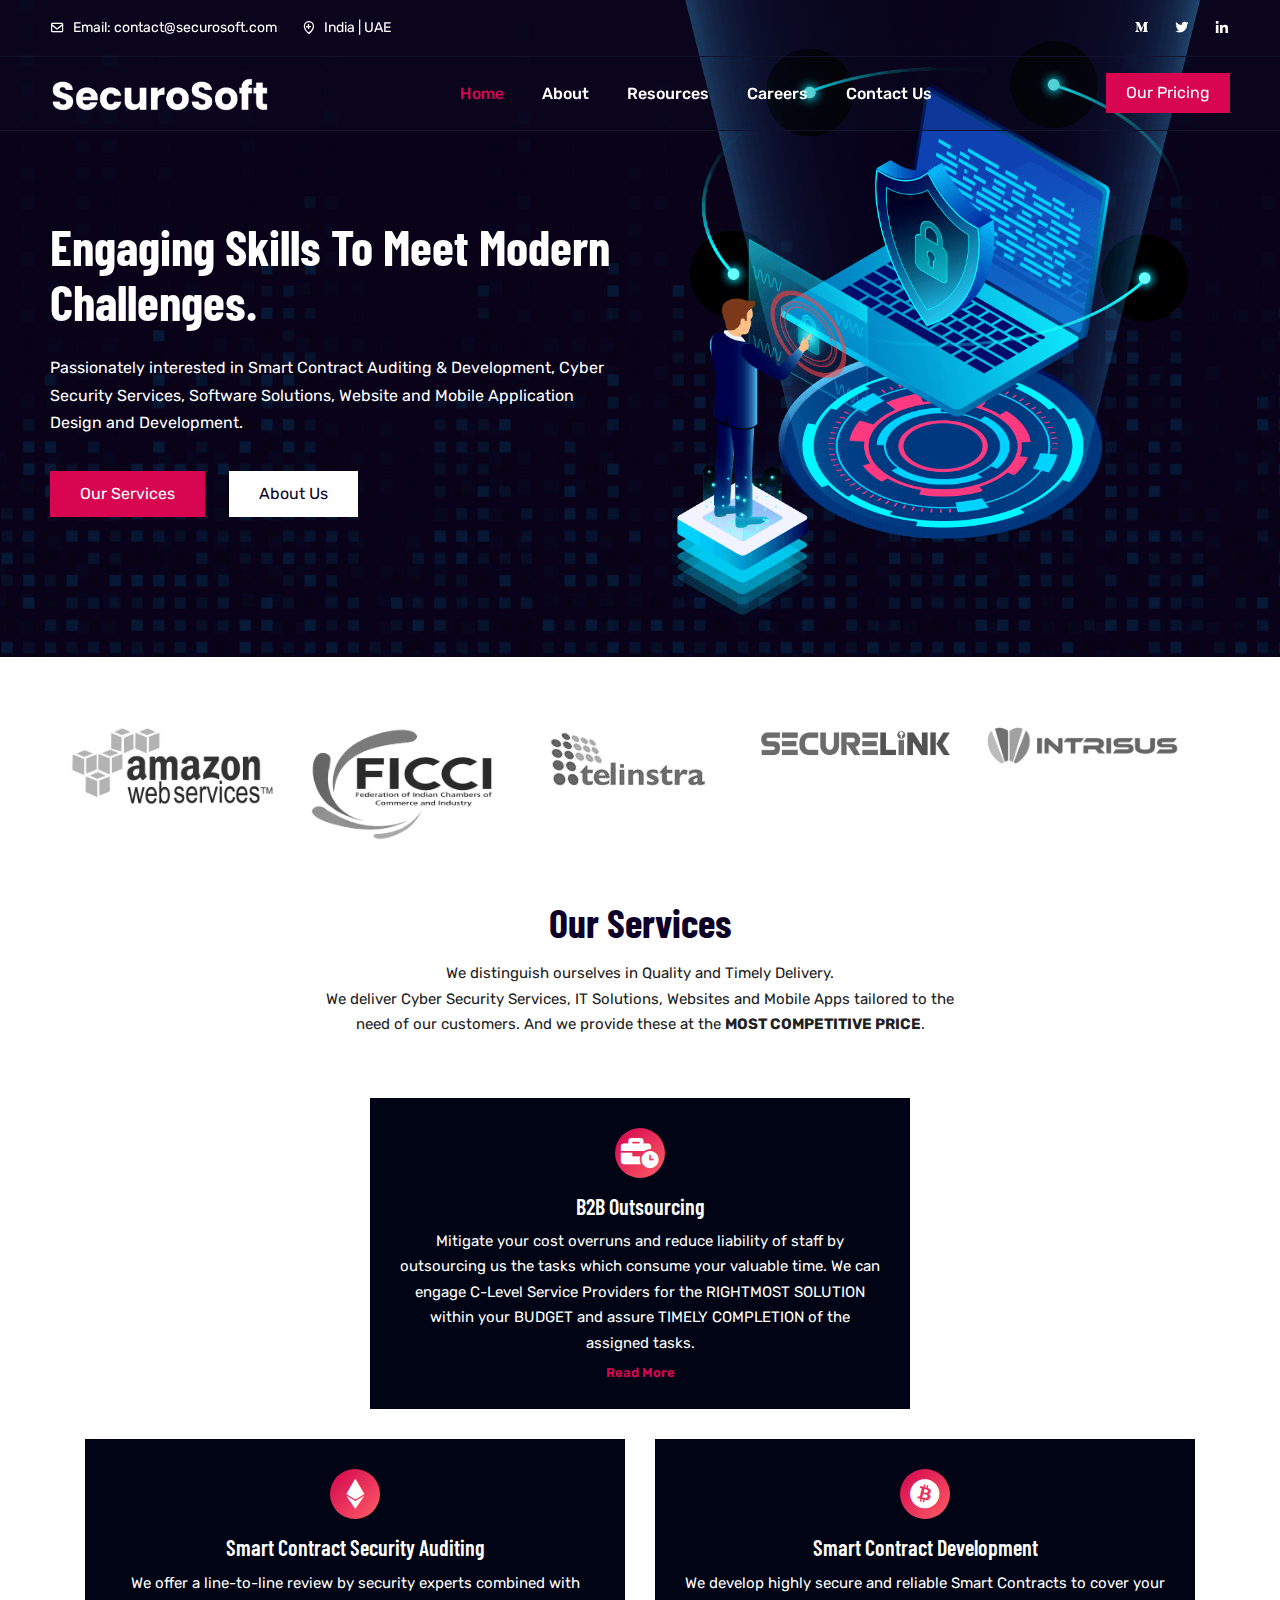
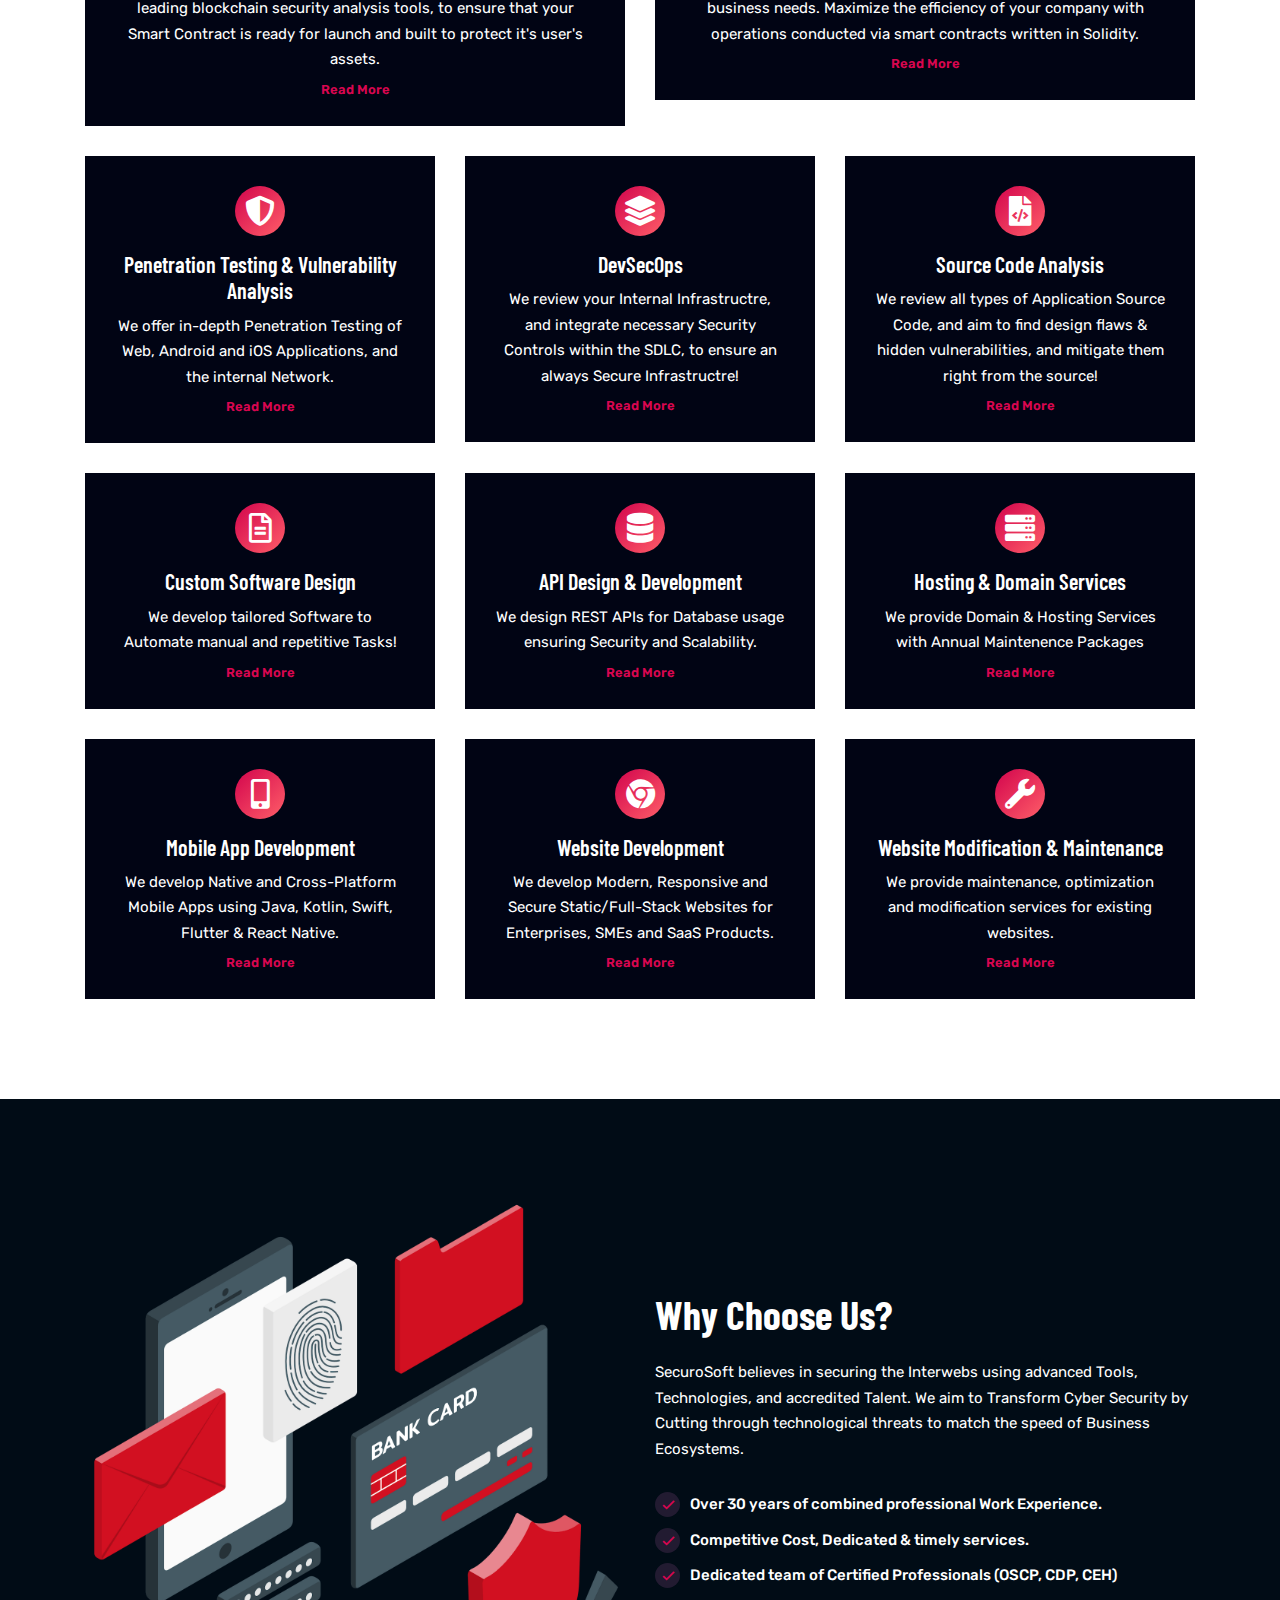
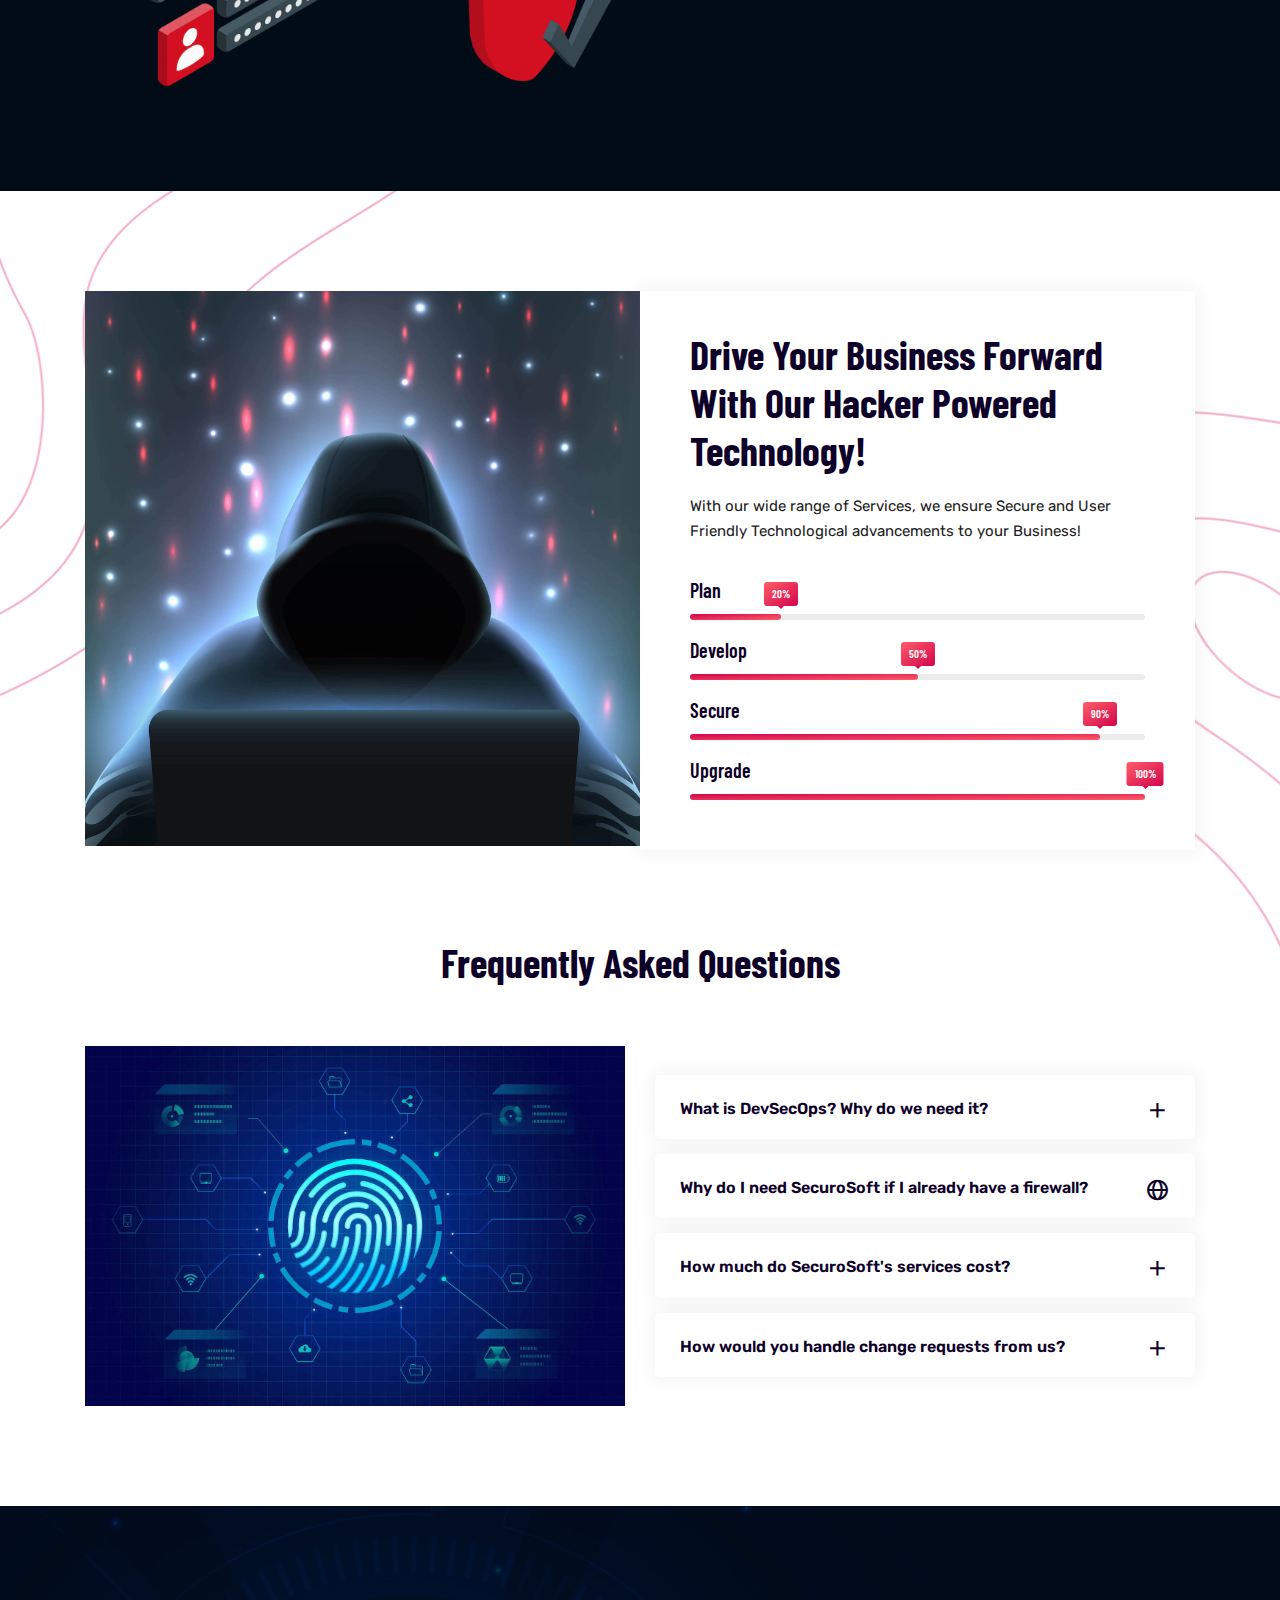
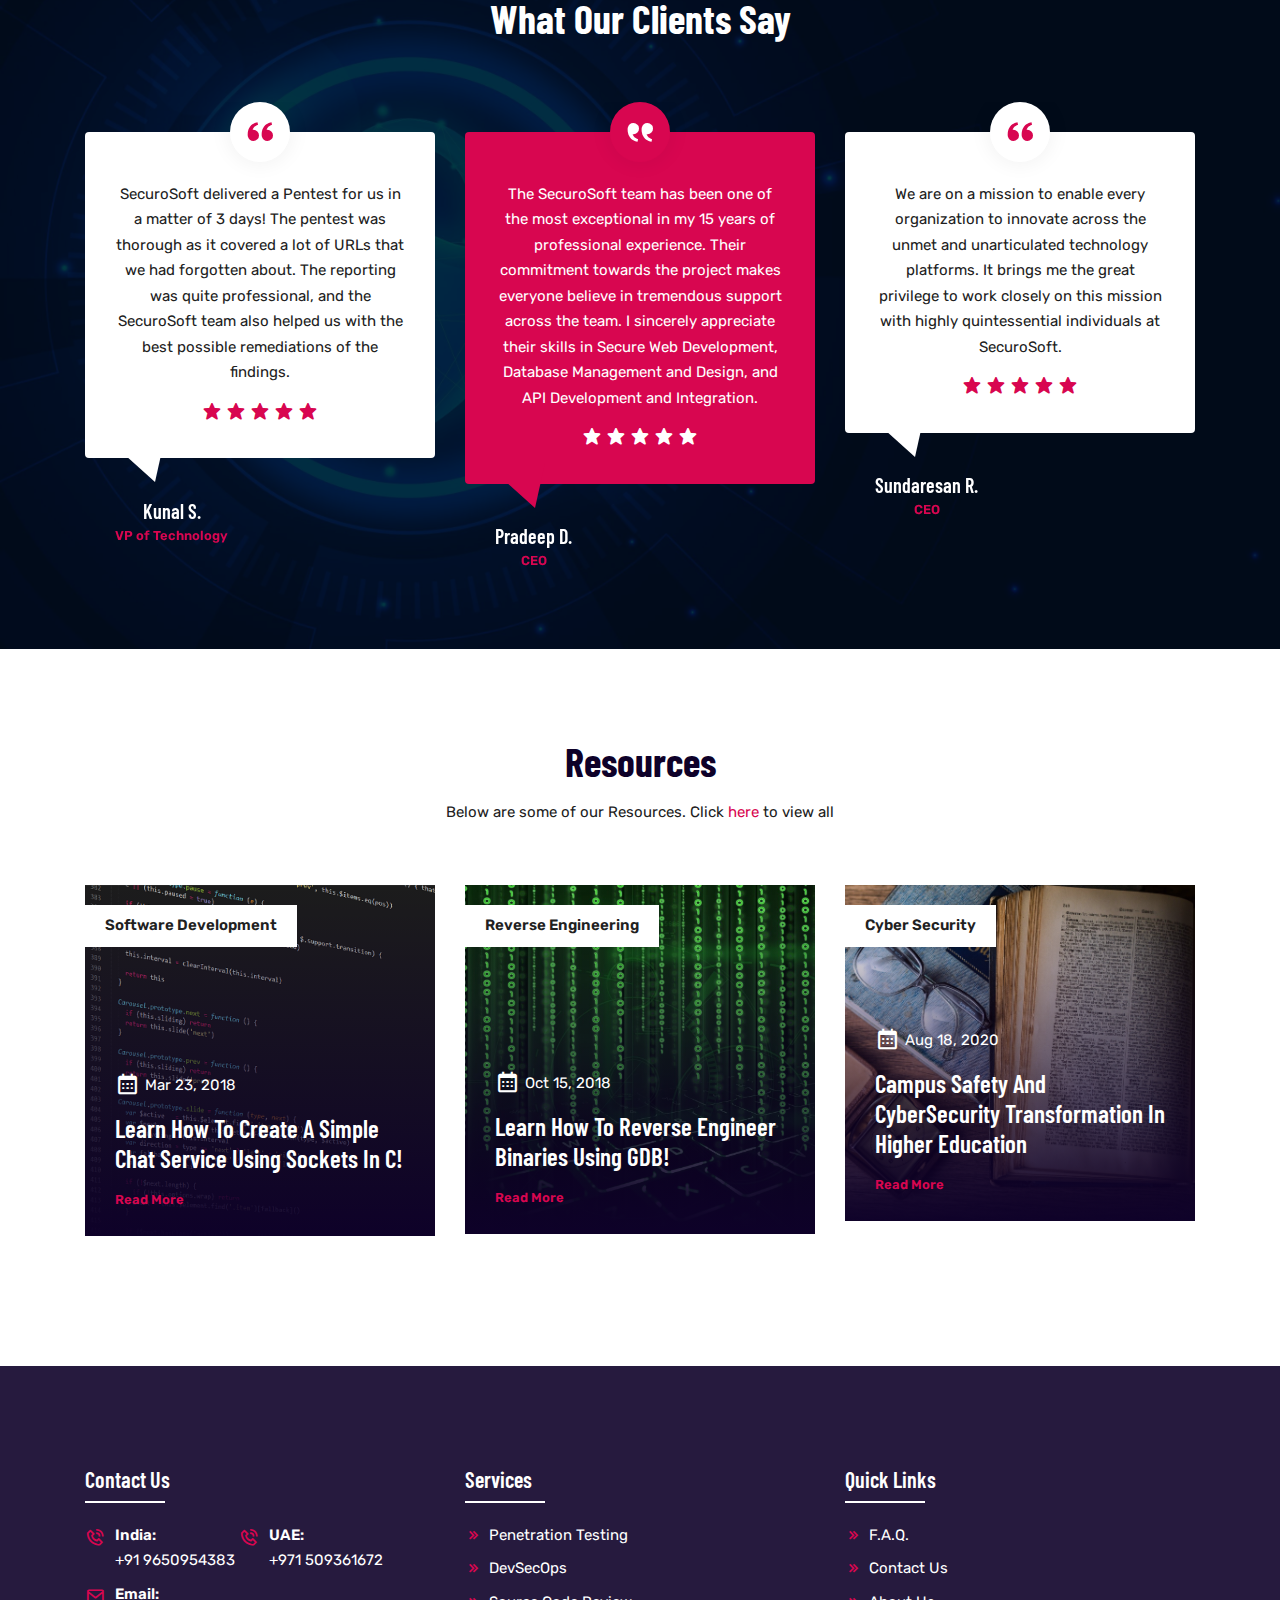
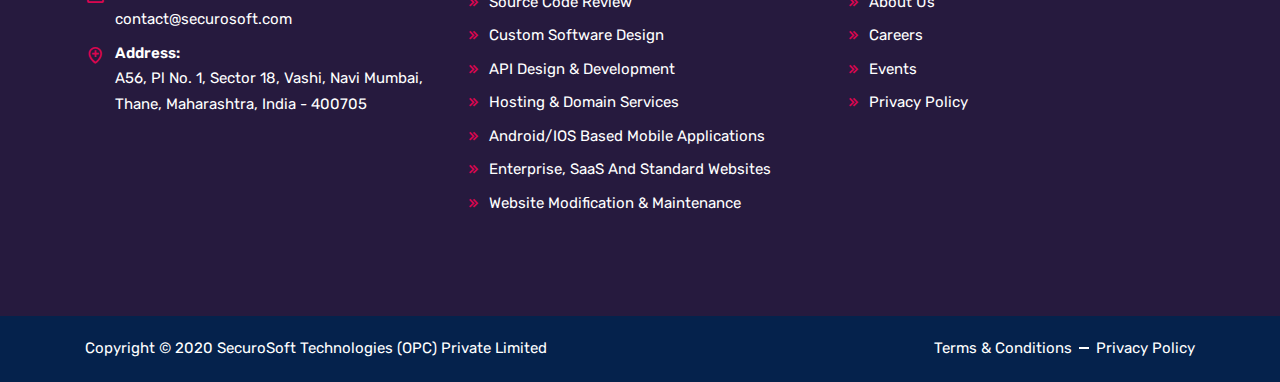
<file: index.html>
<!DOCTYPE html>
<html lang="zxx"><head><meta http-equiv="Content-Type" content="text/html; charset=UTF-8">
	
	<meta name="viewport" content="width=device-width, initial-scale=1, shrink-to-fit=no">
	<title>SecuroSoft | Driven by Technology</title>

	<meta name="description" content="SecuroSoft is a team of experts passionately interested in handling outsourced Cyber Security Services, Software Solutions, Website Development and Mobile Application Development. Find out more about our Services Now!">
	<link rel="canonical" href="https://www.securosoft.com/" />
	<meta name="robots" content="index, follow">
	<meta name="author" content="SecuroSoft Technologies (OPC) Private Limited" />
	<meta name="keywords" content="Securosoft, Penetration Testing, DevSecOps, Vulnerability Analysis, Cyber Security, Software Development, Website Development, Android App Development, Custom Software Development, Website Maintenance, iOS App Development, .com Domain, .in Domain, Web Hosting, Email Hosting" />

	<link rel="stylesheet" href="assets/css/bootstrap.min.css">
	<link rel="stylesheet" href="assets/css/owl.theme.default.min.css">
	<link rel="stylesheet" href="assets/css/owl.carousel.min.css">
	<link rel="stylesheet" href="assets/css/magnific-popup.css">
	<link rel="stylesheet" href="assets/css/animate.css">
	<link href='https://unpkg.com/boxicons@2.0.5/css/boxicons.min.css' rel='stylesheet'>
	<link rel="stylesheet" href="assets/css/flaticon.css">
	<link rel="stylesheet" href="assets/css/meanmenu.css">
	<link rel="stylesheet" href="assets/css/nice-select.css">
	<link rel="stylesheet" href="assets/css/odometer.css">
	<link rel="stylesheet" href="assets/css/style.css">
	<link rel="stylesheet" href="assets/css/responsive.css">
	<link rel="stylesheet" href="assets/fontawesome/css/all.min.css">
	<link rel="icon" type="image/png" href="#">

	<script async src="https://www.googletagmanager.com/gtag/js?id=G-DPZDKYG6HV"></script>
	<script>
		window.dataLayer = window.dataLayer || [];
		function gtag(){dataLayer.push(arguments);}
		gtag('js', new Date());

		gtag('config', 'G-DPZDKYG6HV');
	</script>
    <style type="text/css" id="#jarallax-clip-0">
    	#jarallax-container-0 {
		   clip: rect(0 1903px 447px 0);
		   clip: rect(0, 1903px, 447px, 0);
		}
	</style></head>

	<body class="loaded vsc-initialized">
		<!-- Start Heder Area --> 
		<header class="header-area fixed-top">
    <div class="top-header-area">
        <div class="container-fluid">
            <div class="row align-items-center">
                <div class="col-lg-6 col-sm-8">
                    <ul class="header-content-left">
                        <li>
                            <a href="mailto:contact@securosoft.com">
                                <i class="bx bx-envelope"></i>
                                Email: contact@securosoft.com
                            </a>
                        </li>

                        <li>
                            <i class="bx bx-location-plus"></i>
                            India | UAE
                        </li>
                    </ul>
                </div>

                <div class="col-lg-6 col-sm-4">
                    <ul class="header-content-right">
                        <li>
                            <a href="https://medium.com/@securosoft" target="_blank">
                                <i class="bx bxl-medium"></i>
                            </a>
                        </li>
                        <li>
                            <a href="#" target="_blank">
                                <i class="bx bxl-twitter"></i>
                            </a>
                        </li>
                        
                        <li>
                            <a href="https://www.linkedin.com/company/securosoft" target="_blank">
                                <i class="bx bxl-linkedin"></i>
                            </a>
                        </li>
                    </ul>
                </div>
            </div>
        </div>
    </div>

    <!-- Start Navbar Area -->
    <div class="nav-area">
        <div class="navbar-area">
            <!-- Menu For Mobile Device -->
            <div class="mobile-nav">
                <a href="/index.html" class="logo">
                    <img src="/assets/img/logos/logo-white.png" alt="Logo">
                </a>
            </div>

            <!-- Menu For Desktop Device -->
            <div class="main-nav">
                <nav class="navbar navbar-expand-md">
                    <div class="container-fluid">
                        <a class="navbar-brand" href="/index.html">
                            <img src="/assets/img/logos/logo-white.png" width="220px" alt="Logo">
                        </a>
                        
                        <div class="collapse navbar-collapse mean-menu" style="display: block;">
                            <ul class="navbar-nav m-auto">
                                <li class="nav-item">
                                    <a href="/index.html" class="nav-link custom-nav-link active">
                                        Home
                                    </a>
                                </li>

                                <li class="nav-item">
                                    <a href="/about.html" class="nav-link custom-nav-link">About</a>
                                </li>

                                <li class="nav-item">
                                    <a href="https://medium.com/@securosoft" class="nav-link custom-nav-link">Resources</a>
                                </li>

                                <li class="nav-item">
                                    <a href="/careers.html" class="nav-link custom-nav-link">Careers</a>
                                </li>

                                <li class="nav-item">
                                    <a href="/contact.html" class="nav-link custom-nav-link">Contact Us</a>
                                </li>
                            </ul>
                            
                            <!-- Start Other Option -->
                            <div class="others-option">
                                <div class="get-quote">
                                    <a href="/pricing.html" class="default-btn">
                                        Our Pricing
                                    </a>
                                </div>
                            </div>
                            <!-- End Other Option -->
                        </div>
                    </div>
                </nav>
            </div>
        </div>
    </div>
    <!-- End Navbar Area -->
</header>
		<!-- End Heder Area -->

		<!-- Start Banner Area -->
		<!-- <section class="banner-area banner-area-two" id="particles-js"> -->
		<section class="banner-area banner-area-two">
			<div class="d-table">
				<div class="d-table-cell">
					<div class="container-fluid">
						<div class="row align-items-center">
							<div class="col-lg-6">
								<div class="banner-text">
									<!-- <span class="wow fadeInDown" data-wow-delay="1s" style="visibility: visible; animation-delay: 1s; animation-name: fadeInDown;">All Research up to Blockchain Interoperability is completed</span> -->
									<h1 class="wow fadeInLeft" data-wow-delay="0.5s" style="visibility: visible; animation-delay: 0.5s; animation-name: fadeInLeft;">Engaging skills to meet modern challenges.</h1>
									<p class="wow fadeInRight" data-wow-delay="0.5s" style="visibility: visible; animation-delay: 0.5s; animation-name: fadeInRight;">Passionately interested in Smart Contract Auditing & Development, Cyber Security Services, Software Solutions, Website and Mobile Application Design and Development.
									</p>
		
									<div class="banner-btn wow fadeInUp" data-wow-delay="0.5s" style="visibility: visible; animation-delay: 0.5s; animation-name: fadeInUp;">
										<a class="default-btn" href="#">
											Our Services
										</a>
										<a class="default-btn active" href="/about.html">
											About Us
										</a>
									</div>
								</div>
							</div>
							
							<div class="col-lg-6">
								<div class="banner-site-img four wow fadeInDown" data-wow-delay=".6s" style="visibility: visible; animation-delay: 0.6s; animation-name: fadeInDown;">
									<img src="assets/img/banner-site-img.png" alt="Image">
								</div>
							</div>
						</div>
					</div>
				</div>
			</div>
		</section>
		<!-- End Banner Area -->

		<!-- Start Partner Area -->
		<div class="partner-area pt-70 pb-70">
			<div class="container">
				<div class="row">
					<div class="partner-wrap owl-carousel owl-theme">
						
						<div class="partner-item">
							<img src="assets/img/logos/companies/aws.jpg" class="partner-image" alt="Image">
						</div>

						<div class="partner-item">
							<img src="assets/img/logos/companies/ficci.png" class="partner-image" style="width: 90%;" alt="Image">
						</div>

						<div class="partner-item">
							<img src="assets/img/logos/companies/telinstra.png" class="partner-image" alt="Image">
						</div>

						<div class="partner-item">
							<img src="assets/img/logos/companies/securelink.png" class="partner-image" alt="Image">
						</div>

						
						<div class="partner-item">
							<img src="assets/img/logos/companies/intrisus.png" class="partner-image" alt="Image">
						</div>
						
						<div class="partner-item">
							<img src="assets/img/logos/companies/feedtoken.png" class="partner-image" style="width: 80%;" alt="Image">
						</div>

						<div class="partner-item">
							<img src="assets/img/logos/companies/spearmail.png" class="partner-image" alt="Image">
						</div>
						
						<div class="partner-item">
							<img src="assets/img/logos/companies/synack.png" class="partner-image" alt="Image">
						</div>

						<!-- <div class="partner-item">
							<img src="assets/img/logos/companies/bugsbounty.png" class="partner-image" alt="Image">
						</div> -->

						<div class="partner-item">
							<img src="assets/img/logos/companies/trillingo.png" class="partner-image" alt="Image">
						</div>
					</div>
				</div>
			</div>
		</div>
		<!-- End Partner Area -->

		<!-- Start Performance Area -->
		<section class="performance-area bg-none pb-70" id="services">
			<div class="container">
				<div class="section-title">
					<h2>Our Services</h2>
					<p>We distinguish ourselves in Quality and Timely Delivery.<br>
					We deliver Cyber Security Services, IT Solutions, Websites and Mobile Apps tailored to the need of our customers. And we provide these at the <b>MOST COMPETITIVE PRICE</b>.</p>
				</div>

				<div class="row">
					<div class="col-lg-6 col-sm-6 offset-lg-3" id="cybersec-services">
						<div class="single-security">
							<i class="fas fa-business-time"></i>
							<h3>B2B Outsourcing</h3>
							<p>Mitigate your cost overruns and reduce liability of staff by outsourcing us the tasks which consume your valuable time. We can engage C-Level Service Providers for the RIGHTMOST SOLUTION within your BUDGET and assure TIMELY COMPLETION of the assigned tasks.</p>
								
							<a href="#" class="read-more">
								Read More
							</a>
							<img src="assets/img/service-asset.png" alt="Image">
						</div>
					</div>
				</div>

				<div class="row">
					<div class="col-lg-6 col-sm-6" id="crypto-services">
						<div class="single-security">
							<i class="fab fa-ethereum"></i>
							<h3>Smart Contract Security Auditing</h3>
							<p>We offer a line-to-line review by security experts combined with leading blockchain security analysis tools, to ensure that your Smart Contract is ready for launch and built to protect it's user's assets.</p>
	
							<a href="#" class="read-more">
								Read More
							</a>
							<img src="assets/img/service-asset.png" alt="Image">
						</div>
					</div>

					<div class="col-lg-6 col-sm-6" id="crypto-services">
						<div class="single-security">
							<i class="fab fa-bitcoin"></i>
							<h3>Smart Contract Development</h3>
							<p>We develop highly secure and reliable Smart Contracts to cover your business needs. Maximize the efficiency of your company with operations conducted via smart contracts written in Solidity.</p>
	
							<a href="#" class="read-more">
								Read More
							</a>
							<img src="assets/img/service-asset.png" alt="Image">
						</div>
					</div>
				</div>

				<div class="row">
					<div class="col-lg-4 col-sm-6" id="cybersec-services">
						<div class="single-security">
							<i class="fas fa-shield-alt"></i>
							<h3>Penetration Testing & Vulnerability Analysis</h3>
							<p>We offer in-depth Penetration Testing of Web, Android and iOS Applications, and the internal Network.</p>
	
							<a href="#" class="read-more">
								Read More
							</a>
							<img src="assets/img/service-asset.png" alt="Image">
						</div>
					</div>

					<div class="col-lg-4 col-sm-6">
						<div class="single-security">
							<i class="fas fa-layer-group"></i>
							<h3>DevSecOps</h3>
							<p>We review your Internal Infrastructre, and integrate necessary Security Controls within the SDLC, to ensure an always Secure Infrastructre!</p>
	
							<a href="#" class="read-more">
								Read More
							</a>
							<img src="assets/img/service-asset.png" alt="Image">
						</div>
					</div>

					<div class="col-lg-4 col-sm-6">
						<div class="single-security">
							<i class="fas fa-file-code"></i>
							<h3>Source Code Analysis</h3>
							<p>We review all types of Application Source Code, and aim to find design flaws &amp; hidden vulnerabilities, and mitigate them right from the source!</p>
	
							<a href="#" class="read-more">
								Read More
							</a>
							<img src="assets/img/service-asset.png" alt="Image">
						</div>
					</div>
					
					<div class="col-lg-4 col-sm-6" id="software-services">
						<div class="single-security">
							<i class="far fa-file-alt"></i>
							<h3>Custom Software Design</h3>
							<p>We develop tailored Software to Automate manual and repetitive Tasks!</p>
	
							<a href="#" class="read-more">
								Read More
							</a>
							<img src="assets/img/service-asset.png" alt="Image">
						</div>
					</div>

					<div class="col-lg-4 col-sm-6">
						<div class="single-security">
							<i class="fas fa-database"></i>
							<h3>API Design & Development</h3>
							<p>We design REST APIs for Database usage ensuring Security and Scalability.</p>
	
							<a href="#" class="read-more">
								Read More
							</a>
							<img src="assets/img/service-asset.png" alt="Image">
						</div>
					</div>

					<div class="col-lg-4 col-sm-6">
						<div class="single-security">
							<i class="fas fa-server"></i>
							<h3>Hosting & Domain Services</h3>
							<p>We provide Domain &amp; Hosting Services with Annual Maintenence Packages</p>
	
							<a href="#" class="read-more">
								Read More
							</a>
							<img src="assets/img/service-asset.png" alt="Image">
						</div>
					</div>

					<div class="col-lg-4 col-sm-6" id="application-services">
						<div class="single-security">
							<i class="fas fa-mobile-alt"></i>
							<h3>Mobile App Development</h3>
							<p>We develop Native and Cross-Platform Mobile Apps using Java, Kotlin, Swift, Flutter & React Native.</p>
	
							<a href="#" class="read-more">
								Read More
							</a>
							<img src="assets/img/service-asset.png" alt="Image">
						</div>
					</div>

					<div class="col-lg-4 col-sm-6">
						<div class="single-security">
							<i class="fab fa-chrome"></i>
							<h3>Website Development</h3>
							<p>We develop Modern, Responsive and Secure Static/Full-Stack Websites for Enterprises, SMEs and SaaS Products.</p>
	
							<a href="#" class="read-more">
								Read More
							</a>
							<img src="assets/img/service-asset.png" alt="Image">
						</div>
					</div>

					<div class="col-lg-4 col-sm-6">
						<div class="single-security">
							<i class="fas fa-wrench"></i>
							<h3>Website Modification & Maintenance</h3>
							<p>We provide maintenance, optimization and modification services for existing websites.</p>
	
							<a href="#" class="read-more">
								Read More
							</a>
							<img src="assets/img/service-asset.png" alt="Image">
						</div>
					</div>
				</div>
			</div>
		</section>
		<!-- End Performance Area -->

		<!-- Start Choose Us Area -->
		<section class="choose-area-four ptb-100">
			<div class="container">
				<div class="row align-items-center">
					<div class="col-lg-6">
						<div class="choose-img">
							<img  src="assets/img/choose-img.png" alt="Image">
						</div>
					</div>

					<div class="col-lg-6">
						<div class="choose-wrap p-0">
							<h2>Why Choose Us?</h2>
							<p>SecuroSoft believes in securing the Interwebs using advanced Tools, Technologies, and accredited Talent. We aim to Transform Cyber Security by Cutting through technological threats to match the speed of Business Ecosystems.</p>
		
							<ul class="mt-30">
								<li>
									<i class="bx bx-check"></i>
									Over 30 years of combined professional Work Experience.
								</li>
								<li>
									<i class="bx bx-check"></i>
									Competitive Cost, Dedicated & timely services.
								</li>
								<li>
									<i class="bx bx-check"></i>
									Dedicated team of Certified Professionals (OSCP, CDP, CEH)
								</li>
							</ul>
						</div>
					</div>
				</div>
			</div>
		</section>
		<!-- End Choose Us Area -->

		<!-- Start Transform Area -->
		<section class="transform-area pt-100 pb-100">
			<div class="container">
				<div class="row">
					<div class="col-lg-6 pr-0">
						<div class="transform-img">
							<img src="assets/img/drive-business-img.jpg" alt="Image">
						</div>
					</div>
					<div class="col-lg-6 pl-0">
						<div class="transform-content">
							<h2>Drive your Business forward with our Hacker Powered Technology!</h2>
							<p>With our wide range of Services, we ensure Secure and User Friendly Technological advancements to your Business!</p>

							<div class="skill-bar" data-percentage="20%">
								<h4 class="progress-title-holder">
									<span class="progress-title">Plan</span>
									<span class="progress-number-wrapper">
										<span class="progress-number-mark" style="left: 20%;">
											<span class="percent">20%</span>
											<span class="down-arrow"></span>
										</span>
									</span>
								</h4>

								<div class="progress-content-outter">
									<div class="progress-content" style="width: 20%;"></div>
								</div>
							</div>

							<div class="skill-bar" data-percentage="50%">
								<h4 class="progress-title-holder clearfix">
									<span class="progress-title">Develop</span>
									<span class="progress-number-wrapper">
										<span class="progress-number-mark" style="left: 50%;">
											<span class="percent">50%</span>
											<span class="down-arrow"></span>
										</span>
									</span>
								</h4>

								<div class="progress-content-outter">
									<div class="progress-content" style="width: 50%;"></div>
								</div>
							</div>

							<div class="skill-bar" data-percentage="90%">
								<h4 class="progress-title-holder">
									<span class="progress-title">Secure</span>
									<span class="progress-number-wrapper">
										<span class="progress-number-mark" style="left: 90%;">
											<span class="percent">90%</span>
											<span class="down-arrow"></span>
										</span>
									</span>
								</h4>

								<div class="progress-content-outter">
									<div class="progress-content" style="width: 90%;"></div>
								</div>
							</div>

							<div class="skill-bar mb-0" data-percentage="100%">
								<h4 class="progress-title-holder clearfix">
									<span class="progress-title">Upgrade</span>
									<span class="progress-number-wrapper">
										<span class="progress-number-mark" style="left: 100%;">
											<span class="percent">100%</span>
											<span class="down-arrow"></span>
										</span>
									</span>
								</h4>

								<div class="progress-content-outter">
									<div class="progress-content" style="width: 100%;"></div>
								</div>
							</div>
						</div>
					</div>
				</div>
			</div>
			<div class="shape-1">
				<img src="assets/img/shape-1.png" alt="Image">
			</div>
			<div class="shape-2">
				<img src="assets/img/shape-2.png" alt="Image">
			</div>
		</section>
		<!-- End Transform Area -->

		<!-- Start Solutions Area -->
		<!-- <section class="project-area ptb-100">
			<div class="container-fluid">
				<div class="section-title">
					<h2>Recent Project Case</h2>
					<p>Lorem, ipsum dolor sit amet consectetur adipisicing elit. Doloribus quam neque quibusdam corrupti aspernatur corporis alias nisi dolorum expedita veritatis voluptates minima.</p>
				</div>

				<div class="row">
					<div class="solutions-wrap owl-carousel owl-theme owl-loaded owl-drag">
						
					
						
					
						
					<div class="owl-stage-outer owl-height" style="height: 430px;"><div class="owl-stage" style="transition: all 1.5s ease 0s; width: 5799px; transform: translate3d(-1288px, 0px, 0px);"><div class="owl-item cloned" style="width: 614.333px; margin-right: 30px;"><div class="single-solutions solutions-time-bg-7">
							<div class="solutions-content">
								<h3>Hacking Parotection Software</h3>
								<p>Lorem ipsum dolor, sit amet consectetur adipisicing elit. Officia, obcaecati praesentium. Labore sint recusandae perspiciatis laudantium, deleniti non</p>
								<a href="#" class="read-more">
									Read More
								</a>
							</div>
						</div></div><div class="owl-item cloned" style="width: 614.333px; margin-right: 30px;"><div class="single-solutions solutions-time-bg-8">
							<div class="solutions-content">
								<h3>Security Awarness Training</h3>
								<p>Lorem ipsum dolor, sit amet consectetur adipisicing elit. Officia, obcaecati praesentium. Labore sint recusandae perspiciatis laudantium, deleniti non</p>
								<a href="#" class="read-more">
									Read More
								</a>
							</div>
						</div></div><div class="owl-item cloned active" style="width: 614.333px; margin-right: 30px;"><div class="single-solutions solutions-time-bg-9">
							<div class="solutions-content">
								<h3>Cyber Security Manged IT</h3>
								<p>Lorem ipsum dolor, sit amet consectetur adipisicing elit. Officia, obcaecati praesentium. Labore sint recusandae perspiciatis laudantium, deleniti non</p>
								<a href="#" class="read-more">
									Read More
								</a>
							</div>
						</div></div><div class="owl-item active center" style="width: 614.333px; margin-right: 30px;"><div class="single-solutions solutions-time-bg-7">
							<div class="solutions-content">
								<h3>Hacking Parotection Software</h3>
								<p>Lorem ipsum dolor, sit amet consectetur adipisicing elit. Officia, obcaecati praesentium. Labore sint recusandae perspiciatis laudantium, deleniti non</p>
								<a href="#" class="read-more">
									Read More
								</a>
							</div>
						</div></div><div class="owl-item active" style="width: 614.333px; margin-right: 30px;"><div class="single-solutions solutions-time-bg-8">
							<div class="solutions-content">
								<h3>Security Awarness Training</h3>
								<p>Lorem ipsum dolor, sit amet consectetur adipisicing elit. Officia, obcaecati praesentium. Labore sint recusandae perspiciatis laudantium, deleniti non</p>
								<a href="#" class="read-more">
									Read More
								</a>
							</div>
						</div></div><div class="owl-item" style="width: 614.333px; margin-right: 30px;"><div class="single-solutions solutions-time-bg-9">
							<div class="solutions-content">
								<h3>Cyber Security Manged IT</h3>
								<p>Lorem ipsum dolor, sit amet consectetur adipisicing elit. Officia, obcaecati praesentium. Labore sint recusandae perspiciatis laudantium, deleniti non</p>
								<a href="#" class="read-more">
									Read More
								</a>
							</div>
						</div></div><div class="owl-item cloned" style="width: 614.333px; margin-right: 30px;"><div class="single-solutions solutions-time-bg-7">
							<div class="solutions-content">
								<h3>Hacking Parotection Software</h3>
								<p>Lorem ipsum dolor, sit amet consectetur adipisicing elit. Officia, obcaecati praesentium. Labore sint recusandae perspiciatis laudantium, deleniti non</p>
								<a href="#" class="read-more">
									Read More
								</a>
							</div>
						</div></div><div class="owl-item cloned" style="width: 614.333px; margin-right: 30px;"><div class="single-solutions solutions-time-bg-8">
							<div class="solutions-content">
								<h3>Security Awarness Training</h3>
								<p>Lorem ipsum dolor, sit amet consectetur adipisicing elit. Officia, obcaecati praesentium. Labore sint recusandae perspiciatis laudantium, deleniti non</p>
								<a href="#" class="read-more">
									Read More
								</a>
							</div>
						</div></div><div class="owl-item cloned" style="width: 614.333px; margin-right: 30px;"><div class="single-solutions solutions-time-bg-9">
							<div class="solutions-content">
								<h3>Cyber Security Manged IT</h3>
								<p>Lorem ipsum dolor, sit amet consectetur adipisicing elit. Officia, obcaecati praesentium. Labore sint recusandae perspiciatis laudantium, deleniti non</p>
								<a href="#" class="read-more">
									Read More
								</a>
							</div>
						</div></div></div></div><div class="owl-nav disabled"><button type="button" role="presentation" class="owl-prev"><span aria-label="Previous">‹</span></button><button type="button" role="presentation" class="owl-next"><span aria-label="Next">›</span></button></div><div class="owl-dots disabled"></div></div>
				</div>
			</div>
		</section> -->
		<!-- End Solutions Area -->

		<!-- Start Graph Area -->
		<!-- <section class="grph-area bg-color ptb-100">
			<div class="container">
				<div class="row align-items-center">
					<div class="col-lg-6">
						<div class="grph-img">
							<img src="assets/img/graph-img.png" alt="Image">
						</div>
					</div>

					<div class="col-lg-6">
						<div class="graph-content">
							<h2>Cyber security Satistics Graph</h2>
							<p>Lorem ipsum dolor sit amet, consectetur adipiscing elit, sed do eiusmod tempor incididunt ut labore et dolore magna aliqua. Quis ipsumv</p>

							<p>Lorem ipsum dolor sit amet, consectetur adipiscing elit, sed do eiusmod tempor incididunt ut labore et dolore magna aliqua. Quis ipsum suspendisse ultrices gravida. Risus commodo viverra maecenas accumsan lacus vel. </p>

							<h3>15 Ways To protect Your Bussiness From A Cyber Attack</h3>
							<a href="#" class="default-btn">
								Download
							</a>
						</div>
					</div>
				</div>
			</div>
		</section> -->
		<!-- End Graph Area -->

		<!-- Start FAQ Area -->
		<section class="faq-area pt-50 pb-100" id="faq">
			<div class="container">
				<div class="section-title">
					<h2>Frequently Asked  Questions</h2>
					<!-- <p></p> -->
				</div>

				<div class="row align-items-center">
					<div class="col-lg-6">
						<div class="faq-img-four">
							<img src="assets/img/faq-img.jpg" alt="Image">
						</div>
					</div>

					<div class="col-lg-6">
						<div class="faq-accordion">
							<ul class="accordion">
								<li class="accordion-item">
									<a class="accordion-title" href="javascript:void(0)">
										<i class="bx bx-plus"></i>
										What is DevSecOps? Why do we need it?
									</a>
	
									<div class="accordion-content">
										<p>DevSecOps is the process of integrating security practices within the Development/DevOps process. DevSecOps involves creating a ‘Security as Code’ culture with ongoing, flexible collaboration between Operation Engineers and Security Teams.
											<br><br>
											<i><b>DevSecOps - The need?</i></b>
											<ul>
												<li>- 48% of developers don't have enough focus on security.</li>
												<li>- 38% of respondents reported a web app breach or suspected breach within the past 12 months.</li>
												<li>- Ensure Security in frequent updates, and reduce the dependancy on frequent Penetration Tests.</li>
												<li>- Educate Developers to code with a Security mindset.</li>
											</ul>
										</p>
									</div>
								</li>

								<li class="accordion-item">
									<a class="accordion-title active" href="javascript:void(0)">
										<i class="bx bx-plus"></i>
										Why do I need SecuroSoft if I already have a firewall?
									</a>
	
									<div class="accordion-content">
										<p>Security is about having multiple-layers and a firewall provides a critical layer, but it is only one of many areas that you need to consider. SecuroSoft can show you the gaps you may have in your security, where your security baseline is today and create a comprehensive security program to get your business at the optimal level of security and cost. A firewall is a great start, now let’s take security further to enable your business.</p>
									</div>
								</li>

								<li class="accordion-item">
									<a class="accordion-title" href="javascript:void(0)">
										<i class="bx bx-plus"></i>
										How much do SecuroSoft's services cost?
									</a>
	
									<div class="accordion-content">
										<p>Less than you think, and less than doing things yourself. We have created a way to deliver enterprise-class cyber security, and software solutions for a small business price. This includes everything from our Maintenance Offerings to our consulting services. We can create a monthly program that brings an entire team at your disposal for much less than it would cost to hire even one resource full-time, saving you time, effort and money.</p>
									</div>
								</li>

								<li class="accordion-item">
									<a class="accordion-title" href="javascript:void(0)">
										<i class="bx bx-plus"></i>
										How would you handle change requests from us?
									</a>
	
									<div class="accordion-content">
										<p>We are very flexible with updated requirements. We ask for customer approval on the changes, and then perform an impact analysis for the estimated change in time-frame of project delivery!</p>
									</div>
								</li>
							</ul>
						</div>
					</div>
				</div>
			</div>
		</section>
		<!-- End FAQ Area -->

		<!-- Start Client Area -->
		<section class="client-area pt-100 pb-50" style="background-color: #000;">
			<div class="container">
				<div class="section-title white-title">
					<h2>What our Clients Say</h2>
					<!-- <p>Lorem, ipsum dolor sit amet consectetur adipisicing elit. Doloribus quam neque quibusdam corrupti aspernatur corporis alias nisi dolorum expedita veritatis voluptates minima.</p> -->
				</div>
				<div class="client-wrap owl-carousel owl-theme owl-loaded owl-drag">
					<div class="owl-stage-outer owl-height" style="height: 392px;">
						<div class="owl-stage" style="transition: all 1.5s ease 0s; width: 3800px; transform: translate3d(-1900px, 0px, 0px);">
							<div class="owl-item cloned" style="width: 350px; margin-right: 30px;">
								<div class="single-client"> <i class="quotes bx bxs-quote-alt-left"></i>
									<p>The SecuroSoft team has been one of the most exceptional in my 15 years of professional experience. Their commitment towards the project makes everyone believe in tremendous support across the team. I sincerely appreciate their skills in Secure Web Development, Database Management and Design, and API Development and Integration.</p>
									<ul>
										<li> <i class="bx bxs-star"></i> </li>
										<li> <i class="bx bxs-star"></i> </li>
										<li> <i class="bx bxs-star"></i> </li>
										<li> <i class="bx bxs-star"></i> </li>
										<li> <i class="bx bxs-star"></i> </li>
									</ul>
									<div class="client-img"> 
										<h3>Pradeep D.</h3> <span>CEO</span> </div>
								</div>
							</div>
							<div class="owl-item cloned" style="width: 350px; margin-right: 30px;">
								<div class="single-client"> <i class="quotes bx bxs-quote-alt-left"></i>
									<p>We are on a mission to enable every organization to innovate across the unmet and unarticulated technology platforms. It brings me the great privilege to work closely on this mission with highly quintessential individuals at SecuroSoft.</p>
									<ul>
										<li> <i class="bx bxs-star"></i> </li>
										<li> <i class="bx bxs-star"></i> </li>
										<li> <i class="bx bxs-star"></i> </li>
										<li> <i class="bx bxs-star"></i> </li>
										<li> <i class="bx bxs-star"></i> </li>
									</ul>
									<div class="client-img"> 
										<h3>Sundaresan R.</h3> <span>CEO</span> </div>
								</div>
							</div>
							<div class="owl-item cloned" style="width: 350px; margin-right: 30px;">
								<div class="single-client"> <i class="quotes bx bxs-quote-alt-left"></i>
									<p>SecuroSoft had developed an Automation Software utilizing various tools and technologies to improve our Sales, by bringing our items to prices lower than our competitors. The smooth communication between the team and me allowed us to constantly evaluate, and provide modifications over the specified requirements.</p>
									<ul>
										<li> <i class="bx bxs-star"></i> </li>
										<li> <i class="bx bxs-star"></i> </li>
										<li> <i class="bx bxs-star"></i> </li>
										<li> <i class="bx bxs-star"></i> </li>
										<li> <i class="bx bxs-star"></i> </li>
									</ul>
									<div class="client-img">
										<h3>Abhishek M.</h3> <span>Director of Operations</span> </div>
								</div>
							</div>
							<div class="owl-item cloned" style="width: 350px; margin-right: 30px;">
								<div class="single-client"> <i class="quotes bx bxs-quote-alt-left"></i>
									<p>SecuroSoft delivered a Pentest for us in a matter of 3 days! The pentest was thorough as it covered a lot of URLs that we had forgotten about. The reporting was quite professional, and the SecuroSoft team also helped us with the best possible remediations of the findings.</p>
									<ul>
										<li> <i class="bx bxs-star"></i> </li>
										<li> <i class="bx bxs-star"></i> </li>
										<li> <i class="bx bxs-star"></i> </li>
										<li> <i class="bx bxs-star"></i> </li>
										<li> <i class="bx bxs-star"></i> </li>
									</ul>
									<div class="client-img">
										<h3>Kunal S.</h3> <span>VP of Technology</span> </div>
								</div>
							</div>
						</div>
					</div>
					<div class="owl-nav disabled">
						<button type="button" role="presentation" class="owl-prev"><span aria-label="Previous">‹</span></button>
						<button type="button" role="presentation" class="owl-next"><span aria-label="Next">›</span></button>
					</div>
					<div class="owl-dots disabled"></div>
				</div>
			</div>
		</section>
		<!-- End Client Area -->

		<!-- Strat Blog Area -->
		<section class="blog-area ptb-100">
			<div class="container">
				<div class="section-title">
					<h2>Resources</h2>
					<p>Below are some of our Resources. Click <a target="_blank" href="https://medium.com/@securosoft">here</a> to view all</p>
				</div>

				<div class="row">

					<div class="col-lg-4 col-md-6">
						<div class="single-blog">
							<img src="assets/img/soft-eng-img.png" alt="Image">
							<span>Software Development</span>
							<div class="blog-content">
								<div class="date">
									<i class="bx bx-calendar"></i>
									Mar 23, 2018
								</div>

								<h3>
									<a href="https://medium.com/@securosoft/simple-chat-server-using-sockets-in-c-f72fc8b5b24e" target="_blank">Learn how to Create a simple Chat Service using Sockets in C!</a>
								</h3>
								
								<a href="https://medium.com/@securosoft/simple-chat-server-using-sockets-in-c-f72fc8b5b24e" target="_blank" class="read-more mt-use">
									Read More
								</a>
							</div>
						</div>
					</div>

					<div class="col-lg-4 col-md-6">
						<div class="single-blog">
							<img src="assets/img/rev-eng-img.jpg" alt="Image">
							<span>Reverse Engineering</span>
							<div class="blog-content">
								<div class="date">
									<i class="bx bx-calendar"></i>
									Oct 15, 2018
								</div>

								<h3>
									<a href="https://medium.com/@securosoft/basic-reverse-engineering-using-gdb-ebfb0afca8f4" target="_blank">Learn how to Reverse Engineer Binaries using GDB!</a>
								</h3>
								
								<a href="https://medium.com/@securosoft/basic-reverse-engineering-using-gdb-ebfb0afca8f4" target="_blank" class="read-more mt-use">
									Read More
								</a>
							</div>
						</div>
					</div>

					<div class="col-lg-4 col-md-6">
						<div class="single-blog">
							<img src="assets/img/knowledge.jpg" alt="Image">
							<span>Cyber Security</span>
							<div class="blog-content">
								<div class="date">
									<i class="bx bx-calendar"></i>
									Aug 18, 2020
								</div>

								<h3>
									<a href="https://www.ecampusnews.com/files/2019/11/Cybersecurity-Campus-Safety-in-Higher-Education.pdf" target="_blank">Campus Safety and CyberSecurity Transformation in Higher Education</a>
								</h3>

								<a href="https://www.ecampusnews.com/files/2019/11/Cybersecurity-Campus-Safety-in-Higher-Education.pdf" target="_blank" class="read-more mt-use">
									Read More
								</a>
							</div>
						</div>
					</div>
				</div>
			</div>
		</section>
		<!-- End Blog Area -->

		<div id="footer"></div>

		<script src="assets/js/jquery-3.5.1.slim.min.js"></script>
		<script src="assets/js/popper.min.js"></script>
		<script src="assets/js/bootstrap.min.js"></script>
		<script src="assets/js/jquery.meanmenu.js"></script>
		<script src="assets/js/wow.min.js"></script>
		<script src="assets/js/owl.carousel.js"></script>
		<script src="assets/js/jquery.magnific-popup.min.js"></script>
		<script src="assets/js/jquery.nice-select.min.js"></script>
		<script src="assets/js/parallax.min.js"></script>
		<script src="assets/js/jquery.appear.js"></script>
		<script src="assets/js/odometer.min.js"></script>
		<script src="assets/js/form-validator.min.js"></script>
		<script src="assets/js/contact-form-script.js"></script>
		<script src="assets/js/jquery.ajaxchimp.min.js"></script>
		<script src="assets/js/particles.min.js"></script>
		<script src="assets/js/custom.js"></script>
		
		<script>
			$("#footer").load("footer.html");

			particlesJS("particles-js", {"particles":{"number":{"value":80,"density":{"enable":true,"value_area":800}},"color":{"value":"#ffffff"},"shape":{"type":"circle","stroke":{"width":0,"color":"#000000"},"polygon":{"nb_sides":5},"image":{"src":"img/github.svg","width":100,"height":100}},"opacity":{"value":0.5,"random":false,"anim":{"enable":false,"speed":1,"opacity_min":0.1,"sync":false}},"size":{"value":3,"random":true,"anim":{"enable":false,"speed":40,"size_min":0.1,"sync":false}},"line_linked":{"enable":true,"distance":150,"color":"#ffffff","opacity":0.4,"width":1},"move":{"enable":true,"speed":6,"direction":"none","random":false,"straight":false,"out_mode":"out","bounce":false,"attract":{"enable":false,"rotateX":600,"rotateY":1200}}},"interactivity":{"detect_on":"canvas","events":{"onhover":{"enable":true,"mode":"repulse"},"onclick":{"enable":false,"mode":"push"},"resize":true},"modes":{"grab":{"distance":400,"line_linked":{"opacity":1}},"bubble":{"distance":400,"size":40,"duration":2,"opacity":8,"speed":3},"repulse":{"distance":135.86413586413587,"duration":0.4},"push":{"particles_nb":4},"remove":{"particles_nb":2}}},"retina_detect":true});var count_particles, stats, update; stats = new Stats; stats.setMode(0); stats.domElement.style.position = 'absolute'; stats.domElement.style.left = '0px'; stats.domElement.style.top = '0px'; document.body.appendChild(stats.domElement); count_particles = document.querySelector('.js-count-particles'); update = function() { stats.begin(); stats.end(); if (window.pJSDom[0].pJS.particles && window.pJSDom[0].pJS.particles.array) { count_particles.innerText = window.pJSDom[0].pJS.particles.array.length; } requestAnimationFrame(update); }; requestAnimationFrame(update);;
		</script>

</body>
</html>
</file>
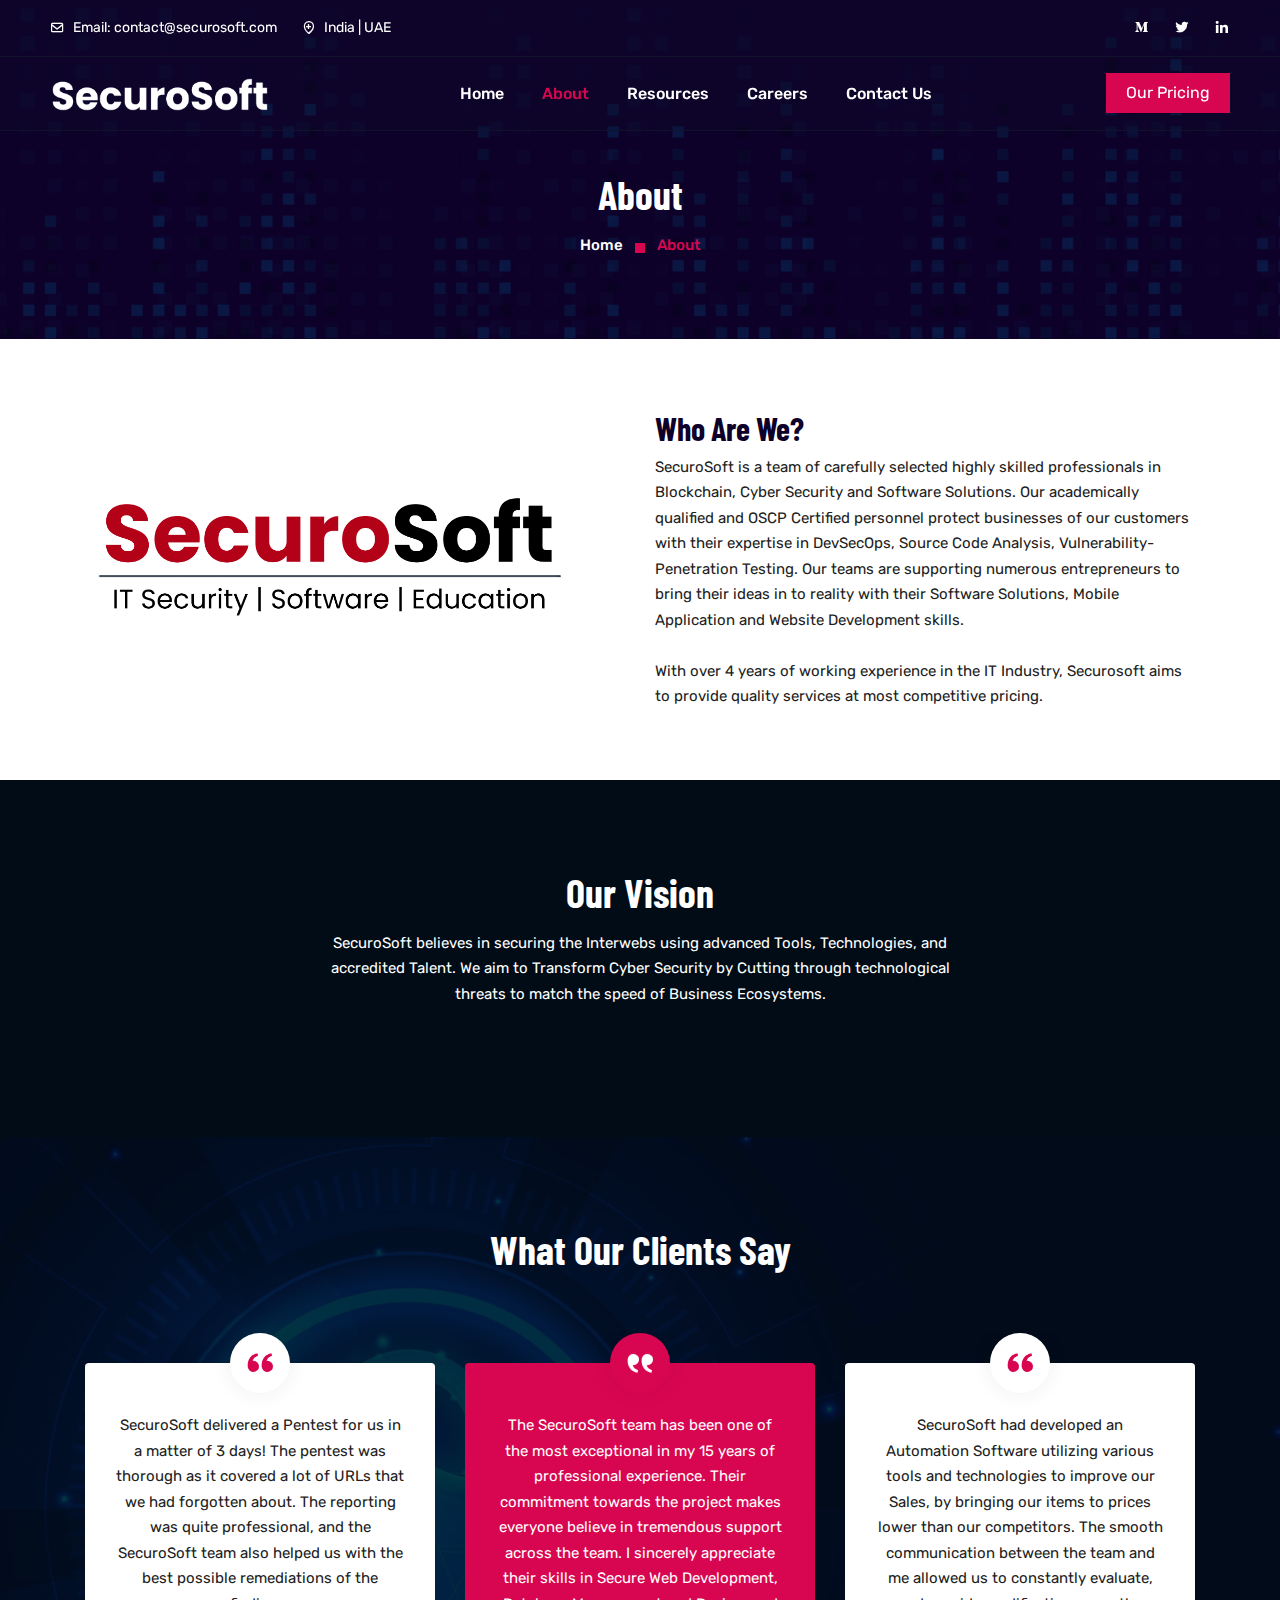
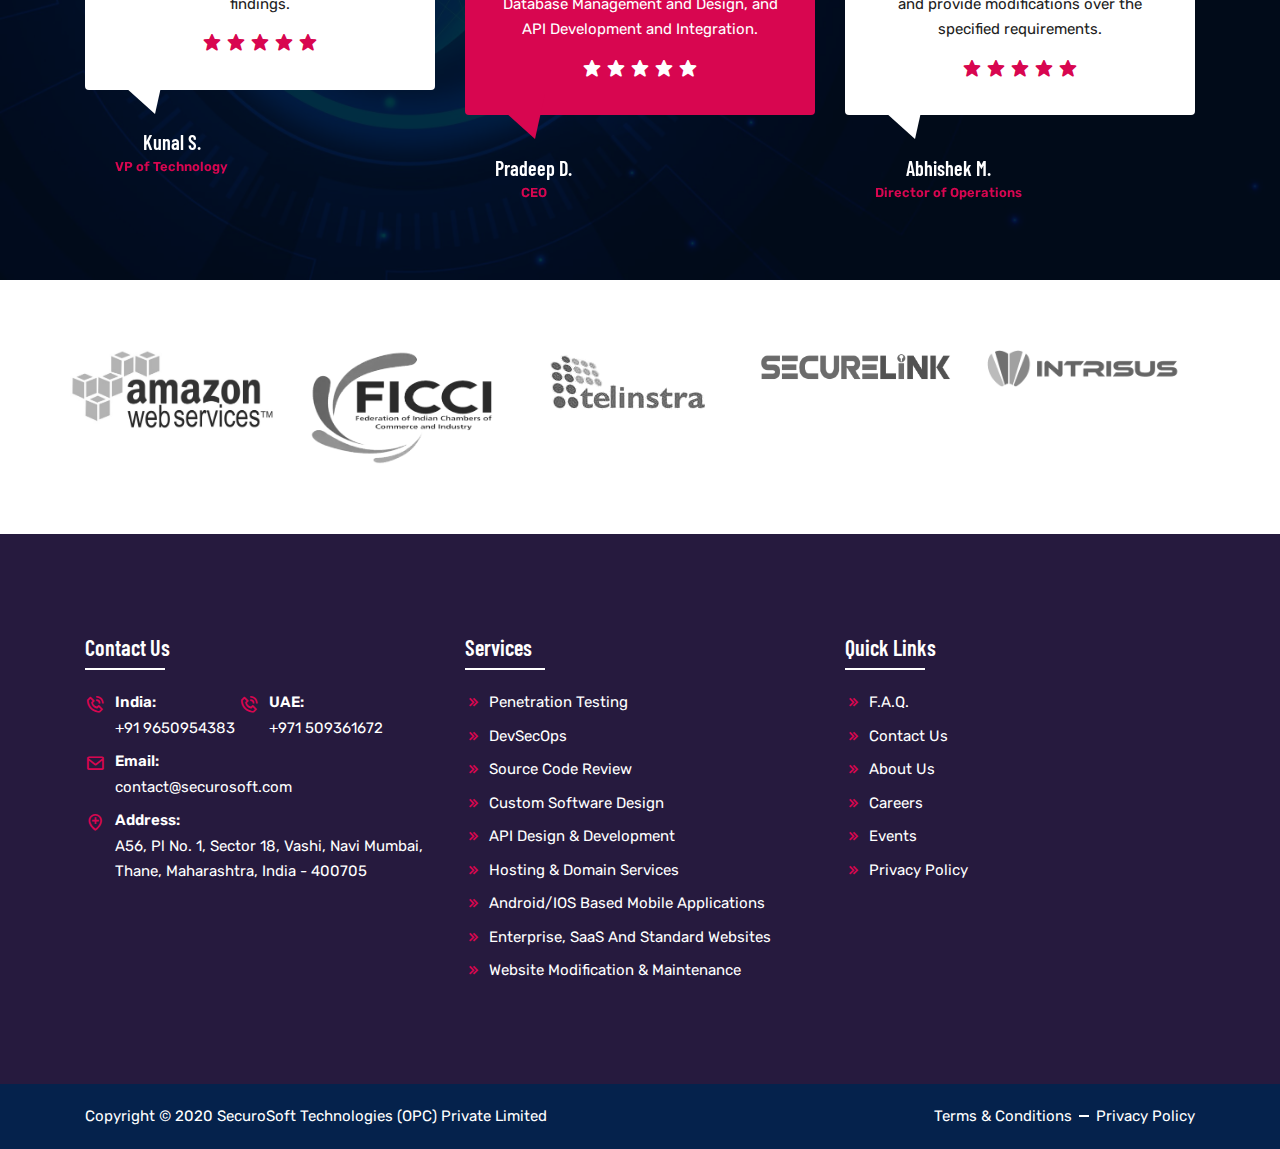
<file: about.html>
<!DOCTYPE html>
<html lang="zxx">
	<head><meta http-equiv="Content-Type" content="text/html; charset=UTF-8">
		
		<meta name="viewport" content="width=device-width, initial-scale=1, shrink-to-fit=no">

		<link rel="stylesheet" href="assets/css/bootstrap.min.css">
		<link rel="stylesheet" href="assets/css/owl.theme.default.min.css">
		<link rel="stylesheet" href="assets/css/owl.carousel.min.css">
		<link rel="stylesheet" href="assets/css/magnific-popup.css">
		<link rel="stylesheet" href="assets/css/animate.css">
		<link href='https://unpkg.com/boxicons@2.0.5/css/boxicons.min.css' rel='stylesheet'>
		<link rel="stylesheet" href="assets/css/flaticon.css">
		<link rel="stylesheet" href="assets/css/meanmenu.css">
		<link rel="stylesheet" href="assets/css/nice-select.css">
		<link rel="stylesheet" href="assets/css/odometer.css">
		<link rel="stylesheet" href="assets/css/style.css">
		<link rel="stylesheet" href="assets/css/responsive.css">
		<link rel="icon" type="image/png" href="#">
		
		<title>About | SecuroSoft</title>
		<style type="text/css" id="#jarallax-clip-0">
			#jarallax-container-0 {
				clip: rect(0 1903px 447px 0);
				clip: rect(0, 1903px, 447px, 0);
			}
		</style>
	</head>

	<body class="loaded vsc-initialized">
		<!-- Start Heder Area --> 
		<header class="header-area fixed-top">
    <div class="top-header-area">
        <div class="container-fluid">
            <div class="row align-items-center">
                <div class="col-lg-6 col-sm-8">
                    <ul class="header-content-left">
                        <li>
                            <a href="mailto:contact@securosoft.com">
                                <i class="bx bx-envelope"></i>
                                Email: contact@securosoft.com
                            </a>
                        </li>

                        <li>
                            <i class="bx bx-location-plus"></i>
                            India | UAE
                        </li>
                    </ul>
                </div>

                <div class="col-lg-6 col-sm-4">
                    <ul class="header-content-right">
                        <li>
                            <a href="https://medium.com/@securosoft" target="_blank">
                                <i class="bx bxl-medium"></i>
                            </a>
                        </li>
                        <li>
                            <a href="#" target="_blank">
                                <i class="bx bxl-twitter"></i>
                            </a>
                        </li>
                        
                        <li>
                            <a href="https://www.linkedin.com/company/securosoft" target="_blank">
                                <i class="bx bxl-linkedin"></i>
                            </a>
                        </li>
                    </ul>
                </div>
            </div>
        </div>
    </div>

    <!-- Start Navbar Area -->
    <div class="nav-area">
        <div class="navbar-area">
            <!-- Menu For Mobile Device -->
            <div class="mobile-nav">
                <a href="/index.html" class="logo">
                    <img src="/assets/img/logos/logo-white.png" alt="Logo">
                </a>
            </div>

            <!-- Menu For Desktop Device -->
            <div class="main-nav">
                <nav class="navbar navbar-expand-md">
                    <div class="container-fluid">
                        <a class="navbar-brand" href="/index.html">
                            <img src="/assets/img/logos/logo-white.png" width="220px" alt="Logo">
                        </a>
                        
                        <div class="collapse navbar-collapse mean-menu" style="display: block;">
                            <ul class="navbar-nav m-auto">
                                <li class="nav-item">
                                    <a href="/index.html" class="nav-link custom-nav-link">
                                        Home
                                    </a>
                                </li>

                                <li class="nav-item">
                                    <a href="/about.html" class="nav-link custom-nav-link active">About</a>
                                </li>

                                <li class="nav-item">
                                    <a href="https://medium.com/@securosoft" class="nav-link custom-nav-link">Resources</a>
                                </li>

                                <li class="nav-item">
                                    <a href="/careers.html" class="nav-link custom-nav-link">Careers</a>
                                </li>

                                <li class="nav-item">
                                    <a href="/contact.html" class="nav-link custom-nav-link">Contact Us</a>
                                </li>
                            </ul>
                            
                            <!-- Start Other Option -->
                            <div class="others-option">
                                <div class="get-quote">
                                    <a href="/pricing.html" class="default-btn">
                                        Our Pricing
                                    </a>
                                </div>
                            </div>
                            <!-- End Other Option -->
                        </div>
                    </div>
                </nav>
            </div>
        </div>
    </div>
    <!-- End Navbar Area -->
</header>
		<!-- End Heder Area -->

		<!-- Start Page Title Area -->
		<div class="page-title-area bg-1">
			<div class="container">
				<div class="page-title-content">
					<h2>About</h2>
					<ul>
						<li>
							<a href="index.html">
								Home 
							</a>
						</li>

						<li class="active">About</li>
					</ul>
				</div>
			</div>
		</div>
		<!-- End Page Title Area -->

		<section class="performance-area bg-none pt-70 pb-70">
			<div class="container">

				<div class="row align-items-center">
					<div class="col-lg-6">
						<div class="choose-img">
							<img  src="assets/img/logos/official-logo.png" width="90%" alt="Image">
						</div>
					</div>

					<div class="col-lg-6">
						<div>
							<h2>Who are we?</h2>
							<p>
								SecuroSoft is a team of carefully selected highly skilled professionals in Blockchain, Cyber Security and Software Solutions. Our academically qualified and OSCP Certified personnel protect businesses of our customers with their expertise in DevSecOps, Source Code Analysis, Vulnerability-Penetration Testing. Our teams are supporting numerous entrepreneurs to bring their ideas in to reality with their Software Solutions, Mobile Application and Website Development skills. <br><br>
								With over 4 years of working experience in the IT Industry, Securosoft aims to provide quality services at most competitive pricing.
							</p>
						</div>
					</div>
				</div>
			</div>
		</section>
		<!-- End Performance Area -->

		<section class="choose-area-four pt-100 pb-70">
			<div class="container">
				<div class="section-title" style="color: white;">
					<h2 style="color: white;">Our Vision</h2>
					<p>SecuroSoft believes in securing the Interwebs using advanced Tools, Technologies, and accredited Talent. We aim to Transform Cyber Security by Cutting through technological threats to match the speed of Business Ecosystems.</p>
				</div>
			</div>
		</section>

		

		<!-- Start Electronic Area -->
		<!-- <section class="electronic-area bg-color ptb-100">
			<div class="container">
				<div class="row align-items-center">
					<div class="col-lg-6">
						<div class="electronic-content">
							<h2>Innovative Electronic Protection of Your Office and Home Control Online</h2>
							<div class="electronic-tab-wrap">
								<div class="tab electronic-tab">
									<ul class="tabs active">
										<li class="current">
											<a href="#">
												Intercom System
											</a>
										</li>
										<li>
											<a href="#">
												CCTV
											</a>
										</li>
										<li>
											<a href="#">
												GDPR
											</a>
										</li>
										<li>
											<a href="#">
												Encryption
											</a>
										</li>
										<li>
											<a href="#">
												Our Goal
											</a>
										</li>
									</ul>

									<div class="tab_content">
										<div class="tabs_item">
											<p>Lorem ipsum dolor, sit amet consectetur adipisicing elit. Illo ducimus vero, vero corporis voluptates beatae pariatur laudantium, fugiat illum ab deserunt nostrum aliquid quisquam esse? Voluptatibus quia velit numquam esse porro ipsum dolor, sit amet consectetur adipisicing elit. Illo ducimus vero, corporis.</p>
	
											<p>Lorem ipsum dolor sit, amet consectetur adipisicing elit. Perspiciatis, soluta, aspernatur dolorum sequi quisquam ullam in pariatur nihil dolorem cumque excepturi totam. Qui excepturi quasi cumque placeat fuga. Ea, eius?</p>
										</div>

										<div class="tabs_item">
											<p>Lorem ipsum dolor, sit amet consectetur adipisicing elit. Illo ducimus vero, vero corporis voluptates beatae pariatur laudantium, fugiat illum ab deserunt nostrum aliquid quisquam esse? Voluptatibus quia velit numquam esse porro ipsum dolor, sit amet consectetur adipisicing elit. Illo ducimus vero, corporis.</p>
	
											<p>Lorem ipsum dolor sit, amet consectetur adipisicing elit. Perspiciatis, soluta, aspernatur dolorum sequi quisquam ullam in pariatur nihil dolorem cumque excepturi totam. Qui excepturi quasi cumque placeat fuga. Ea, eius?</p>
										</div>

										<div class="tabs_item">
											<p>Lorem ipsum dolor, sit amet consectetur adipisicing elit. Illo ducimus vero, vero corporis voluptates beatae pariatur laudantium, fugiat illum ab deserunt nostrum aliquid quisquam esse? Voluptatibus quia velit numquam esse porro ipsum dolor, sit amet consectetur adipisicing elit. Illo ducimus vero, corporis.</p>
	
											<p>Lorem ipsum dolor sit, amet consectetur adipisicing elit. Perspiciatis, soluta, aspernatur dolorum sequi quisquam ullam in pariatur nihil dolorem cumque excepturi totam. Qui excepturi quasi cumque placeat fuga. Ea, eius?</p>
										</div>

										<div class="tabs_item">
											<p>Lorem ipsum dolor, sit amet consectetur adipisicing elit. Illo ducimus vero, vero corporis voluptates beatae pariatur laudantium, fugiat illum ab deserunt nostrum aliquid quisquam esse? Voluptatibus quia velit numquam esse porro ipsum dolor, sit amet consectetur adipisicing elit. Illo ducimus vero, corporis.</p>
	
											<p>Lorem ipsum dolor sit, amet consectetur adipisicing elit. Perspiciatis, soluta, aspernatur dolorum sequi quisquam ullam in pariatur nihil dolorem cumque excepturi totam. Qui excepturi quasi cumque placeat fuga. Ea, eius?</p>
										</div>

										<div class="tabs_item">
											<p>Lorem ipsum dolor, sit amet consectetur adipisicing elit. Illo ducimus vero, vero corporis voluptates beatae pariatur laudantium, fugiat illum ab deserunt nostrum aliquid quisquam esse? Voluptatibus quia velit numquam esse porro ipsum dolor, sit amet consectetur adipisicing elit. Illo ducimus vero, corporis.</p>
	
											<p>Lorem ipsum dolor sit, amet consectetur adipisicing elit. Perspiciatis, soluta, aspernatur dolorum sequi quisquam ullam in pariatur nihil dolorem cumque excepturi totam. Qui excepturi quasi cumque placeat fuga. Ea, eius?</p>
										</div>
									</div>
								</div>
							</div>
						</div>
					</div>

					<div class="col-lg-6">
						<div class="electronic-img">
							<img src="assets/img/electronic-img.png" alt="Image">
						</div>
					</div>
				</div>
			</div>
		</section> -->
		<!-- End Electronic Area -->

		<!-- Start Approach Area -->
		<!-- <section class="approach-area pt-70 pb-70">
			<div class="container mt-5 mb-5">
				<div class="row align-items-center">
					<div class="col-md-6">
						<img src="assets/img/growth.jpg">
					</div>
					<div class="col-md-6">
						<h2>Latest News</h2>
						<ul class="timeline">
							<li class="timeline-item">
								<a target="_blank" href="#">We're Hiring!</a>
								<a href="#" class="float-right">Sep, 2020</a>
								<p>We're looking for <b>Software Engineers</b>, <b>Android/iOS Developers</b>, and <b>Penetration Testers</b>! Reach out to us at contact@securosoft.com</p>
							</li>
							<li class="timeline-item">
								<a target="_blank" href="#">Revamped Web Design</a>
								<a href="#" class="float-right">Aug, 2020</a>
							</li>
							<li>
								<a href="#">First Technology Client</a>
								<a href="#" class="float-right">Jul, 2020</a>
							</li>
							<li>
								<a href="#">Company Founded</a>
								<a href="#" class="float-right">Jul, 2020</a>
								<p>Under the name SecuroSoft Technologies (OPC) Private Limited</p>
							</li>
							<li>
								<a href="#">Founder OSCP Certified</a>
								<a href="#" class="float-right">Mar, 2019</a>
							</li>
						</ul>
					</div>
				</div>
			</div>
		</section> -->
		<!-- End Approach Area -->

		<!-- Start Client Area -->
		<section class="client-area pt-100 pb-50" style="background-color: #000;">
			<div class="container">
				<div class="section-title white-title">
					<h2>What our Clients Say</h2>
					<!-- <p>Lorem, ipsum dolor sit amet consectetur adipisicing elit. Doloribus quam neque quibusdam corrupti aspernatur corporis alias nisi dolorum expedita veritatis voluptates minima.</p> -->
				</div>
				<div class="client-wrap owl-carousel owl-theme owl-loaded owl-drag">
					<div class="owl-stage-outer owl-height" style="height: 392px;">
						<div class="owl-stage" style="transition: all 1.5s ease 0s; width: 3800px; transform: translate3d(-1900px, 0px, 0px);">
							<div class="owl-item cloned" style="width: 350px; margin-right: 30px;">
								<div class="single-client"> <i class="quotes bx bxs-quote-alt-left"></i>
									<p>The SecuroSoft team has been one of the most exceptional in my 15 years of professional experience. Their commitment towards the project makes everyone believe in tremendous support across the team. I sincerely appreciate their skills in Secure Web Development, Database Management and Design, and API Development and Integration.</p>
									<ul>
										<li> <i class="bx bxs-star"></i> </li>
										<li> <i class="bx bxs-star"></i> </li>
										<li> <i class="bx bxs-star"></i> </li>
										<li> <i class="bx bxs-star"></i> </li>
										<li> <i class="bx bxs-star"></i> </li>
									</ul>
									<div class="client-img"> 
										<h3>Pradeep D.</h3> <span>CEO</span> </div>
								</div>
							</div>
							<div class="owl-item cloned" style="width: 350px; margin-right: 30px;">
								<div class="single-client"> <i class="quotes bx bxs-quote-alt-left"></i>
									<p>SecuroSoft had developed an Automation Software utilizing various tools and technologies to improve our Sales, by bringing our items to prices lower than our competitors. The smooth communication between the team and me allowed us to constantly evaluate, and provide modifications over the specified requirements.</p>
									<ul>
										<li> <i class="bx bxs-star"></i> </li>
										<li> <i class="bx bxs-star"></i> </li>
										<li> <i class="bx bxs-star"></i> </li>
										<li> <i class="bx bxs-star"></i> </li>
										<li> <i class="bx bxs-star"></i> </li>
									</ul>
									<div class="client-img">
										<h3>Abhishek M.</h3> <span>Director of Operations</span> </div>
								</div>
							</div>
							<div class="owl-item cloned" style="width: 350px; margin-right: 30px;">
								<div class="single-client"> <i class="quotes bx bxs-quote-alt-left"></i>
									<p>SecuroSoft delivered a Pentest for us in a matter of 3 days! The pentest was thorough as it covered a lot of URLs that we had forgotten about. The reporting was quite professional, and the SecuroSoft team also helped us with the best possible remediations of the findings.</p>
									<ul>
										<li> <i class="bx bxs-star"></i> </li>
										<li> <i class="bx bxs-star"></i> </li>
										<li> <i class="bx bxs-star"></i> </li>
										<li> <i class="bx bxs-star"></i> </li>
										<li> <i class="bx bxs-star"></i> </li>
									</ul>
									<div class="client-img">
										<h3>Kunal S.</h3> <span>VP of Technology</span> </div>
								</div>
							</div>
						</div>
					</div>
					<div class="owl-nav disabled">
						<button type="button" role="presentation" class="owl-prev"><span aria-label="Previous">‹</span></button>
						<button type="button" role="presentation" class="owl-next"><span aria-label="Next">›</span></button>
					</div>
					<div class="owl-dots disabled"></div>
				</div>
			</div>
		</section>
		<!-- End Client Area -->
		
		<!-- Start Partner Area -->
		<div class="partner-area pt-70 pb-70">
			<div class="container">
				<div class="row">
					<div class="partner-wrap owl-carousel owl-theme">
						
						<div class="partner-item">
							<img src="assets/img/logos/companies/aws.jpg" class="partner-image" alt="Image">
						</div>

						<div class="partner-item">
							<img src="assets/img/logos/companies/ficci.png" class="partner-image" style="width: 90%;" alt="Image">
						</div>

						<div class="partner-item">
							<img src="assets/img/logos/companies/telinstra.png" class="partner-image" alt="Image">
						</div>

						<div class="partner-item">
							<img src="assets/img/logos/companies/securelink.png" class="partner-image" alt="Image">
						</div>

						
						<div class="partner-item">
							<img src="assets/img/logos/companies/intrisus.png" class="partner-image" alt="Image">
						</div>
						
						<div class="partner-item">
							<img src="assets/img/logos/companies/feedtoken.png" class="partner-image" style="width: 80%;" alt="Image">
						</div>

						<div class="partner-item">
							<img src="assets/img/logos/companies/spearmail.png" class="partner-image" alt="Image">
						</div>
						
						<div class="partner-item">
							<img src="assets/img/logos/companies/synack.png" class="partner-image" alt="Image">
						</div>

						<!-- <div class="partner-item">
							<img src="assets/img/logos/companies/bugsbounty.png" class="partner-image" alt="Image">
						</div> -->

						<div class="partner-item">
							<img src="assets/img/logos/companies/trillingo.png" class="partner-image" alt="Image">
						</div>
					</div>
				</div>
			</div>
		</div>
		<!-- End Partner Area -->

		<div id="footer"></div>
		

        <script src="assets/js/jquery-3.5.1.slim.min.js"></script>
        <script src="assets/js/popper.min.js"></script>
        <script src="assets/js/bootstrap.min.js"></script>
		<script src="assets/js/jquery.meanmenu.js"></script>
        <script src="assets/js/wow.min.js"></script>
		<script src="assets/js/owl.carousel.js"></script>
		<script src="assets/js/jquery.magnific-popup.min.js"></script>
		<script src="assets/js/jquery.nice-select.min.js"></script>
		<script src="assets/js/parallax.min.js"></script>
        <script src="assets/js/jquery.appear.js"></script>
		<script src="assets/js/odometer.min.js"></script>
		<script src="assets/js/form-validator.min.js"></script>
		<script src="assets/js/contact-form-script.js"></script>
		<script src="assets/js/jquery.ajaxchimp.min.js"></script>
		<script src="assets/js/custom.js"></script>

		
		<script>$("#footer").load("footer.html");</script>
    
</body></html>
</file>
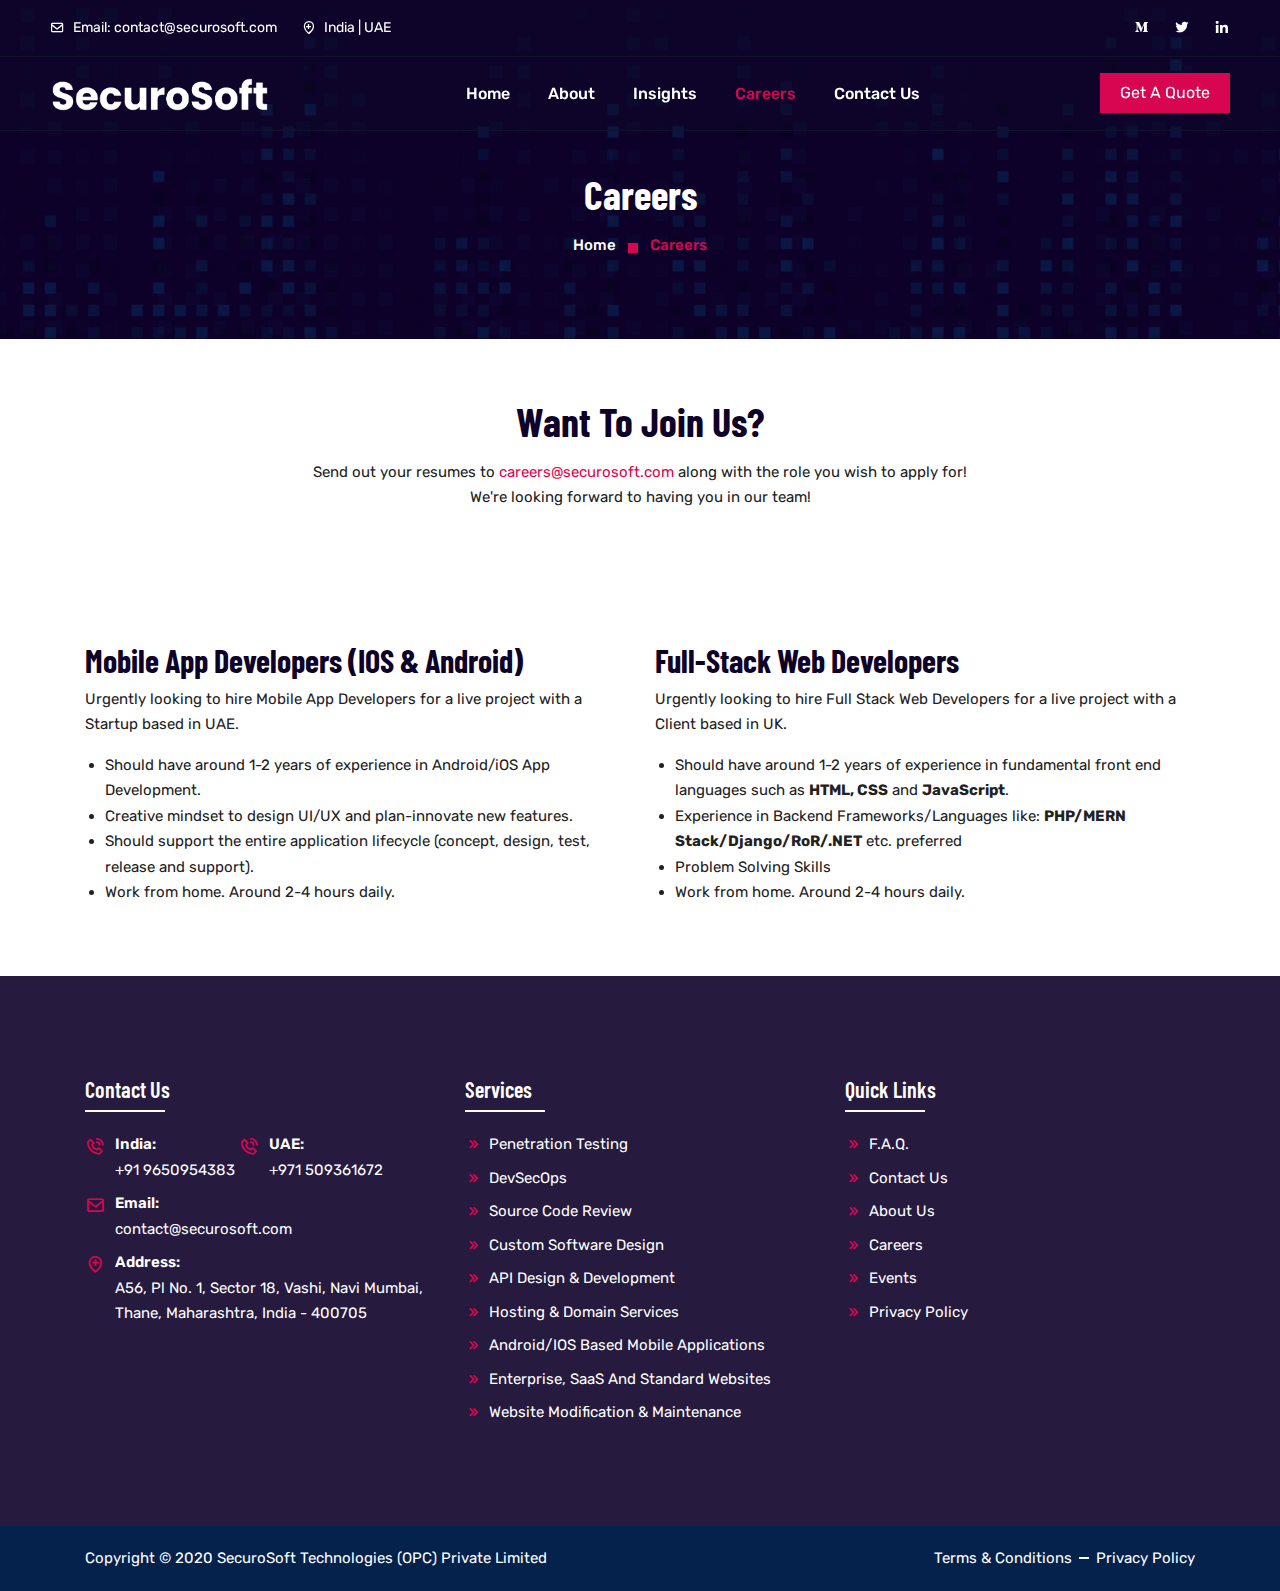
<file: careers.html>
<!DOCTYPE html>
<html lang="zxx"><head><meta http-equiv="Content-Type" content="text/html; charset=UTF-8">
		
		<meta name="viewport" content="width=device-width, initial-scale=1, shrink-to-fit=no">

		<link rel="stylesheet" href="assets/css/bootstrap.min.css">
		<link rel="stylesheet" href="assets/css/owl.theme.default.min.css">
		<link rel="stylesheet" href="assets/css/owl.carousel.min.css">
		<link rel="stylesheet" href="assets/css/magnific-popup.css">
		<link rel="stylesheet" href="assets/css/animate.css">
		<link href='https://unpkg.com/boxicons@2.0.5/css/boxicons.min.css' rel='stylesheet'>
		<link rel="stylesheet" href="assets/css/flaticon.css">
		<link rel="stylesheet" href="assets/css/meanmenu.css">
		<link rel="stylesheet" href="assets/css/nice-select.css">
		<link rel="stylesheet" href="assets/css/odometer.css">
		<link rel="stylesheet" href="assets/css/style.css">
		<link rel="stylesheet" href="assets/css/responsive.css">
		<link rel="icon" type="image/png" href="#">
		
		<title>Careers | SecuroSoft</title>
	<style type="text/css" id="#jarallax-clip-0">
	#jarallax-container-0 {
		clip: rect(0 1903px 447px 0);
		clip: rect(0, 1903px, 447px, 0);
	}</style></head>

	<body class="loaded vsc-initialized">
		<header class="header-area fixed-top">
    <div class="top-header-area">
        <div class="container-fluid">
            <div class="row align-items-center">
                <div class="col-lg-6 col-sm-8">
                    <ul class="header-content-left">
                        <li>
                            <a href="mailto:contact@securosoft.com">
                                <i class="bx bx-envelope"></i>
                                Email: contact@securosoft.com
                            </a>
                        </li>

                        <li>
                            <i class="bx bx-location-plus"></i>
                            India | UAE
                        </li>
                    </ul>
                </div>

                <div class="col-lg-6 col-sm-4">
                    <ul class="header-content-right">
                        <li>
                            <a href="https://medium.com/@securosoft" target="_blank">
                                <i class="bx bxl-medium"></i>
                            </a>
                        </li>
                        <li>
                            <a href="#" target="_blank">
                                <i class="bx bxl-twitter"></i>
                            </a>
                        </li>
                        
                        <li>
                            <a href="https://www.linkedin.com/company/securosoft" target="_blank">
                                <i class="bx bxl-linkedin"></i>
                            </a>
                        </li>
                    </ul>
                </div>
            </div>
        </div>
    </div>

    <!-- Start Navbar Area -->
    <div class="nav-area">
        <div class="navbar-area">
            <!-- Menu For Mobile Device -->
            <div class="mobile-nav">
                <a href="/index.html" class="logo">
                    <img src="/assets/img/logos/logo-white.png" alt="Logo">
                </a>
            </div>

            <!-- Menu For Desktop Device -->
            <div class="main-nav">
                <nav class="navbar navbar-expand-md">
                    <div class="container-fluid">
                        <a class="navbar-brand" href="/index.html">
                            <img src="/assets/img/logos/logo-white.png" width="220px" alt="Logo">
                        </a>
                        
                        <div class="collapse navbar-collapse mean-menu" style="display: block;">
                            <ul class="navbar-nav m-auto">
                                <li class="nav-item">
                                    <a href="/index.html" class="nav-link custom-nav-link">
                                        Home
                                    </a>
                                </li>

                                <li class="nav-item">
                                    <a href="/about.html" class="nav-link custom-nav-link">About</a>
                                </li>

                                <li class="nav-item">
                                    <a href="https://medium.com/@securosoft" class="nav-link custom-nav-link">Insights</a>
                                </li>

                                <li class="nav-item">
                                    <a href="#" class="nav-link custom-nav-link active">Careers</a>
                                </li>

                                <li class="nav-item">
                                    <a href="/contact.html" class="nav-link custom-nav-link">Contact Us</a>
                                </li>
                            </ul>
                            
                            <!-- Start Other Option -->
                            <div class="others-option">
                                <div class="get-quote">
                                    <a href="/contact.html" class="default-btn">
                                        Get A Quote
                                    </a>
                                </div>
                            </div>
                            <!-- End Other Option -->
                        </div>
                    </div>
                </nav>
            </div>
        </div>
    </div>
    <!-- End Navbar Area -->
</header>

		<!-- Start Page Title Area -->
		<div class="page-title-area bg-22">
			<div class="container">
				<div class="page-title-content">
					<h2>Careers</h2>
					<ul>
						<li>
							<a href="/index.html">
								Home 
							</a>
						</li>
						
						<li class="active">Careers</li>
					</ul>
				</div>
			</div>
		</div>
        <!-- End Page Title Area -->
        
        <section class="performance-area bg-none pt-70" id="services">
			<div class="container">
				<div class="section-title">
                    <h2>Want to Join us?</h2>
                    <p>Send out your resumes to <a href="mailto:careers@securosoft.com">careers@securosoft.com</a> along with the role you wish to apply for! We're looking forward to having you in our team!</p>
                </div>
            </div>
        </section>

        <section class="performance-area bg-none pt-70 pb-70">
			<div class="container">

				<div class="row align-items-center">

                    <div class="col-lg-6">
						<div>
							<h2>Mobile App Developers (iOS & Android)</h2>
							<p>
                                Urgently looking to hire Mobile App Developers for a live project with a Startup based in UAE. 
                                <ul>
                                    <li style="list-style-type: disc; margin-left: 20px;">Should have around 1-2 years of experience in Android/iOS App Development.</li>
                                    <li style="list-style-type: disc; margin-left: 20px;">Creative mindset to design UI/UX and plan-innovate new features. </li>
                                    <li style="list-style-type: disc; margin-left: 20px;">Should support the entire application lifecycle (concept, design, test, release and support).</li>
                                    <li style="list-style-type: disc; margin-left: 20px;">Work from home. Around 2-4 hours daily.</li>
                                </ul>
                            </p>
                        </div>
					</div>

					<div class="col-lg-6">
						<div>
							<h2>Full-Stack Web Developers</h2>
							<p>
                                Urgently looking to hire Full Stack Web Developers for a live project with a Client based in UK.
                                <ul>
                                    <li style="list-style-type: disc; margin-left: 20px;">Should have around 1-2 years of experience in fundamental front end languages such as <b>HTML, CSS</b> and <b>JavaScript</b>.</li>
                                    <li style="list-style-type: disc; margin-left: 20px;">Experience in Backend Frameworks/Languages like: <b>PHP/MERN Stack/Django/RoR/.NET</b> etc. preferred</li>
                                    <li style="list-style-type: disc; margin-left: 20px;">Problem Solving Skills</li>
                                    <li style="list-style-type: disc; margin-left: 20px;">Work from home. Around 2-4 hours daily.</li>
                                </ul>
                            </p>
                        </div>
					</div>
				</div>
			</div>
		</section>

		<div id="footer"></div>
		
        <script src="assets/js/jquery-3.5.1.slim.min.js"></script>
        <script src="assets/js/popper.min.js"></script>
        <script src="assets/js/bootstrap.min.js"></script>
		<script src="assets/js/jquery.meanmenu.js"></script>
        <script src="assets/js/wow.min.js"></script>
		<script src="assets/js/owl.carousel.js"></script>
		<script src="assets/js/jquery.magnific-popup.min.js"></script>
		<script src="assets/js/jquery.nice-select.min.js"></script>
		<script src="assets/js/parallax.min.js"></script>
        <script src="assets/js/jquery.appear.js"></script>
		<script src="assets/js/odometer.min.js"></script>
		<script src="assets/js/form-validator.min.js"></script>
		<script src="assets/js/contact-form-script.js"></script>
		<script src="assets/js/jquery.ajaxchimp.min.js"></script>
		<script src="assets/js/custom.js"></script>

		
		<script>$("#footer").load("footer.html");</script>
    
</body></html>
</file>
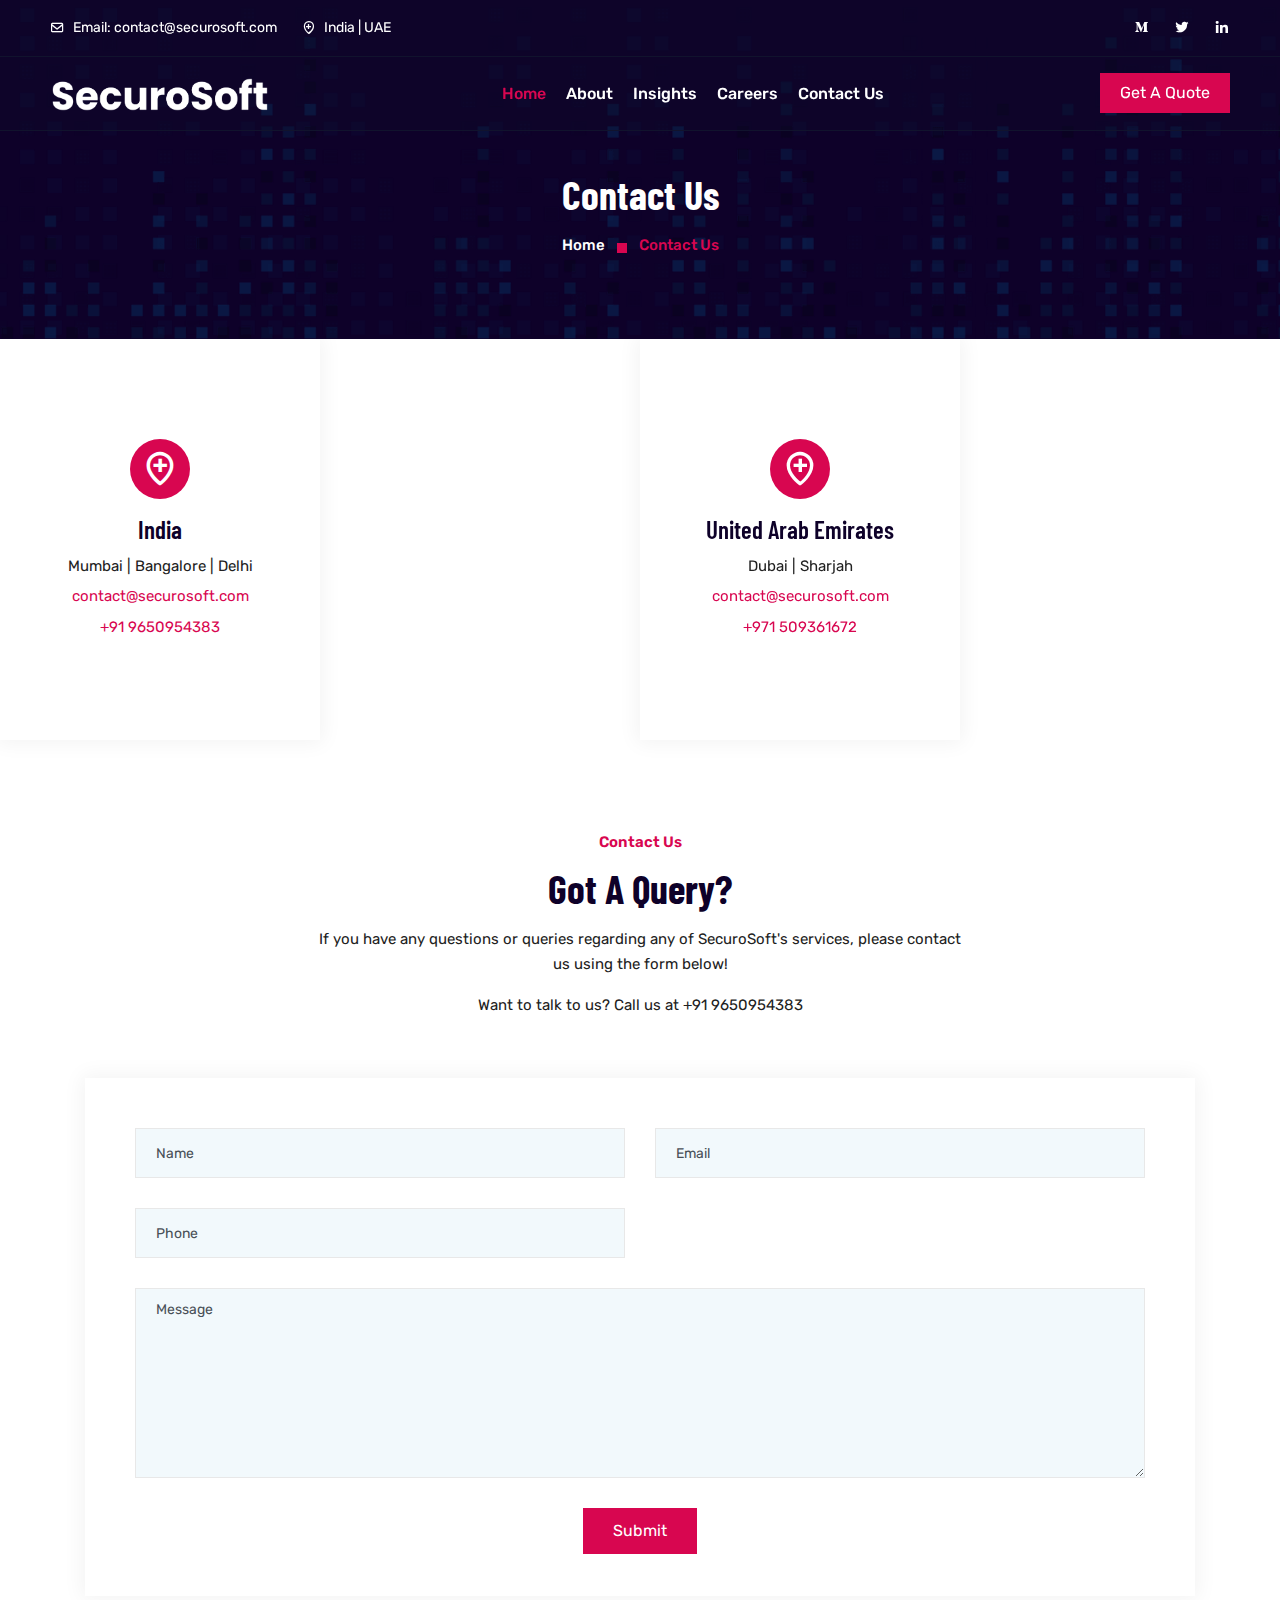
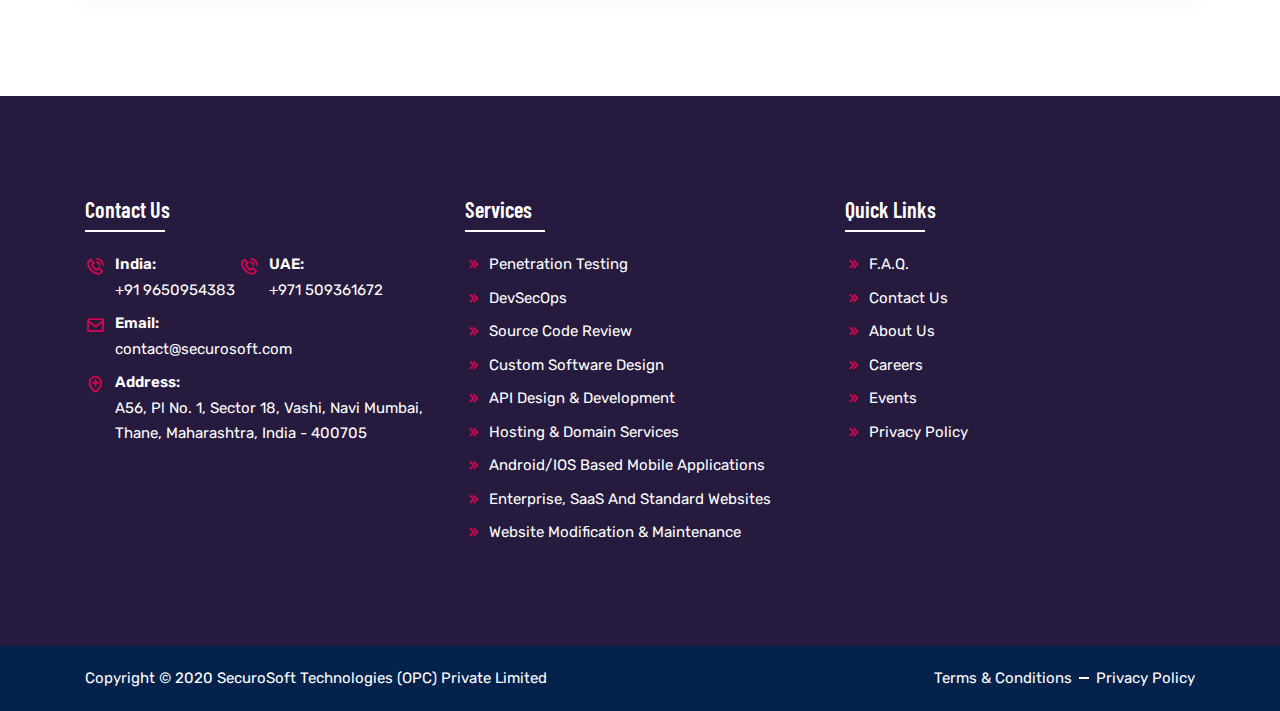
<file: contact.html>
<!DOCTYPE html>
<html lang="zxx"><head><meta http-equiv="Content-Type" content="text/html; charset=UTF-8">
		
		<meta name="viewport" content="width=device-width, initial-scale=1, shrink-to-fit=no">

		<link rel="stylesheet" href="assets/css/bootstrap.min.css">
		<link rel="stylesheet" href="assets/css/owl.theme.default.min.css">
		<link rel="stylesheet" href="assets/css/owl.carousel.min.css">
		<link rel="stylesheet" href="assets/css/magnific-popup.css">
		<link rel="stylesheet" href="assets/css/animate.css">
		<link href='https://unpkg.com/boxicons@2.0.5/css/boxicons.min.css' rel='stylesheet'>
		<link rel="stylesheet" href="assets/css/flaticon.css">
		<link rel="stylesheet" href="assets/css/meanmenu.css">
		<link rel="stylesheet" href="assets/css/nice-select.css">
		<link rel="stylesheet" href="assets/css/odometer.css">
		<link rel="stylesheet" href="assets/css/style.css">
		<link rel="stylesheet" href="assets/css/responsive.css">
		<link rel="icon" type="image/png" href="https://templates.envytheme.com/seku/default/assets/img/favicon.png">
		
		<title>Contact | SecuroSoft</title>
	<style type="text/css" id="#jarallax-clip-0">
	#jarallax-container-0 {
		clip: rect(0 1903px 447px 0);
		clip: rect(0, 1903px, 447px, 0);
	}</style></head>

    <body class="loaded vsc-initialized">
		<!-- Start Preloader Area -->
		<div class="loader-wrapper">
			<div class="loader"></div>
			<div class="loader-section section-left"></div>
			<div class="loader-section section-right"></div>
		</div>
		<!-- End Preloader Area -->

		<div id="header"></div>

		<!-- Start Page Title Area -->
		<div class="page-title-area bg-22">
			<div class="container">
				<div class="page-title-content">
					<h2>Contact Us</h2>
					<ul>
						<li>
							<a href="/index.html">
								Home 
							</a>
						</li>
						
						<li class="active">Contact Us</li>
					</ul>
				</div>
			</div>
		</div>
		<!-- End Page Title Area -->
		
		<!-- Start Contact Info Area -->
		<section class="contact-info-area">
			<div class="container-fluid">
				<div class="row">
					<div class="col-lg-3 p-0">
						<div class="single-contact-info">
							<i class="bx bx-location-plus"></i>
							<h3>India</h3>
							<p>Mumbai | Bangalore | Delhi</p>
							<a href="mailto:contact@securosoft.com">contact@securosoft.com</a>
							<a href="tel:+919650954383">+91 9650954383</a>
						</div>
					</div>

					<div class="col-lg-3 p-0">
						<div class="single-contact-map">
							<iframe
								width="600"
								height="450"
								frameborder="0" style="border:0"
								src="https://www.google.com/maps/embed/v1/place?key=AIzaSyBaQVqzklhFu2TzJl_enQ9RqNtCkzNrEuc
								&q=Sector+18+Vashi" allowfullscreen>
							</iframe>
						</div>
					</div>

					<div class="col-lg-3 p-0">
						<div class="single-contact-info">
							<i class="bx bx-location-plus"></i>
							<h3>United Arab Emirates</h3>
							<p>Dubai | Sharjah</p>
							<a href="mailto:contact@securosoft.com">contact@securosoft.com</a>
							<a href="tel:+971509361672">+971 509361672</a>
						</div>
					</div>

					<div class="col-lg-3 p-0">
						<div class="single-contact-map">
							<iframe
								width="600"
								height="450"
								frameborder="0" style="border:0"
								src="https://www.google.com/maps/embed/v1/place?key=AIzaSyBaQVqzklhFu2TzJl_enQ9RqNtCkzNrEuc
								&q=Al+Khan+Sharjah" allowfullscreen>
							</iframe>
						</div>
					</div>
				</div>
			</div>
		</section>
		<!-- End Contact Info Area -->

		<!-- Start Contact Area -->
		<section class="faq-contact-area ptb-100">
			<div class="container">
				<div class="row">
					<div class="col-lg-12">
						<div class="contact-wrap">
							<div class="contact-form">
								<div class="section-title">
									<span class="top-title">Contact Us</span>
									<h2>Got a query?</h2>
									<p>If you have any questions or queries regarding any of SecuroSoft's services, please contact us using the form below!</p>
									<p>Want to talk to us? Call us at +91 9650954383</p>
								</div>

								<form id="contactForm" novalidate="true">
									<div class="row">
										<div class="col-lg-6 col-sm-6">
											<div class="form-group">
												<input type="text" name="name" id="name" class="form-control" required="" data-error="Please enter your name" placeholder="Name">
												<div class="help-block with-errors"></div>
											</div>
										</div>
			
										<div class="col-lg-6 col-sm-6">
											<div class="form-group">
												<input type="email" name="email" id="email" class="form-control" required="" data-error="Please enter your email" placeholder="Email">
												<div class="help-block with-errors"></div>
											</div>
										</div>
			
										<div class="col-lg-6 col-sm-6">
											<div class="form-group">
												<input type="text" name="phone_number" id="phone_number" required="" data-error="Please enter your number" class="form-control" placeholder="Phone">
												<div class="help-block with-errors"></div>
											</div>
										</div>
			
										<div class="col-lg-12 col-md-12">
											<div class="form-group">
												<textarea name="message" class="form-control" id="message" cols="30" rows="8" required="" data-error="Write your message" placeholder="Message"></textarea>
												<div class="help-block with-errors"></div>
											</div>
										</div>
			
										<div class="col-lg-12 col-md-12">
											<button type="submit" class="default-btn page-btn disabled" style="pointer-events: all; cursor: pointer;">
												Submit
											</button>
											<div id="msgSubmit" class="h3 text-center hidden"></div>
											<div class="clearfix"></div>
										</div>
									</div>
								</form>
							</div>
						</div>
					</div>
				</div>
			</div>
		</section>
		<!-- End Contact Area -->

		<div id="footer"></div>
		
        <script src="assets/js/jquery-3.5.1.slim.min.js"></script>
        <script src="assets/js/popper.min.js"></script>
        <script src="assets/js/bootstrap.min.js"></script>
		<script src="assets/js/jquery.meanmenu.js"></script>
        <script src="assets/js/wow.min.js"></script>
		<script src="assets/js/owl.carousel.js"></script>
		<script src="assets/js/jquery.magnific-popup.min.js"></script>
		<script src="assets/js/jquery.nice-select.min.js"></script>
		<script src="assets/js/parallax.min.js"></script>
        <script src="assets/js/jquery.appear.js"></script>
		<script src="assets/js/odometer.min.js"></script>
		<script src="assets/js/form-validator.min.js"></script>
		<script src="assets/js/contact-form-script.js"></script>
		<script src="assets/js/jquery.ajaxchimp.min.js"></script>
		<script src="assets/js/custom.js"></script>

		<script>$("#header").load("header.html");</script>
		<script>$("#footer").load("footer.html");</script>
    
</body></html>
</file>
<file: assets/css/flaticon.css>
/*
  	Flaticon icon font: Flaticon
  	Creation date: 20/05/2020 17:24
  	*/

@font-face {
  font-family: "Flaticon";
  src: url("../fonts/Flaticon.eot");
  src: url("../fonts/Flaticon.eot?#iefix") format("embedded-opentype"),
       url("../fonts/Flaticon.woff2") format("woff2"),
       url("../fonts/Flaticon.woff") format("woff"),
       url("../fonts/Flaticon.ttf") format("truetype"),
       url("../fonts/Flaticon.svg#Flaticon") format("svg");
  font-weight: normal;
  font-style: normal;
}

@media screen and (-webkit-min-device-pixel-ratio:0) {
  @font-face {
    font-family: "Flaticon";
    src: url("../../assets/fonts/Flaticon.svg#Flaticon") format("svg");
  }
}

[class^="flaticon-"]:before, [class*=" flaticon-"]:before,
[class^="flaticon-"]:after, [class*=" flaticon-"]:after {   
  font-family: Flaticon;
  font-style: normal;
}

.flaticon-bug:before { content: "\f100"; }
.flaticon-content:before { content: "\f101"; }
.flaticon-support:before { content: "\f102"; }
.flaticon-profile:before { content: "\f103"; }
.flaticon-website:before { content: "\f104"; }
.flaticon-cyber:before { content: "\f105"; }
.flaticon-cyber-security:before { content: "\f106"; }
.flaticon-cyber-security-1:before { content: "\f107"; }
.flaticon-order:before { content: "\f108"; }
.flaticon-scientist:before { content: "\f109"; }
.flaticon-anti-virus-software:before { content: "\f10a"; }
.flaticon-technical-support:before { content: "\f10b"; }
.flaticon-medal:before { content: "\f10c"; }
</file>
<file: assets/css/meanmenu.css>
.mean-container .mean-bar {
	float: left;
	width: 100%;
	position: absolute;
	background: transparent;
	padding: 20px 0 0;
	z-index: 999;
	border-bottom: 1px solid rgba(0, 0, 0, 0.03);
	height: 55px;
}
.mean-container a.meanmenu-reveal {
	width: 35px;
	height: 30px;
	padding: 12px 15px 0 0;
	position: absolute;
	right: 0;
	cursor: pointer;
	color: #ffffff;
	text-decoration: none;
	font-size: 16px;
	text-indent: -9999em;
	line-height: 22px;
	font-size: 1px;
	display: block;
	font-weight: 700;
}
.mean-container a.meanmenu-reveal span {
	display: block;
	background: #ffffff;
	height: 4px;
    margin-top: 3px;
    border-radius: 3px;
}
.mean-container .mean-nav {
	float: left;
	width: 100%;
	background: #ffffff;
	margin-top: 55px;
}
.mean-container .mean-nav ul {
	padding: 0;
	margin: 0;
	width: 100%;
	border: none;
	list-style-type: none;
}
.mean-container .mean-nav ul li {
	position: relative;
	float: left;
	width: 100%;
}
.mean-container .mean-nav ul li a {
	display: block;
	float: left;
	width: 90%;
	padding: 1em 5%;
	margin: 0;
	text-align: left;
	color: #677294;
	border-top: 1px solid #DBEEFD;
	text-decoration: none;
}
.mean-container .mean-nav ul li a.active {
	color: #000000;
}
.mean-container .mean-nav ul li li a {
	width: 80%;
	padding: 1em 10%;
	color: #677294;
	border-top: 1px solid #DBEEFD;
	opacity: 1;
	filter: alpha(opacity=75);
	text-shadow: none !important;
	visibility: visible;
	text-transform: none;
	font-size: 14px;
}
.mean-container .mean-nav ul li.mean-last a {
	border-bottom: none;
	margin-bottom: 0;
}
.mean-container .mean-nav ul li li li a {
	width: 70%;
	padding: 1em 15%;
}
.mean-container .mean-nav ul li li li li a {
	width: 60%;
	padding: 1em 20%;
}
.mean-container .mean-nav ul li li li li li a {
	width: 50%;
	padding: 1em 25%;
}
.mean-container .mean-nav ul li a:hover {
	background: #252525;
	background: rgba(255,255,255,0.1);
}
.mean-container .mean-nav ul li a.mean-expand {
	margin-top: 3px;
	width: 100%;
	height: 24px;
	padding: 12px !important;
	text-align: right ;
	position: absolute;
	right: 0;
	top: 0;
	z-index: 2;
	font-weight: 700;
	background: transparent;
	border: none !important;
}
.mean-container .mean-push {
	float: left;
	width: 100%;
	padding: 0;
	margin: 0;
	clear: both;
}
.mean-nav .wrapper {
	width: 100%;
	padding: 0;
	margin: 0;
}
/* Fix for box sizing on Foundation Framework etc. */
.mean-container .mean-bar, .mean-container .mean-bar * {
	-webkit-box-sizing: content-box;
	-moz-box-sizing: content-box;
	box-sizing: content-box;
}
.mean-remove {
	display: none !important;
}
.mobile-nav {
    display: none;
}
.mobile-nav.mean-container .mean-nav ul li a.active {
    color: #FF2D55;
}
.main-nav {
    background: #000;
    top: 0;
    left: 0;
    padding-top: 15px;
    padding-bottom: 15px;
    width: 100%;
    z-index: 999;
    height: auto;
}
.mean-nav .dropdown-toggle::after {
	display: none;
}
.navbar-light .navbar-brand, .navbar-light .navbar-brand:hover {
    color: #fff;
    font-weight: bold;
    text-transform: uppercase;
    line-height: 1;
}
.main-nav nav ul {
    padding: 0;
    margin: 0;
    list-style-type: none;
}
.main-nav nav .navbar-nav .nav-item {
    position: relative;
    padding: 15px 0;
}
.main-nav nav .navbar-nav .nav-item a {
    font-weight: 500;
    font-size: 16px;
    text-transform: uppercase;
    color: #ffffff;
    padding-left: 0;
    padding-right: 0;
    padding-top: 0;
    padding-bottom: 0;
    margin-left: 15px;
    margin-right: 15px;
}
.main-nav nav .navbar-nav .nav-item a:hover, 
.main-nav nav .navbar-nav .nav-item a:focus, 
.main-nav nav .navbar-nav .nav-item a.active {
    color: #FF2D55;
}
.main-nav nav .navbar-nav .nav-item:hover a {
    color: #FF2D55;
}
.main-nav nav .navbar-nav .nav-item .dropdown-menu {
    -webkit-box-shadow: 0 0 30px 0 rgba(0, 0, 0, 0.05);
            box-shadow: 0 0 30px 0 rgba(0, 0, 0, 0.05);
    background: #0d1028;
    position: absolute;
    top: 80px;
    left: 0;
    width: 250px;
    z-index: 99;
    display: block;
    padding-top: 20px;
    padding-left: 5px;
    padding-right: 5px;
    padding-bottom: 20px;
    opacity: 0;
    visibility: hidden;
    -webkit-transition: all 0.3s ease-in-out;
    transition: all 0.3s ease-in-out;
}
.main-nav nav .navbar-nav .nav-item .dropdown-menu li {
    position: relative;
    padding: 0;
}
.main-nav nav .navbar-nav .nav-item .dropdown-menu li a {
    font-size: 15px;
    font-weight: 500;
    text-transform: capitalize;
    padding: 9px 15px;
    margin: 0;
    display: block;
    color: #ffffff;
}
.main-nav nav .navbar-nav .nav-item .dropdown-menu li a:hover, 
.main-nav nav .navbar-nav .nav-item .dropdown-menu li a:focus, 
.main-nav nav .navbar-nav .nav-item .dropdown-menu li a.active {
    color: #FF2D55;
}
.main-nav nav .navbar-nav .nav-item .dropdown-menu li .dropdown-menu {
    position: absolute;
    left: -100%;
    top: 0;
    opacity: 0 !important;
    visibility: hidden !important;
}
.main-nav nav .navbar-nav .nav-item .dropdown-menu li:hover .dropdown-menu {
    opacity: 1 !important;
    visibility: visible !important;
    top: -20px !important;
}
.main-nav nav .navbar-nav .nav-item .dropdown-menu li .dropdown-menu li .dropdown-menu {
    position: absolute;
    left: -100%;
    top: 0;
    opacity: 0 !important;
    visibility: hidden !important;
}
.main-nav nav .navbar-nav .nav-item .dropdown-menu li:hover .dropdown-menu li:hover .dropdown-menu {
    opacity: 1 !important;
    visibility: visible !important;
    top: -20px !important;
}
.main-nav nav .navbar-nav .nav-item .dropdown-menu li .dropdown-menu li a {
    color: #ffffff;
    text-transform: capitalize;
}
.main-nav nav .navbar-nav .nav-item .dropdown-menu li .dropdown-menu li a:hover, 
.main-nav nav .navbar-nav .nav-item .dropdown-menu li .dropdown-menu li a:focus, 
.main-nav nav .navbar-nav .nav-item .dropdown-menu li .dropdown-menu li a.active {
    color: #ffffff;
}
.main-nav nav .navbar-nav .nav-item:hover ul {
    opacity: 1;
    visibility: visible;
    top: 100%;
}
.main-nav nav .navbar-nav .nav-item:last-child .dropdown-menu {
    left: auto;
    right: 0;
}

/* Responsive Style */
@media only screen and (max-width: 991px) {
    .mobile-nav {
        display: block;
        position: relative;
    }
    .mobile-nav .logo {
		text-decoration: none;
        position: absolute;
        top: 11px;
        z-index: 999;
        left: 15px;
        color: #fff;
        font-weight: bold;
        text-transform: uppercase;
        font-size: 20px;
    }
    .mean-container .mean-bar {
        background-color: #000;
        padding: 0;
    }
    .mean-container a.meanmenu-reveal {
        padding: 15px 15px 0 0;
    }
    .mobile-nav nav .navbar-nav {
        height: 300px;
        overflow-y: scroll;
    }
    .mobile-nav nav .navbar-nav .nav-item a i {
        display: none;
    }
    .main-nav {
        display: none !important;
    }
}
</file>
<file: assets/css/nice-select.css>
.nice-select {
  -webkit-tap-highlight-color: transparent;
  background-color: #fff;
  border-radius: 5px;
  border: solid 1px #e8e8e8;
  box-sizing: border-box;
  clear: both;
  cursor: pointer;
  display: block;
  float: left;
  font-family: inherit;
  font-size: 14px;
  font-weight: normal;
  height: 42px;
  line-height: 40px;
  outline: none;
  padding-left: 18px;
  padding-right: 30px;
  position: relative;
  text-align: left !important;
  -webkit-transition: all 0.2s ease-in-out;
  transition: all 0.2s ease-in-out;
  -webkit-user-select: none;
     -moz-user-select: none;
      -ms-user-select: none;
          user-select: none;
  white-space: nowrap;
  width: auto; }
  .nice-select:hover {
    border-color: #dbdbdb; }
  .nice-select:active, .nice-select.open, .nice-select:focus {
    border-color: #999; }
  .nice-select:after {
    border-bottom: 2px solid #999;
    border-right: 2px solid #999;
    content: '';
    display: block;
    height: 5px;
    margin-top: -4px;
    pointer-events: none;
    position: absolute;
    right: 12px;
    top: 50%;
    -webkit-transform-origin: 66% 66%;
        -ms-transform-origin: 66% 66%;
            transform-origin: 66% 66%;
    -webkit-transform: rotate(45deg);
        -ms-transform: rotate(45deg);
            transform: rotate(45deg);
    -webkit-transition: all 0.15s ease-in-out;
    transition: all 0.15s ease-in-out;
    width: 5px; }
  .nice-select.open:after {
    -webkit-transform: rotate(-135deg);
        -ms-transform: rotate(-135deg);
            transform: rotate(-135deg); }
  .nice-select.open .list {
    opacity: 1;
    pointer-events: auto;
    -webkit-transform: scale(1) translateY(0);
        -ms-transform: scale(1) translateY(0);
            transform: scale(1) translateY(0); }
  .nice-select.disabled {
    border-color: #ededed;
    color: #999;
    pointer-events: none; }
    .nice-select.disabled:after {
      border-color: #cccccc; }
  .nice-select.wide {
    width: 100%; }
    .nice-select.wide .list {
      left: 0 !important;
      right: 0 !important; }
  .nice-select.right {
    float: right; }
    .nice-select.right .list {
      left: auto;
      right: 0; }
  .nice-select.small {
    font-size: 12px;
    height: 36px;
    line-height: 34px; }
    .nice-select.small:after {
      height: 4px;
      width: 4px; }
    .nice-select.small .option {
      line-height: 34px;
      min-height: 34px; }
  .nice-select .list {
    background-color: #fff;
    border-radius: 5px;
    box-shadow: 0 0 0 1px rgba(68, 68, 68, 0.11);
    box-sizing: border-box;
    margin-top: 4px;
    opacity: 0;
    overflow: hidden;
    padding: 0;
    pointer-events: none;
    position: absolute;
    top: 100%;
    left: 0;
    -webkit-transform-origin: 50% 0;
        -ms-transform-origin: 50% 0;
            transform-origin: 50% 0;
    -webkit-transform: scale(0.75) translateY(-21px);
        -ms-transform: scale(0.75) translateY(-21px);
            transform: scale(0.75) translateY(-21px);
    -webkit-transition: all 0.2s cubic-bezier(0.5, 0, 0, 1.25), opacity 0.15s ease-out;
    transition: all 0.2s cubic-bezier(0.5, 0, 0, 1.25), opacity 0.15s ease-out;
    z-index: 9; }
    .nice-select .list:hover .option:not(:hover) {
      background-color: transparent !important; }
  .nice-select .option {
    cursor: pointer;
    font-weight: 400;
    line-height: 40px;
    list-style: none;
    min-height: 40px;
    outline: none;
    padding-left: 18px;
    padding-right: 29px;
    text-align: left;
    -webkit-transition: all 0.2s;
    transition: all 0.2s; }
    .nice-select .option:hover, .nice-select .option.focus, .nice-select .option.selected.focus {
      background-color: #f6f6f6; }
    .nice-select .option.selected {
      font-weight: bold; }
    .nice-select .option.disabled {
      background-color: transparent;
      color: #999;
      cursor: default; }

.no-csspointerevents .nice-select .list {
  display: none; }

.no-csspointerevents .nice-select.open .list {
  display: block; }
</file>
<file: assets/css/odometer.css>
.odometer.odometer-auto-theme, .odometer.odometer-theme-default {
  display: inline-block;
  vertical-align: middle;
  *vertical-align: auto;
  *zoom: 1;
  *display: inline;
  position: relative;
}
.odometer.odometer-auto-theme .odometer-digit, .odometer.odometer-theme-default .odometer-digit {
  display: inline-block;
  vertical-align: middle;
  *vertical-align: auto;
  *zoom: 1;
  *display: inline;
  position: relative;
}
.odometer.odometer-auto-theme .odometer-digit .odometer-digit-spacer, .odometer.odometer-theme-default .odometer-digit .odometer-digit-spacer {
  display: inline-block;
  vertical-align: middle;
  *vertical-align: auto;
  *zoom: 1;
  *display: inline;
  visibility: hidden;
}
.odometer.odometer-auto-theme .odometer-digit .odometer-digit-inner, .odometer.odometer-theme-default .odometer-digit .odometer-digit-inner {
  text-align: left;
  display: block;
  position: absolute;
  top: 0;
  left: 0;
  right: 0;
  bottom: 0;
  overflow: hidden;
}
.odometer.odometer-auto-theme .odometer-digit .odometer-ribbon, .odometer.odometer-theme-default .odometer-digit .odometer-ribbon {
  display: block;
}
.odometer.odometer-auto-theme .odometer-digit .odometer-ribbon-inner, .odometer.odometer-theme-default .odometer-digit .odometer-ribbon-inner {
  display: block;
  -webkit-backface-visibility: hidden;
}
.odometer.odometer-auto-theme .odometer-digit .odometer-value, .odometer.odometer-theme-default .odometer-digit .odometer-value {
  display: block;
  -webkit-transform: translateZ(0);
}
.odometer.odometer-auto-theme .odometer-digit .odometer-value.odometer-last-value, .odometer.odometer-theme-default .odometer-digit .odometer-value.odometer-last-value {
  position: absolute;
}
.odometer.odometer-auto-theme.odometer-animating-up .odometer-ribbon-inner, .odometer.odometer-theme-default.odometer-animating-up .odometer-ribbon-inner {
  -webkit-transition: -webkit-transform 2s;
  -moz-transition: -moz-transform 2s;
  -ms-transition: -ms-transform 2s;
  -o-transition: -o-transform 2s;
  transition: transform 2s;
}
.odometer.odometer-auto-theme.odometer-animating-up.odometer-animating .odometer-ribbon-inner, .odometer.odometer-theme-default.odometer-animating-up.odometer-animating .odometer-ribbon-inner {
  -webkit-transform: translateY(-100%);
  -moz-transform: translateY(-100%);
  -ms-transform: translateY(-100%);
  -o-transform: translateY(-100%);
  transform: translateY(-100%);
}
.odometer.odometer-auto-theme.odometer-animating-down .odometer-ribbon-inner, .odometer.odometer-theme-default.odometer-animating-down .odometer-ribbon-inner {
  -webkit-transform: translateY(-100%);
  -moz-transform: translateY(-100%);
  -ms-transform: translateY(-100%);
  -o-transform: translateY(-100%);
  transform: translateY(-100%);
}
.odometer.odometer-auto-theme.odometer-animating-down.odometer-animating .odometer-ribbon-inner, .odometer.odometer-theme-default.odometer-animating-down.odometer-animating .odometer-ribbon-inner {
  -webkit-transition: -webkit-transform 2s;
  -moz-transition: -moz-transform 2s;
  -ms-transition: -ms-transform 2s;
  -o-transition: -o-transform 2s;
  transition: transform 2s;
  -webkit-transform: translateY(0);
  -moz-transform: translateY(0);
  -ms-transform: translateY(0);
  -o-transform: translateY(0);
  transform: translateY(0);
}

.odometer.odometer-auto-theme, .odometer.odometer-theme-default {
  font-family: "Helvetica Neue", sans-serif;
  line-height: 1.1em;
}
.odometer.odometer-auto-theme .odometer-value, .odometer.odometer-theme-default .odometer-value {
  text-align: center;
}
</file>
<file: assets/css/style.css>
/*
@File: Trice Template Styles

* This file contains the styling for the actual template, this
is the file you need to edit to change the look of the
template.

This files table contents are outlined below>>>>>

******************************************* 
** - DEFAULT AREA STYLE - **

** - Default Btn Area Style
** - Read More Area Style

** - HOME PAGE STYLE - **

** - Header Area Style
** - Nav Area
** - Hero Slider Area Style
** - Feature Area Style
** - About Area Style
** - Services Area Style
** - Prevent Area Style
** - Process Area Style
** - Project Area Style
** - Product Area Style
** - Appointment Area Style
** - Blog Area Style
** - Blog Area Style
** - Footer Top Area Style
** - Footer Bottom Area Style
** - Sidebar Area Style

** - OTHER STYLE AREA - **

** - Preloader Area Style
** - Go Top Style
** - Video wave Style
** - Section Title Area Style
** - Nice select Area

*******************************************
/*


/*
Default Style
============================*/
@import url("https://fonts.googleapis.com/css2?family=Rubik:ital,wght@0,300;0,400;0,500;0,700;0,900;1,300;1,400;1,500;1,700;1,900&display=swap");
@import url("https://fonts.googleapis.com/css2?family=Barlow+Condensed:ital,wght@0,300;0,400;0,500;0,600;0,700;0,800;1,200;1,300;1,400;1,500;1,600;1,700&display=swap");
body {
  padding: 0;
  margin: 0;
  font-size: 15px;
  line-height: 1.7;
  font-family: "Rubik", sans-serif;
  color: #212121;
}

a {
  display: inline-block;
  -webkit-transition: all 0.5s;
  transition: all 0.5s;
  text-decoration: none;
  color: #d80650;
}

a:hover {
  text-decoration: none;
  color: #0e0129;
}

a:focus {
  text-decoration: none;
}

button {
  outline: 0 !important;
  -webkit-box-shadow: none;
          box-shadow: none;
  border: none;
}

button:focus {
  -webkit-box-shadow: none;
          box-shadow: none;
}

.h1, .h2, .h3, .h4, .h5, .h6, h1, h2, h3, h4, h5, h6 {
  color: #0e0129;
  font-weight: 700;
  font-family: "Barlow Condensed", sans-serif;
  text-transform: capitalize;
}

h3 {
  font-size: 25px;
  text-transform: capitalize;
  font-weight: 600;
}

.d-table {
  width: 100%;
  height: 100%;
}

.d-table-cell {
  vertical-align: middle;
}

p {
  font-size: 15px;
  margin-bottom: 15px;
}

p:last-child {
  margin-bottom: 0;
}

img {
  max-width: 100%;
  height: auto;
}

ul {
  list-style: none;
  padding: 0;
  margin: 0;
}

.form-control {
  height: 50px;
  color: #0e0129;
  border: 1px solid #e8e8e8;
  background-color: #f2f9fc;
  border-radius: 0;
  font-size: 14px;
  padding: 10px 20px;
  width: 100%;
}

.form-control::-webkit-input-placeholder {
  color: #495057;
}

.form-control:-ms-input-placeholder {
  color: #495057;
}

.form-control::-ms-input-placeholder {
  color: #495057;
}

.form-control::placeholder {
  color: #495057;
}

.form-control:focus {
  color: #000000;
  background-color: transparent;
  -webkit-box-shadow: unset;
          box-shadow: unset;
  outline: 0;
  border: 1px solid #d80650;
}

.form-control:hover:focus, .form-control:focus {
  -webkit-box-shadow: unset;
          box-shadow: unset;
}

textarea.form-control {
  height: auto;
}

.ptb-100 {
  padding-top: 100px;
  padding-bottom: 100px;
}

.pt-100 {
  padding-top: 100px;
}

.pb-100 {
  padding-bottom: 100px;
}

.pt-70 {
  padding-top: 70px;
}

.pb-70 {
  padding-bottom: 70px;
}

.mt-30 {
  margin-top: 30px;
}

.mb-30 {
  margin-bottom: 30px;
}

.mt-100 {
  margin-top: -100px;
}

/*
Bg-color Style*/
.bg-color {
  background-color: #010c16;
}

/*
Default Btn Area Style*/
.default-btn {
  font-size: 16px;
  color: #ffffff;
  padding: 15px 30px;
  line-height: 1;
  -webkit-transition: all 0.5s;
  transition: all 0.5s;
  text-transform: capitalize;
  position: relative;
  cursor: pointer;
  text-align: center;
  overflow: hidden;
  z-index: 1;
  background-color: #d80650;
}

.default-btn::before {
  content: "";
  position: absolute;
  top: 0;
  left: 0;
  width: 0;
  height: 100%;
  background-color: #0e0129;
  z-index: -1;
  -webkit-transition: all 0.5s;
  transition: all 0.5s;
}

.default-btn::after {
  content: "";
  position: absolute;
  bottom: 0;
  right: 0;
  width: 0;
  height: 100%;
  background-color: #0e0129;
  z-index: -1;
  -webkit-transition: all 0.5s;
  transition: all 0.5s;
}

.default-btn.active {
  margin-left: 20px;
  color: #0e0129;
  background-color: #ffffff;
}

.default-btn:hover {
  color: #ffffff;
}

.default-btn:hover::before {
  left: auto;
  right: 0;
  width: 50%;
}

.default-btn:hover::after {
  left: 0;
  right: 0;
  width: 50%;
}

/*
Read More Area Style*/
.read-more {
  line-height: 1;
  color: #d80650;
  font-weight: 500;
  -webkit-transition: all 0.5s;
  transition: all 0.5s;
  display: block;
  font-size: 13px;
  font-weight: 600;
}

.read-more i {
  position: relative;
  top: 2px;
}

.read-more:hover {
  color: #d80650;
}

.read-more:hover i {
  color: #d80650;
  -webkit-animation: rotation 0.5s linear infinite;
          animation: rotation 0.5s linear infinite;
}

/*===== DEFAULT STYLE END ======*/
/*====================================================
HOME PAGE ONE STYLE
======================================================*/
/*
Header Area Style
======================================================*/
.header-area .container-fluid {
  padding-left: 50px;
  padding-right: 50px;
}

.header-area .top-header-area {
  border-bottom: 1px solid #11132d;
  background-color: rgba(17, 19, 45, 0.2);
  padding: 15px 0;
}

.header-area .top-header-area .header-content-left li {
  display: inline-block;
  padding-right: 20px;
  color: #ffffff;
  font-size: 14px;
}

.header-area .top-header-area .header-content-left li:last-child {
  padding-right: 0;
}

.header-area .top-header-area .header-content-left li a {
  color: #ffffff;
  display: inline-block;
}

.header-area .top-header-area .header-content-left li i {
  color: #ffffff;
  margin-right: 5px;
  font-size: 15px;
  position: relative;
  top: 2px;
  -webkit-transition: all 0.5s;
  transition: all 0.5s;
}

.header-area .top-header-area .header-content-left li:hover a {
  color: #d80650;
}

.header-area .top-header-area .header-content-left li:hover a i {
  color: #d80650;
}

.header-area .top-header-area .header-content-right {
  float: right;
  line-height: 1;
}

.header-area .top-header-area .header-content-right li {
  display: inline-block;
}

.header-area .top-header-area .header-content-right li a {
  color: #ffffff;
  padding: 0 10px;
}

.header-area .top-header-area .header-content-right li a i {
  font-size: 16px;
}

.header-area .top-header-area .header-content-right li:last-child a {
  padding-right: 0;
}

.header-area .top-header-area .header-content-right li:hover a {
  color: #d80650;
}

.header-area .top-header-area .header-content-right li:hover a i {
  color: #d80650;
}

/*
Nav Area Style
======================================================*/
.nav-area .container-fluid {
  padding-left: 50px;
  padding-right: 50px;
}

.nav-area .navbar-area .main-nav {
  background-color: transparent;
  -webkit-box-shadow: none;
          box-shadow: none;
  padding-top: 0;
  padding-bottom: 0;
  border-bottom: 1px solid #11132d;
  background-color: rgba(17, 19, 45, 0.2);
}

.nav-area .navbar-area .main-nav .navbar {
  padding-left: 0;
  padding-right: 0;
}

.nav-area .navbar-area .main-nav nav .navbar-nav .nav-item a {
  font-size: 16px;
  color: #ffffff;
  text-transform: capitalize;
  -webkit-transition: all 0.5s;
  transition: all 0.5s;
  margin-left: 0;
  margin: 0 10px;
  position: relative;
}

.nav-area .navbar-area .main-nav nav .navbar-nav .nav-item a i {
  font-size: 20px;
  line-height: 0;
  position: relative;
  top: 5px;
}

.nav-area .navbar-area .main-nav nav .navbar-nav .nav-item a:hover {
  color: #d80650;
}

.nav-area .navbar-area .main-nav nav .navbar-nav .nav-item a.active {
  color: #d80650;
}

.nav-area .navbar-area .main-nav nav .navbar-nav .nav-item .dropdown-menu {
  background-color: #ffffff;
  border: none;
  border-radius: 0;
  top: 100%;
  left: 0;
  padding: 0;
  opacity: 0;
  visibility: hidden;
  -webkit-transition: all 0.5s;
  transition: all 0.5s;
  -webkit-transform: scaleX(0);
          transform: scaleX(0);
}

.nav-area .navbar-area .main-nav nav .navbar-nav .nav-item .dropdown-menu li a {
  font-size: 14px;
  color: #0e0129;
  position: relative;
  padding: 10px 15px;
  border-bottom: 1px dashed #eeeeee;
  margin-left: 0;
  margin-right: 0;
  position: relative;
}

.nav-area .navbar-area .main-nav nav .navbar-nav .nav-item .dropdown-menu li a::before {
  content: "";
  position: absolute;
  bottom: -1px;
  right: 0;
  width: 0;
  height: 1px;
  background-color: #d80650;
  -webkit-transition: all 0.5s;
  transition: all 0.5s;
}

.nav-area .navbar-area .main-nav nav .navbar-nav .nav-item .dropdown-menu li a i {
  float: right;
  top: 12px;
  -webkit-transition: all 0.5s;
  transition: all 0.5s;
  font-size: 20px;
}

.nav-area .navbar-area .main-nav nav .navbar-nav .nav-item .dropdown-menu li a:hover {
  color: #d80650;
  background-color: #f3f3f3;
}

.nav-area .navbar-area .main-nav nav .navbar-nav .nav-item .dropdown-menu li a:hover::before {
  width: 100%;
  left: 0;
  right: auto;
}

.nav-area .navbar-area .main-nav nav .navbar-nav .nav-item .dropdown-menu li a.active {
  color: #d80650;
  background-color: #f3f3f3;
}

.nav-area .navbar-area .main-nav nav .navbar-nav .nav-item .dropdown-menu li .dropdown-menu {
  left: 100%;
  -webkit-transform: scaleX(0);
          transform: scaleX(0);
  top: 0;
}

.nav-area .navbar-area .main-nav nav .navbar-nav .nav-item .dropdown-menu li:last-child a {
  border-bottom: none;
}

.nav-area .navbar-area .main-nav nav .navbar-nav .nav-item .dropdown-menu li:hover .dropdown-menu {
  top: 0px !important;
  -webkit-transform: scaleX(1);
          transform: scaleX(1);
}

.nav-area .navbar-area .main-nav nav .navbar-nav .nav-item:hover ul {
  opacity: 1;
  visibility: visible;
  top: 100%;
  -webkit-transform: scaleX(1);
          transform: scaleX(1);
}

.nav-area .navbar-area.is-sticky {
  position: fixed;
  top: 0;
  left: 0;
  right: 0;
  margin: auto;
  z-index: 999;
  background-color: #0e0129;
  -webkit-box-shadow: 0 8px 6px -6px rgba(0, 0, 0, 0.4);
          box-shadow: 0 8px 6px -6px rgba(0, 0, 0, 0.4);
  -webkit-animation: 500ms ease-in-out 0s normal none 1 running fadeInDown;
          animation: 500ms ease-in-out 0s normal none 1 running fadeInDown;
  -webkit-transition: all .5s;
  transition: all .5s;
  width: 100% !important;
}

.nav-area.nav-area-three .navbar-area .main-nav {
  background-color: rgba(0, 2, 11, 0.88);
  border: none;
}

.nav-area.nav-area-three .navbar-area .main-nav .others-option .call-us a {
  color: #ffffff;
  position: relative;
  padding-left: 45px;
  line-height: 1;
  top: -4px;
}

.nav-area.nav-area-three .navbar-area .main-nav .others-option .call-us a i {
  font-size: 35px;
  color: #d80650;
  position: absolute;
  top: -10px;
  left: 0;
}

.nav-area .others-option {
  position: relative;
  top: 4px;
}

.nav-area .others-option .get-quote {
  display: inline-block;
  position: relative;
}

.nav-area .others-option .get-quote .default-btn {
  padding: 12px 20px;
}

.nav-area .others-option .burger-menu {
  display: inline-block;
  margin-right: 10px;
  cursor: pointer;
}

.nav-area .others-option .burger-menu i {
  font-size: 40px;
  color: #ffffff;
  position: relative;
  top: -2px;
}

/*
Banner Area Style
======================================================*/
.banner-area {
  background-position: center center;
  background-repeat: no-repeat;
  background-size: cover;
  height: 90%;
  position: relative;
  z-index: 1;
  padding-top: 200px;
  padding-bottom: 100px;
}

.banner-area.banner-item-bg-1 {
  background-image: url(../img/bg.jpg);
}

.banner-area .banner-text {
  position: relative;
  max-width: 690px;
  z-index: 1;
  overflow: hidden;
  margin-bottom: -8px;
}

.banner-area .banner-text span {
  color: #ffffff;
  font-size: 18px;
  display: block;
  margin-bottom: 10px;
  font-family: "Barlow Condensed", sans-serif;
  font-weight: 400;
}

.banner-area .banner-text h1 {
  font-size: 50px !important;
  color: #ffffff;
  margin-bottom: 25px;
  line-height: 1.1;
}

.banner-area .banner-text p {
  color: #ffffff;
  font-size: 16px;
  margin-bottom: 35px;
}

.banner-area .video-btn {
  margin: auto;
  display: block;
}

.banner-area.banner-area-two {
  padding-top: 0;
  padding-bottom: 0;
  height: 70%;
  background-color: #090218;
}

.banner-area.banner-area-two::before {
  content: "";
  position: absolute;
  top: 0;
  left: 0;
  width: 100%;
  height: 100%;
  background-image: url(../img/page-bg.png);
  background-position: center center;
  background-repeat: no-repeat;
  background-size: cover;
  -webkit-animation: FocuS 1s linear 1s infinite;
          animation: FocuS 1s linear 1s infinite;
}

.banner-area.banner-area-two .container-fluid {
  padding-left: 50px;
  padding-right: 50px;
}

.banner-area.banner-area-two .banner-text {
  margin-top: 80px;
}

.banner-area.banner-area-two .banner-text h1 {
  font-size: 68px;
}

.banner-area.banner-area-two .banner-site-img {
  position: relative;
  top: 60px;
  padding-bottom: 28px;
}

.banner-area.banner-area-two .banner-site-img.four {
  top: -5px;
}

.banner-area.banner-area-three {
  background-image: url(../../assets/img/banner-img/home-three/bg-.jpg);
  height: 850px;
  padding: 0;
  position: relative;
  overflow: hidden;
}

.banner-area.banner-area-three .banner-text {
  margin: -30px auto 0;
  text-align: center;
}

.banner-area.banner-area-three .banner-shape-1 {
  position: absolute;
  top: 0;
  left: 0;
  right: 0;
  text-align: center;
  z-index: -1;
  -webkit-animation: FocuS 1s linear 1s infinite;
          animation: FocuS 1s linear 1s infinite;
}

.banner-area.banner-area-three .banner-shape-2 {
  position: absolute;
  bottom: 0;
  left: 0;
  z-index: -1;
}

.banner-area.banner-area-three .banner-shape-3 {
  position: absolute;
  top: 0;
  right: 0;
  z-index: -1;
}

.banner-area.banner-area-three .banner-shape-4 {
  position: absolute;
  bottom: 0;
  right: 0;
  z-index: -1;
}

.banner-area.banner-area-three .follow-us {
  position: absolute;
  top: 50%;
  right: -67px;
  -webkit-transform: rotate(90deg);
          transform: rotate(90deg);
}

.banner-area.banner-area-three .follow-us ul {
  line-height: 1;
}

.banner-area.banner-area-three .follow-us ul li {
  display: inline-block;
  color: #ffffff;
  padding: 0 2px;
}

.banner-area.banner-area-three .follow-us ul li a i {
  color: #ffffff;
  font-size: 20px;
  line-height: 30px;
  width: 30px;
  height: 30px;
  background-color: #d80650;
  text-align: center;
  border-radius: 4px;
  -webkit-transform: rotate(-90deg);
          transform: rotate(-90deg);
  -webkit-transition: all 0.5s;
  transition: all 0.5s;
}

.banner-area.banner-area-three .follow-us ul li a i:hover {
  background-color: #ffffff;
  color: #d80650;
}

.banner-area.banner-area-three .follow-us ul span {
  display: inline-block;
  position: relative;
  top: -4px;
}

/*
Lines Area Style
======================================================*/
.lines {
  position: absolute;
  top: 0;
  left: 0;
  right: 0;
  height: 100%;
  margin: auto;
  width: 90vw;
  z-index: -1;
}

.lines .line {
  position: absolute;
  width: 2px;
  height: 100%;
  top: 0;
  left: 50%;
  background: rgba(255, 255, 255, 0.1);
  overflow: hidden;
}

.lines .line::after {
  content: "";
  display: block;
  position: absolute;
  height: 10px;
  width: 100%;
  top: 0;
  left: 0;
  background-color: #ffffff;
  -webkit-animation: moveLeftBounces-one 20s linear infinite;
          animation: moveLeftBounces-one 20s linear infinite;
}

.lines .line:nth-child(1) {
  margin-left: -25%;
}

.lines .line:nth-child(1)::after {
  -webkit-animation-delay: 2s;
          animation-delay: 2s;
}

.lines .line:nth-child(3)::after {
  -webkit-animation-delay: 2.5s;
          animation-delay: 2.5s;
}

.lines .line:nth-child(3) {
  margin-left: 25%;
}

.lines .line-two {
  position: absolute;
  width: 2px;
  height: 100%;
  top: 0;
  left: 50%;
  background: rgba(255, 255, 255, 0.1);
  overflow: hidden;
}

.lines .line-two::after {
  content: "";
  display: block;
  position: absolute;
  height: 10px;
  width: 100%;
  top: 0;
  left: 0;
  background-color: #d80650;
  -webkit-animation: moveLeftBounces-two 20s linear infinite;
          animation: moveLeftBounces-two 20s linear infinite;
}

.lines .line-two:nth-child(1) {
  margin-left: -25%;
}

.lines .line-two:nth-child(1)::after {
  -webkit-animation-delay: 2s;
          animation-delay: 2s;
}

.lines .line-two:nth-child(3)::after {
  -webkit-animation-delay: 2.5s;
          animation-delay: 2.5s;
}

.lines .line-two:nth-child(3) {
  margin-left: 25%;
}

.lines .line-three {
  position: absolute;
  width: 2px;
  height: 100%;
  top: 0;
  left: 50%;
  background: rgba(255, 255, 255, 0.1);
  overflow: hidden;
}

.lines .line-three::after {
  content: "";
  display: block;
  position: absolute;
  height: 10px;
  width: 100%;
  top: 0;
  left: 0;
  background-color: #d80650;
  -webkit-animation: moveLeftBounces-one 20s linear infinite;
          animation: moveLeftBounces-one 20s linear infinite;
}

.lines .line-three:nth-child(1) {
  margin-left: -25%;
}

.lines .line-three:nth-child(1)::after {
  -webkit-animation-delay: 2s;
          animation-delay: 2s;
}

.lines .line-three:nth-child(3)::after {
  -webkit-animation-delay: 2.5s;
          animation-delay: 2.5s;
}

.lines .line-three:nth-child(3) {
  margin-left: 25%;
}

@-webkit-keyframes moveLeftBounces-one {
  0% {
    -webkit-transform: translateY(0);
            transform: translateY(0);
  }
  50% {
    -webkit-transform: translateY(1000px);
            transform: translateY(1000px);
  }
  100% {
    -webkit-transform: translateY(0);
            transform: translateY(0);
  }
}

@keyframes moveLeftBounces-one {
  0% {
    -webkit-transform: translateY(0);
            transform: translateY(0);
  }
  50% {
    -webkit-transform: translateY(1000px);
            transform: translateY(1000px);
  }
  100% {
    -webkit-transform: translateY(0);
            transform: translateY(0);
  }
}

/*
FocuS Area Style
======================================================*/
@-webkit-keyframes FocuS {
  0% {
    opacity: 0;
  }
  75% {
    opacity: 1;
  }
  100% {
    opacity: 0;
  }
}
@keyframes FocuS {
  0% {
    opacity: 0;
  }
  75% {
    opacity: 1;
  }
  100% {
    opacity: 0;
  }
}

/*
Hero Slider Area Style
======================================================*/
.hero-slider-area {
  z-index: 1;
  position: relative;
  overflow: hidden;
}

.hero-slider-area .slider-item {
  background-position: center center;
  background-repeat: no-repeat;
  background-size: cover;
  height: 100vh;
  overflow: hidden;
  position: relative;
  z-index: 1;
}

.hero-slider-area .slider-item.slider-item-bg-1 {
  background-image: url(../../assets/img/slider-img/1.jpg);
}

.hero-slider-area .slider-item.slider-item-bg-2 {
  background-image: url(../../assets/img/slider-img/2.jpg);
}

.hero-slider-area .slider-item::before {
  content: "";
  position: absolute;
  top: 0;
  left: 0;
  width: 50%;
  height: 100%;
  background-color: rgba(0, 55, 130, 0.9);
  z-index: -1;
}

.hero-slider-area .slider-item::after {
  content: "";
  position: absolute;
  bottom: 0;
  right: 0;
  width: 50%;
  height: 100%;
  background-color: rgba(0, 55, 130, 0.9);
  z-index: -1;
}

.hero-slider-area .slider-item .slider-text {
  position: relative;
  max-width: 690px;
  z-index: 1;
  overflow: hidden;
  margin-top: 100px;
}

.hero-slider-area .slider-item .slider-text span {
  color: #ffffff;
  font-size: 15px;
  display: block;
  margin-bottom: 10px;
}

.hero-slider-area .slider-item .slider-text h1 {
  font-size: 80px;
  color: #ffffff;
  margin-bottom: 30px;
}

.hero-slider-area .slider-item .slider-text p {
  color: #ffffff;
  font-size: 16px;
  margin-bottom: 35px;
}

.hero-slider-area .slider-item .video-btn {
  margin: auto;
  display: block;
  margin-top: 100px;
}

.hero-slider-area .owl-item.active .slider-item::before {
  -webkit-animation: 3s .3s fadeInUp both;
          animation: 3s .3s fadeInUp both;
}

.hero-slider-area .owl-item.active .slider-item::after {
  -webkit-animation: 3s .3s fadeInDown both;
          animation: 3s .3s fadeInDown both;
}

.hero-slider-area .owl-item.active .slider-text.overflow-hidden {
  overflow: hidden;
}

.hero-slider-area .owl-item.active .slider-text.one h1 {
  -webkit-animation: 2s .2s fadeInUpBig both;
          animation: 2s .2s fadeInUpBig both;
}

.hero-slider-area .owl-item.active .slider-text.one p {
  -webkit-animation: 3s .3s fadeInUpBig both;
          animation: 3s .3s fadeInUpBig both;
}

.hero-slider-area .owl-item.active .slider-text.one .slider-btn {
  -webkit-animation: 4s .4s fadeInUpBig both;
          animation: 4s .4s fadeInUpBig both;
}

.hero-slider-area .owl-item.active .slider-text.two h1 {
  -webkit-animation: 2s .2s fadeInLeft both;
          animation: 2s .2s fadeInLeft both;
}

.hero-slider-area .owl-item.active .slider-text.two p {
  -webkit-animation: 2s .2s fadeInRight both;
          animation: 2s .2s fadeInRight both;
}

.hero-slider-area .owl-item.active .slider-text.two .slider-btn {
  -webkit-animation: 2s .2s fadeInUpBig both;
          animation: 2s .2s fadeInUpBig both;
}

.hero-slider-area .owl-item.active .one.video-btn-animat {
  -webkit-animation: 2s .2s zoomIn both;
          animation: 2s .2s zoomIn both;
}

.hero-slider-area .owl-item.active .two.video-btn-animat {
  -webkit-animation: 2s .2s zoomIn both;
          animation: 2s .2s zoomIn both;
}

.hero-slider-area .owl-prev i {
  background-color: transparent !important;
  border-radius: 50%;
  border: 1px solid #ffffff;
}

.hero-slider-area .owl-prev i:hover {
  border-color: #d80650;
}

.hero-slider-area .owl-next i {
  background-color: transparent !important;
  border-radius: 50%;
  border: 1px solid #ffffff;
}

.hero-slider-area .owl-next i:hover {
  border-color: #d80650;
}

.hero-slider-area .owl-next {
  position: absolute;
  top: 50%;
  right: -100px;
  margin: 0 !important;
  border-radius: 0 !important;
  -webkit-transition: all 0.5s;
  transition: all 0.5s;
  -webkit-transform: translateY(30px);
          transform: translateY(30px);
}

.hero-slider-area .owl-next i {
  background-color: #d80650;
  color: #ffffff;
  width: 40px;
  height: 40px;
  line-height: 40px;
  display: inline-block;
  -webkit-transition: all 0.5s;
  transition: all 0.5s;
  font-size: 26px;
  border-radius: 0;
}

.hero-slider-area .owl-next i:hover {
  background-color: #d80650 !important;
}

.hero-slider-area .owl-prev {
  position: absolute;
  top: 50%;
  left: -100px;
  margin: 0 !important;
  border-radius: 0 !important;
  -webkit-transition: all 0.5s;
  transition: all 0.5s;
  -webkit-transform: translateY(30px);
          transform: translateY(30px);
}

.hero-slider-area .owl-prev i {
  color: #ffffff;
  width: 40px;
  height: 40px;
  line-height: 40px;
  display: inline-block;
  -webkit-transition: all 0.5s;
  transition: all 0.5s;
  font-size: 26px;
  border-radius: 0;
}

.hero-slider-area .owl-prev i:hover {
  background-color: #d80650 !important;
}

.hero-slider-area:hover .owl-prev {
  left: 30px;
}

.hero-slider-area:hover .owl-next {
  right: 30px;
}

.hero-slider-area .owl-theme .owl-nav {
  margin-top: 0 !important;
}

.hero-slider-area .owl-theme .owl-nav [class*=owl-]:hover {
  background-color: transparent;
}

.hero-slider-area .shape {
  position: absolute;
  bottom: 0;
  left: 0;
  z-index: 1;
}

/*
Features Area Style
======================================================*/
.features-area {
  margin-top: -100px;
}

.features-area .container {
  max-width: 1110px;
}

.features-area .single-features {
  background-color: #010414;
  -webkit-transition: all 0.5s;
  transition: all 0.5s;
  border-right: 1px solid #101323;
}

.features-area .single-features::before {
  width: 0;
  height: 2px;
  bottom: 0;
  top: unset;
  right: 0;
  -webkit-transition: all 0.5s;
  transition: all 0.5s;
  z-index: 1;
}

.features-area .single-features:hover {
  -webkit-box-shadow: 0 0 20px 3px rgba(0, 0, 0, 0.05);
          box-shadow: 0 0 20px 3px rgba(0, 0, 0, 0.05);
}

.features-area .single-features:hover h3 {
  color: #d80650;
}

.features-area .single-features:hover h3 i {
  color: #d80650;
}

.features-area .single-features:hover p {
  color: #212121;
}

.features-area .single-features:hover::after {
  background-image: -webkit-gradient(linear, left top, right bottom, from(#ffffff), to(#ffffff));
  background-image: linear-gradient(to bottom right, #ffffff, #ffffff);
}

.features-area .single-features:hover::before {
  width: 100%;
  left: 0;
  right: auto;
  width: 100%;
}

.features-area .col-lg-4:nth-child(3) .single-features {
  border: none;
}

.single-features {
  background-color: #140f14;
  padding: 30px;
  position: relative;
  z-index: 1;
}

.single-features::before {
  content: "";
  position: absolute;
  top: 0;
  right: 0;
  width: 3px;
  height: 100%;
  background-color: #d80650;
  z-index: -1;
}

.single-features::after {
  content: "";
  position: absolute;
  top: 0;
  right: 0;
  width: 0%;
  height: 100%;
  background-image: -webkit-gradient(linear, left top, right bottom, from(#d2044d), to(#ff5e68));
  background-image: linear-gradient(to bottom right, #d2044d, #ff5e68);
  z-index: -1;
  -webkit-transition: all 0.5s;
  transition: all 0.5s;
}

.single-features h3 {
  color: #d80650;
  position: relative;
  padding-left: 45px;
  margin-bottom: 20px;
  -webkit-transition: all 0.5s;
  transition: all 0.5s;
}

.single-features h3 i {
  color: #d80650;
  font-size: 40px;
  line-height: 1;
  position: absolute;
  top: -4px;
  left: -3px;
  -webkit-transition: all 0.5s;
  transition: all 0.5s;
}

.single-features p {
  color: #ffffff;
  margin-bottom: 0;
}

.single-features span {
  position: absolute;
  bottom: 0;
  right: 0;
  font-size: 80px;
  color: #292529;
  opacity: 0.5;
}

.single-features:hover h3 {
  color: #ffffff;
}

.single-features:hover h3 i {
  color: #ffffff;
}

.single-features:hover::after {
  left: 0;
  right: auto;
  width: 100%;
}

/*
Partner Area Style
======================================================*/
.partner-area .partner-item {
  background-color: transparent;
  position: relative;
  -webkit-transition: all 0.5s;
  transition: all 0.5s;
  overflow: hidden;
  text-align: center;
  width: 90%;
  line-height: 1;
}

.partner-area .partner-item .partner-overly {
  position: absolute;
  top: 200px;
  bottom: 0;
  left: 0;
  width: 100%;
  height: 100%;
  -webkit-transition: all 0.5s;
  transition: all 0.5s;
}

.partner-area .partner-item:hover .partner-overly {
  top: 0;
}

.partner-area .owl-carousel .owl-item img {
  width: unset;
  margin: auto;
}

/*
Security Area Style
======================================================*/
.security-area .container {
  max-width: 1300px;
}

.security-area-two {
  background-image: url(../../assets/img/security-bg.jpg);
  background-position: center center;
  background-repeat: no-repeat;
  background-size: cover;
  height: 100%;
  position: relative;
  z-index: 1;
}

.security-area-two .container {
  max-width: 1300px;
}

.security-area-two::before {
  content: "";
  position: absolute;
  top: 0;
  left: 0;
  width: 100%;
  height: 100%;
  background-color: #090218;
  opacity: 0.9;
  z-index: -1;
}

.single-security {
  background-color: #fef4f8;
  padding: 30px;
  margin-bottom: 30px;
  -webkit-transition: all 0.5s;
  transition: all 0.5s;
}

.single-security i {
  font-size: 30px;
  color: #ffffff;
  width: 50px;
  height: 50px;
  line-height: 50px;
  background-image: -webkit-gradient(linear, left top, right bottom, from(#d2044d), to(#ff5e68));
  background-image: linear-gradient(to bottom right, #d2044d, #ff5e68);
  display: inline-block;
  text-align: center;
  border-radius: 50%;
  margin-bottom: 15px;
  -webkit-transition: all 0.5s;
  transition: all 0.5s;
}

.single-security h3 {
  font-size: 22px;
  margin-bottom: 9px;
}

.single-security:hover {
  -webkit-transform: translateY(-5px);
          transform: translateY(-5px);
}

.single-security:hover i {
  -webkit-transform: rotateY(360deg);
          transform: rotateY(360deg);
}

/*
Approach Area Style
======================================================*/
.approach-content {
  margin-top: -10px;
}

.approach-content h2 {
  margin-bottom: 20px;
  font-size: 40px;
}

.approach-content ul {
  margin-top: 30px;
}

.approach-content ul li {
  background-color: #ffffff;
  -webkit-box-shadow: 0 0 20px 3px rgba(0, 0, 0, 0.05);
          box-shadow: 0 0 20px 3px rgba(0, 0, 0, 0.05);
  padding: 30px;
  position: relative;
  padding-left: 100px;
  margin-bottom: 30px;
  -webkit-transition: all 0.5s;
  transition: all 0.5s;
}

.approach-content ul li:last-child {
  margin-bottom: 0;
}

.approach-content ul li i {
  position: absolute;
  top: 30px;
  left: 30px;
  font-size: 30px;
  width: 50px;
  height: 50px;
  line-height: 50px;
  background-color: #efefef;
  text-align: center;
  border-radius: 50%;
  color: #d80650;
  -webkit-transition: all 0.5s;
  transition: all 0.5s;
}

.approach-content ul li h3 {
  margin-bottom: 12px;
}

.approach-content ul li:hover {
  -webkit-transform: translateY(-5px);
          transform: translateY(-5px);
}

.approach-content ul li:hover i {
  background-color: #d80650;
  color: #ffffff;
}

/*
Solutions Area Style
======================================================*/
.single-solutions {
  background-position: center center;
  background-repeat: no-repeat;
  background-size: cover;
  height: 400px;
  position: relative;
  z-index: 1;
  margin-bottom: 30px;
  overflow: hidden;
  -webkit-transition: all 0.5s;
  transition: all 0.5s;
}

.single-solutions.solutions-time-bg-1 {
  background-image: url(../img/solution-img/1.jpg);
}

.single-solutions.solutions-time-bg-2 {
  background-image: url(../img/solution-img/2.jpg);
}

.single-solutions.solutions-time-bg-3 {
  background-image: url(../img/solution-img/3.jpg);
}

.single-solutions.solutions-time-bg-4 {
  background-image: url(../img/solution-img/4.jpg);
}

.single-solutions.solutions-time-bg-5 {
  background-image: url(../img/solution-img/5.jpg);
}

.single-solutions.solutions-time-bg-6 {
  background-image: url(../img/solution-img/6.jpg);
}

.single-solutions.solutions-time-bg-7 {
  background-image: url(../img/project/1.jpg);
}

.single-solutions.solutions-time-bg-8 {
  background-image: url(../img/project/2.jpg);
}

.single-solutions.solutions-time-bg-9 {
  background-image: url(../img/project/3.jpg);
}

.single-solutions::before {
  content: "";
  position: absolute;
  top: 0;
  left: 0;
  width: 100%;
  height: 100%;
  background-image: -webkit-gradient(linear, left top, left bottom, from(transparent), to(rgba(1, 4, 20, 0.99)));
  background-image: linear-gradient(to bottom, transparent, rgba(1, 4, 20, 0.99));
  z-index: -1;
}

.single-solutions::after {
  content: "";
  position: absolute;
  bottom: 0;
  left: 0;
  width: 100%;
  height: 0;
  background-image: -webkit-gradient(linear, left top, left bottom, from(rgba(216, 6, 80, 0.9)), to(rgba(216, 6, 80, 0.9)));
  background-image: linear-gradient(to bottom, rgba(216, 6, 80, 0.9), rgba(216, 6, 80, 0.9));
  opacity: 0.8;
  z-index: -1;
  -webkit-transition: all 0.5s;
  transition: all 0.5s;
}

.single-solutions .solutions-content {
  position: absolute;
  bottom: 0;
  padding: 30px;
}

.single-solutions h3 {
  color: #ffffff;
  margin-bottom: 13px;
}

.single-solutions p {
  color: #ffffff;
}

.single-solutions:hover {
  -webkit-transform: translateY(-5px);
          transform: translateY(-5px);
}

.single-solutions:hover .read-more {
  color: #ffffff;
}

.single-solutions:hover::after {
  height: 100%;
  top: 0;
  bottom: auto;
}

/*
Electronic Area Style
=================================================*/
.electronic-content {
  margin-top: -8px;
  margin-bottom: -8px;
}

.electronic-content h2 {
  font-size: 40px;
  margin-bottom: 50px;
  color: #ffffff;
}

.electronic-content .electronic-tab-wrap .electronic-tab .tabs {
  border-bottom: 2px solid #2f3840;
  margin-bottom: 30px;
}

.electronic-content .electronic-tab-wrap .electronic-tab .tabs li {
  padding: 0;
  margin-right: 30px;
  padding-bottom: 10px;
  display: inline-block;
  font-weight: 600;
  position: relative;
}

.electronic-content .electronic-tab-wrap .electronic-tab .tabs li::before {
  content: "";
  position: absolute;
  bottom: -2px;
  right: 0;
  width: 0;
  height: 2px;
  background-color: #d80650;
  -webkit-transition: all 0.5s;
  transition: all 0.5s;
}

.electronic-content .electronic-tab-wrap .electronic-tab .tabs li a {
  padding-left: 0 !important;
  color: #ffffff;
}

.electronic-content .electronic-tab-wrap .electronic-tab .tabs .current a {
  color: #d80650;
}

.electronic-content .electronic-tab-wrap .electronic-tab .tabs .current::before {
  width: 100%;
  right: auto;
  left: 0;
}

.electronic-content .electronic-tab-wrap .electronic-tab p {
  color: #ffffff;
}

.electronic-content .electronic-tab-wrap .electronic-tab .default-btn {
  width: unset !important;
  margin-top: 15px;
}

.electronic-content .tab .tabs_item {
  display: none;
}

.electronic-content .tab .tabs_item:first-child {
  display: block;
}

/*
Electronic Area Style
=================================================*/
.complete-area {
  position: relative;
}

.complete-area .complete-shape {
  position: absolute;
  top: 150px;
  right: 0;
  z-index: -1;
  opacity: 0.6;
}

.complete-area .complete-shape.two {
  right: unset;
  left: 0;
}

.complete-content {
  margin-top: -8px;
  max-width: 540px;
  margin-right: auto;
}

.complete-content h2 {
  font-size: 40px;
}

.complete-content .single-security {
  position: relative;
  z-index: 1;
}

.complete-content .single-security::before {
  content: "";
  position: absolute;
  top: 0;
  right: 0;
  width: 0;
  height: 100%;
  background-image: -webkit-gradient(linear, left top, right bottom, from(#d2044d), to(#ff5e68));
  background-image: linear-gradient(to bottom right, #d2044d, #ff5e68);
  -webkit-transition: all 0.5s;
  transition: all 0.5s;
  z-index: -1;
}

.complete-content .single-security i {
  -webkit-transition: all 0.5s;
  transition: all 0.5s;
}

.complete-content .single-security h3 {
  -webkit-transition: all 0.5s;
  transition: all 0.5s;
}

.complete-content .single-security p {
  -webkit-transition: all 0.5s;
  transition: all 0.5s;
}

.complete-content .single-security:hover i {
  background-image: -webkit-gradient(linear, left top, right bottom, from(#ffffff), to(#ffffff));
  background-image: linear-gradient(to bottom right, #ffffff, #ffffff);
  color: #d80650;
}

.complete-content .single-security:hover h3 {
  color: #ffffff;
}

.complete-content .single-security:hover p {
  color: #ffffff;
}

.complete-content .single-security:hover::before {
  width: 100%;
  left: 0;
  right: auto;
}

.complete-img {
  background-image: url(../../assets/img/complete-img.jpg);
  background-position: center center;
  background-repeat: no-repeat;
  background-size: cover;
  height: 100%;
}

/*
Client Area Style
======================================================*/
.client-area {
  background-image: url(../img/bg.jpg);
  background-position: center center;
  background-repeat: no-repeat;
  background-size: cover;
  height: 100%;
  position: relative;
  z-index: 1;
}

.client-area::before {
  content: "";
  position: absolute;
  top: 0;
  left: 0;
  width: 100%;
  height: 100%;
  background-color: #010e19;
  opacity: 0.82;
  z-index: -1;
}

.client-area .owl-item.active.center .single-client {
  background-color: #d80650;
}

.client-area .owl-item.active.center .single-client .quotes {
  background-color: #d80650;
  color: #ffffff;
  -webkit-transform: rotateX(180deg);
          transform: rotateX(180deg);
}

.client-area .owl-item.active.center .single-client::before {
  border-top: 45px solid #d80650;
}

.client-area .owl-item.active.center .single-client p {
  color: #ffffff;
}

.client-area .owl-item.active.center .single-client ul li i {
  color: #ffffff;
}

.single-client {
  text-align: center;
  background-color: #ffffff;
  position: relative;
  margin-top: 30px;
  margin-bottom: 165px;
  border-radius: 4px;
  -webkit-transition: all 0.5s;
  transition: all 0.5s;
  padding-top: 50px;
  padding-left: 30px;
  padding-right: 30px;
  padding-bottom: 30px;
}

.single-client .quotes {
  background-color: #ffffff;
  -webkit-box-shadow: 0 0 20px 3px rgba(0, 0, 0, 0.05);
          box-shadow: 0 0 20px 3px rgba(0, 0, 0, 0.05);
  color: #d80650;
  width: 60px;
  height: 60px;
  line-height: 60px;
  font-size: 30px;
  border-radius: 50%;
  display: inline-block;
  position: absolute;
  left: 0;
  right: 0;
  margin: auto;
  top: -30px;
  -webkit-transition: all 0.5s;
  transition: all 0.5s;
}

.single-client p {
  -webkit-transition: all 0.5s;
  transition: all 0.5s;
}

.single-client ul li {
  display: inline-block;
}

.single-client ul li i {
  font-size: 20px;
  color: #d80650;
  -webkit-transition: all 0.5s;
  transition: all 0.5s;
}

.single-client::before {
  position: absolute;
  width: 0;
  height: 0;
  content: "";
  border-top: 45px solid #ffffff;
  border-right: 10px solid transparent;
  border-bottom: 0;
  border-left: 50px solid transparent;
  bottom: -24px;
  left: 20px;
  -webkit-transition: all 0.5s;
  transition: all 0.5s;
}

.client-img {
  position: absolute;
  left: 30px;
  bottom: -90px;
}

.client-img img {
  border-radius: 10px;
  margin-bottom: 15px;
}

.client-img h3 {
  margin-bottom: 0;
  font-size: 20px;
  color: #ffffff;
}

.client-img span {
  font-weight: 600;
  font-size: 13px;
  line-height: 1;
  color: #d80650;
}

/*
Cybersecurity Area Style
======================================================*/
.cybersecurity-area.colo-bg {
  background-color: #010414;
}

.cybersecurity-content {
  max-width: 540px;
  margin-left: auto;
  margin-top: -8px;
}

.cybersecurity-content h2 {
  font-size: 40px;
  margin-bottom: 20px;
}

.cybersecurity-content p {
  margin-bottom: 30px;
}

.cybersecurity-content ul li {
  display: inline-block;
  background-color: #fdeff4;
  padding: 10px;
  margin-bottom: 30px;
  width: 100%;
  font-weight: 600;
  position: relative;
  padding-left: 35px;
  z-index: 1;
  -webkit-transition: all 0.5s;
  transition: all 0.5s;
  cursor: pointer;
}

.cybersecurity-content ul li:last-child {
  margin-bottom: 0;
}

.cybersecurity-content ul li i {
  position: absolute;
  top: 10px;
  left: 10px;
  font-size: 20px;
  font-weight: 600;
  color: #d80650;
  -webkit-transition: all 0.5s;
  transition: all 0.5s;
}

.cybersecurity-content ul li::before {
  content: "";
  position: absolute;
  top: 0;
  right: 0;
  width: 0;
  height: 100%;
  background-image: -webkit-gradient(linear, left top, right bottom, from(#d2044d), to(#ff5e68));
  background-image: linear-gradient(to bottom right, #d2044d, #ff5e68);
  -webkit-transition: all 0.5s;
  transition: all 0.5s;
  z-index: -1;
}

.cybersecurity-content ul li:hover {
  color: #ffffff;
}

.cybersecurity-content ul li:hover::before {
  width: 100%;
  right: auto;
  left: 0;
}

.cybersecurity-content ul li:hover i {
  color: #ffffff;
}

.cybersecurity-content.three h2 {
  color: #ffffff;
}

.cybersecurity-content.three p {
  color: #ffffff;
}

.cybersecurity-img {
  background-image: url(../../assets/img/cybersecurity-img.jpg);
  background-position: center center;
  background-repeat: no-repeat;
  background-size: cover;
  height: 100%;
}

.cybersecurity-img.bg-2 {
  background-image: url(../../assets/img/cybersecurity-img-2.jpg);
}

.cybersecurity-img.bg-3 {
  background-image: url(../../assets/img/cybersecurity-img-3.jpg);
}

/*
Blog Area Style
======================================================*/
.single-blog {
  position: relative;
  -webkit-transition: all 0.5s;
  transition: all 0.5s;
  margin-bottom: 30px;
}

.single-blog::before {
  content: "";
  position: absolute;
  top: 0;
  left: 0;
  width: 100%;
  height: 100%;
  background-image: -webkit-gradient(linear, left top, left bottom, from(rgba(255, 0, 0, 0)), to(rgba(14, 1, 41, 0.99)));
  background-image: linear-gradient(to bottom, rgba(255, 0, 0, 0), rgba(14, 1, 41, 0.99));
}

.single-blog span {
  background-color: #ffffff;
  color: #212121;
  position: absolute;
  top: 20px;
  left: 0;
  padding: 8px 20px;
  font-weight: 600;
  -webkit-transition: all 0.5s;
  transition: all 0.5s;
}

.single-blog .blog-content {
  position: absolute;
  left: 0;
  right: 0;
  bottom: 0;
  padding: 30px;
}

.single-blog .blog-content .date {
  color: #ffffff;
  position: relative;
  padding-left: 30px;
  margin-bottom: 15px;
}

.single-blog .blog-content .date i {
  position: absolute;
  left: 0;
  top: -1px;
  font-size: 25px;
}

.single-blog .blog-content h3 {
  margin-bottom: 12px;
}

.single-blog .blog-content h3 a {
  color: #ffffff;
}

.single-blog .blog-content p {
  color: #ffffff;
}

.single-blog .blog-content .mt-use {
  margin-top: 20px;
}

.single-blog:hover {
  -webkit-transform: translateY(-5px);
          transform: translateY(-5px);
}

.single-blog:hover span {
  color: #d80650;
}

/*
Footer Top Area Style
======================================================*/
.footer-top-area {
  background-position: center center;
  background-repeat: no-repeat;
  background-size: cover;
  height: 100%;
  position: relative;
  z-index: 1;
}

.footer-top-area::before {
  content: "";
  position: absolute;
  top: 0;
  left: 0;
  width: 100%;
  height: 100%;
  background-color: #0e0129;
  opacity: 0.9;
  z-index: -1;
}

.single-widget {
  margin-bottom: 30px;
}

.single-widget h3 {
  font-size: 22px;
  margin-bottom: 20px;
  padding-bottom: 10px;
  display: inline-block;
  color: #ffffff;
  position: relative;
}

.single-widget h3::before {
  content: "";
  position: absolute;
  bottom: 0;
  left: 0;
  width: 80px;
  height: 2px;
  background-color: #ffffff;
}

.single-widget ul li {
  color: #ffffff;
  margin-bottom: 8px;
  font-size: 15px;
}

.single-widget ul li:last-child {
  margin-bottom: 0;
}

.single-widget ul li span {
  color: #ffffff;
}

.single-widget ul li a {
  color: #ffffff;
  -webkit-transition: all 0.5s;
  transition: all 0.5s;
}

.single-widget ul li a i {
  display: inline-block;
  margin-right: 2px;
  font-size: 18px;
  color: #d80650;
  position: relative;
  top: 3px;
}

.single-widget ul li a:hover {
  -webkit-transform: translateX(2px);
          transform: translateX(2px);
}

.single-widget.contact ul li {
  position: relative;
  padding-left: 30px;
}

.single-widget.contact ul li a {
  position: relative;
  padding-left: 30px;
}

.single-widget.contact ul li a i {
  position: absolute;
  top: 4px;
  left: 0;
  color: #d80650;
  font-size: 20px;
}

.single-widget.contact ul li a span {
  display: block;
  font-weight: 600;
}

.single-widget.contact ul li i {
  position: absolute;
  left: 0;
  top: 4px;
  color: #d80650;
  font-size: 20px;
}

.single-widget.contact ul li span {
  display: block;
  font-weight: 600;
}

/*
Footer Bottom Area Style
======================================================*/
.footer-bottom-area {
  background-color: #05224c;
  padding: 20px 0;
}

.footer-bottom-area .copy-right p {
  text-transform: capitalize;
  margin-bottom: 0;
  color: #ffffff;
}

.footer-bottom-area .copy-right p a {
  color: #ffffff;
}

.footer-bottom-area .copy-right p a:hover {
  color: #d80650;
}

.footer-bottom-area .condition-privacy {
  float: right;
}

.footer-bottom-area .condition-privacy ul li {
  display: inline-block;
  padding: 0 10px;
  position: relative;
}

.footer-bottom-area .condition-privacy ul li::before {
  content: "";
  position: absolute;
  top: 11px;
  right: -7px;
  width: 10px;
  height: 2px;
  background-color: #ffffff;
}

.footer-bottom-area .condition-privacy ul li:last-child {
  padding-right: 0;
}

.footer-bottom-area .condition-privacy ul li:last-child::before {
  display: none;
}

.footer-bottom-area .condition-privacy ul li a {
  color: #ffffff;
}

.footer-bottom-area .condition-privacy ul li a:hover {
  color: #d80650;
}

/*====================================================
HOME TWO STYLE AREA
======================================================*/
/*
Manual Area Style
======================================================*/
.manual-content {
  max-width: 540px;
  margin-left: auto;
  margin-top: -8px;
}

.manual-content h2 {
  font-size: 40px;
  margin-bottom: 20px;
  color: #ffffff;
}

.manual-content p {
  margin-bottom: 30px;
  color: #ffffff;
}

.manual-content ul li {
  display: inline-block;
  background-color: #fdeff4;
  padding: 10px;
  margin-bottom: 30px;
  width: 100%;
  font-weight: 600;
  position: relative;
  padding-left: 35px;
  z-index: 1;
  -webkit-transition: all 0.5s;
  transition: all 0.5s;
  cursor: pointer;
}

.manual-content ul li:last-child {
  margin-bottom: 0;
}

.manual-content ul li i {
  position: absolute;
  top: 10px;
  left: 10px;
  font-size: 20px;
  font-weight: 600;
  color: #d80650;
  -webkit-transition: all 0.5s;
  transition: all 0.5s;
}

.manual-content ul li::before {
  content: "";
  position: absolute;
  top: 0;
  right: 0;
  width: 0;
  height: 100%;
  background-image: -webkit-gradient(linear, left top, right bottom, from(#d2044d), to(#ff5e68));
  background-image: linear-gradient(to bottom right, #d2044d, #ff5e68);
  -webkit-transition: all 0.5s;
  transition: all 0.5s;
  z-index: -1;
}

.manual-content ul li:hover {
  color: #ffffff;
}

.manual-content ul li:hover::before {
  width: 100%;
  right: auto;
  left: 0;
}

.manual-content ul li:hover i {
  color: #ffffff;
}

/*
Counter Area Style
======================================================*/
.single-counter {
  text-align: center;
  -webkit-transition: all 0.5s;
  transition: all 0.5s;
  margin-bottom: 30px;
  background-color: #ffffff;
  -webkit-box-shadow: 0 0 20px 3px rgba(0, 0, 0, 0.05);
          box-shadow: 0 0 20px 3px rgba(0, 0, 0, 0.05);
  padding: 30px;
  position: relative;
}

.single-counter i {
  background-color: #e3f7fc;
  color: #d80650;
  font-size: 40px;
  line-height: 1;
  display: block;
  width: 70px;
  height: 70px;
  line-height: 70px;
  margin: 0 auto 25px;
  border-radius: 50%;
  -webkit-transition: all 0.5s;
  transition: all 0.5s;
}

.single-counter p {
  color: #d80650;
  line-height: 1;
  margin-bottom: 0;
  font-size: 16px;
  font-weight: 500;
}

.single-counter h2 {
  color: #0e0129;
  line-height: 1;
  font-size: 40px;
  margin-top: -8px;
  margin-bottom: 10px;
}

.single-counter:hover {
  -webkit-transform: translateY(-5px);
          transform: translateY(-5px);
}

.single-counter:hover i {
  background-color: #ffffff;
  -webkit-box-shadow: 0 0 20px 3px rgba(0, 0, 0, 0.05);
          box-shadow: 0 0 20px 3px rgba(0, 0, 0, 0.05);
}

/*
Pricing Area Style
======================================================*/
.pricing-area {
  padding-bottom: 120px;
}

.pricing-area .section-title {
  margin-bottom: 110px;
}

.single-pricing {
  text-align: center;
  background-color: #ffffff;
  -webkit-box-shadow: 0 0 20px 3px rgba(0, 0, 0, 0.05);
          box-shadow: 0 0 20px 3px rgba(0, 0, 0, 0.05);
  /* padding-bottom: 30px; */
  margin-bottom: 40px;
  -webkit-transition: all 0.5s;
  transition: all 0.5s;
  position: relative;
  z-index: 1;
}

.single-pricing::before {
  content: "";
  position: absolute;
  bottom: 0;
  left: 0;
  width: 100%;
  height: 100%;
  background-image: url(../../assets/img/shape/5.png);
  background-position: bottom;
  background-repeat: no-repeat;
  background-size: contain;
  z-index: -1;
  opacity: 0.5;
}

.single-pricing.active {
  -webkit-transform: scale(1.2);
          transform: scale(1.2);
  z-index: 2;
  position: relative;
}

.single-pricing .pricing-content {
  background-color: #fef4f8;
  padding: 30px;
  margin-bottom: 30px;
}

.single-pricing h1 {
  color: #d80650;
  font-size: 40px;
  margin-bottom: 0;
}

.single-pricing h1 sub {
  font-size: 14px;
  font-weight: normal;
  color: #9e9b9b;
}

.single-pricing ul li {
  font-weight: 500;
  margin-bottom: 10px;
  padding-bottom: 10px;
  padding-left: 30px;
  padding-right: 30px;
  border-bottom: 1px solid #fef4f8;
}

.single-pricing ul li i {
  color: #d80650;
  font-size: 25px;
  position: relative;
  top: 5px;
}

.single-pricing ul li:last-child {
  margin-bottom: 0;
  padding-bottom: 0;
  border-bottom: none;
}

.single-pricing ul li span {
  color: #9e9b9b;
}

.single-pricing ul li span i {
  color: #9e9b9b;
}

.single-pricing .default-btn {
  margin-top: 30px;
  margin-bottom: -8px;
}

.single-pricing:hover {
  -webkit-transform: translateY(-5px);
          transform: translateY(-5px);
}

.single-pricing:hover.active {
  -webkit-transform: scale(1.2);
          transform: scale(1.2);
}

/*
Transform Area Style
======================================================*/
.transform-area {
  position: relative;
}

.transform-area .shape-1 {
  position: absolute;
  top: -50%;
  left: 0;
  z-index: -1;
  opacity: 0.5;
}

.transform-area .shape-2 {
  position: absolute;
  bottom: 0;
  right: 0;
  z-index: -1;
  opacity: 0.5;
}

.transform-content {
  -webkit-box-shadow: 0 0 20px 3px rgba(0, 0, 0, 0.05);
          box-shadow: 0 0 20px 3px rgba(0, 0, 0, 0.05);
  background-color: #ffffff;
  padding: 50px;
  /* margin-left: -100px; */
  /* margin-top: 100px; */
}

.transform-content h2 {
  font-size: 40px;
  margin-bottom: 20px;
  margin-top: -11px;
}

.transform-content p {
  margin-bottom: 30px;
}

.transform-content .skill-bar {
  margin-bottom: 15px;
}

.transform-content .skill-bar .progress-title-holder {
  position: relative;
}

.transform-content .skill-bar .progress-title {
  font-size: 20px;
  font-weight: 600;
  margin-bottom: 0 !important;
}

.transform-content .skill-bar .progress-number-wrapper {
  width: 100%;
  z-index: 10;
  font-size: 11px;
  line-height: 24px;
  height: 24px;
  letter-spacing: 0px;
  font-weight: 600;
  font-style: normal;
  text-transform: none;
  color: #ffffff;
  margin-bottom: 0;
  margin-bottom: 0 !important;
}

.transform-content .skill-bar .progress-number-mark {
  margin-bottom: 4px;
  border-radius: 3px;
  background-image: -webkit-gradient(linear, left top, right bottom, from(#ff5e68), to(#d2044d));
  background-image: linear-gradient(to bottom right, #ff5e68, #d2044d);
  padding: 0 8px;
  position: absolute;
  bottom: 0;
  -webkit-transform: translateX(-50%);
          transform: translateX(-50%);
  margin-bottom: 0 !important;
}

.transform-content .skill-bar .down-arrow {
  border-left: 3px solid transparent;
  border-right: 3px solid transparent;
  border-top: 3px solid #d80650;
  position: absolute;
  left: 50%;
  top: 100%;
  -webkit-transform: translateX(-50%);
          transform: translateX(-50%);
  color: #d80650;
  margin-bottom: 0 !important;
}

.transform-content .skill-bar .progress-content-outter {
  height: 6px;
  background-color: #ebeded;
  border-radius: 50px;
}

.transform-content .skill-bar .progress-content {
  height: 6px;
  background-image: -webkit-gradient(linear, left top, right bottom, from(#d2044d), to(#ff5e68));
  background-image: linear-gradient(to bottom right, #d2044d, #ff5e68);
  border-radius: 50px;
  width: 0%;
}

.transform-content .skill-bar .percent {
  margin-bottom: 0 !important;
  color: #ffffff !important;
}

/*
Performance Area Style
======================================================*/
.performance-area {
  background-image: url(../../assets/img/performance-bg.jpg);
  background-position: center center;
  background-repeat: no-repeat;
  background-size: cover;
  position: relative;
}

.performance-area.bg-none {
  background-image: none;
}

.performance-area.bg-none::before {
  display: none;
}

.performance-area.bg-none .single-security {
  position: relative;
  z-index: 1;
  overflow: hidden;
}

.performance-area.bg-none .single-security img {
  position: absolute;
  bottom: 0;
  left: -90px;
  z-index: -1;
  -webkit-transition: all 0.5s;
  transition: all 0.5s;
}

.performance-area.bg-none .single-security:hover {
  -webkit-box-shadow: 0 0 20px 3px rgba(0, 0, 0, 0.05);
          box-shadow: 0 0 20px 3px rgba(0, 0, 0, 0.05);
}

.performance-area.bg-none .single-security:hover img {
  left: -20px;
}

.performance-area::before {
  content: "";
  position: absolute;
  top: 0;
  left: 0;
  width: 100%;
  height: 100%;
  background-color: #010a1b;
  opacity: 0.78;
}

.performance-area .single-security {
  text-align: center;
  background-color: #010414;
}

.performance-area .single-security h3 {
  margin-bottom: 10px;
  color: #ffffff;
}

.performance-area .single-security p {
  margin-bottom: 10px;
  color: #ffffff;
}

.performance-area .single-security:hover {
  background-color: #ffffff;
}

.performance-area .single-security:hover h3 {
  color: #0e0129;
}

.performance-area .single-security:hover p {
  color: #0e0129;
}

.performance-area .owl-theme .owl-dots {
  line-height: 1;
}

.performance-area .owl-theme .owl-dots .owl-dot span {
  background-color: #ffffff;
  width: 10px;
  height: 5px;
  border-radius: 0 !important;
  -webkit-transition: all 0.5s;
  transition: all 0.5s;
}

.performance-area .owl-theme .owl-dots .owl-dot.active span {
  background-image: -webkit-gradient(linear, left top, right bottom, from(#d2044d), to(#ff5e68));
  background-image: linear-gradient(to bottom right, #d2044d, #ff5e68);
  width: 20px;
}

/*
Choose Area Style
======================================================*/
.choose-area {
  background-image: url(../../assets/img/choose-bg.jpg);
  background-position: center center;
  background-repeat: no-repeat;
  background-size: cover;
  position: relative;
  z-index: 1;
}

.choose-area::before {
  content: "";
  position: absolute;
  top: 0;
  left: 0;
  width: 100%;
  height: 100%;
  background-color: #0a031b;
  opacity: 0.63;
  z-index: -1;
}

.choose-wrap {
  background-color: #010c16;
  max-width: 540px;
  margin: auto;
  padding: 50px;
}

.choose-wrap h2 {
  color: #ffffff;
  font-size: 40px;
  margin-top: -11px;
  margin-bottom: 22px;
}

.choose-wrap p {
  color: #ffffff;
  margin-bottom: 20px;
}

.choose-wrap ul li {
  color: #ffffff;
  position: relative;
  padding-left: 35px;
  font-weight: 500;
  font-size: 15px;
  margin-bottom: 10px;
}

.choose-wrap ul li:last-child {
  margin-bottom: 0;
}

.choose-wrap ul li i {
  display: inline-block;
  width: 25px;
  height: 25px;
  line-height: 25px;
  background-color: #221b31;
  color: #d80650;
  border-radius: 50%;
  text-align: center;
  position: absolute;
  left: 0;
  top: 0;
  font-size: 20px;
  -webkit-transition: all 0.5s;
  transition: all 0.5s;
}

.choose-wrap ul li:hover i {
  background-color: #ffffff;
}

.choose-wrap .default-btn {
  margin-bottom: -8px;
}

.choose-area-four {
  background-color: #010c16;
}

/*
Graph Area Style
======================================================*/
.graph-content h2 {
  color: #ffffff;
  font-size: 40px;
  margin-bottom: 20px;
}

.graph-content p {
  color: #ffffff;
}

.graph-content h3 {
  color: #ffffff;
  max-width: 300px;
  margin-bottom: 25px;
  line-height: 1.5;
}

/*
Project Area Style
======================================================*/
.project-area .owl-item.active.center .single-solutions {
  height: 430px;
  margin-top: 0;
}

.project-area .owl-item.active.center .single-solutions::after {
  height: 100%;
  top: 0;
  bottom: auto;
}

.project-area .owl-item.active.center .single-solutions .read-more {
  color: #ffffff;
}

.project-area .single-solutions {
  margin-bottom: 0;
  margin-top: 30px;
}

/*====================================================
INNER PAGE STYLE AREA
======================================================*/
/* 

/*
Page Title Area Style
=====================================================*/
.page-title-area {
  position: relative;
  padding-top: 170px;
  padding-bottom: 80px;
  text-align: center;
  z-index: 1;
  background-color: #0e0129;
}

.page-title-area::before {
  content: "";
  position: absolute;
  top: 0;
  left: 0;
  width: 100%;
  height: 100%;
  z-index: -1;
  background-image: url(../img/page-bg.png);
  background-position: center center;
  background-repeat: no-repeat;
  background-size: cover;
  -webkit-animation: FocuS 1s linear 1s infinite;
          animation: FocuS 1s linear 1s infinite;
}

.page-title-area .page-title-content h2 {
  margin-bottom: 15px;
  color: #ffffff;
  font-size: 40px;
  font-weight: 700;
}

.page-title-area .page-title-content ul {
  padding-left: 0;
  list-style-type: none;
  margin-top: 10px;
  margin-bottom: 0;
}

.page-title-area .page-title-content ul li {
  display: inline-block;
  position: relative;
  font-size: 15px;
  font-weight: 500;
  padding-right: 15px;
  padding-left: 15px;
  color: #ffffff;
}

.page-title-area .page-title-content ul li::before {
  content: "";
  position: absolute;
  top: 10px;
  right: -7px;
  background-color: #d80650;
  width: 10px;
  height: 10px;
}

.page-title-area .page-title-content ul li:last-child::before {
  display: none;
}

.page-title-area .page-title-content ul li a {
  color: #ffffff;
}

.page-title-area .page-title-content ul li a:hover {
  color: #d80650;
}

.page-title-area .page-title-content ul .active {
  color: #d80650;
}

/*
Client Page Area Style
=====================================================*/
.client-area-page .single-client {
  background-color: #fef4f8;
  margin-bottom: 195px;
  -webkit-transition: all 0.5s;
  transition: all 0.5s;
}

.client-area-page .single-client::before {
  border-top: 45px solid #fef4f8;
  border-right: 45px solid transparent;
  border-left: 45px solid transparent;
  left: 0;
  right: 0;
  margin: auto;
}

.client-area-page .single-client .client-img {
  left: 0;
  right: 0;
}

.client-area-page .single-client .client-img h3 {
  color: #0e0129;
}

.client-area-page .single-client:hover {
  -webkit-transform: translateY(-5px);
          transform: translateY(-5px);
}

/*
Team Area Style
=================================================*/
.team-area .container {
  max-width: 1300px;
}

.single-team {
  text-align: center;
  margin-bottom: 30px;
  position: relative;
  -webkit-transition: all 0.5s;
  transition: all 0.5s;
}

.single-team .image {
  position: relative;
}

.single-team .image::before {
  content: "";
  position: absolute;
  top: 0;
  right: 0;
  width: 0;
  height: 100%;
  background-image: -webkit-gradient(linear, left top, right bottom, from(#d2044d), to(#ff5e68));
  background-image: linear-gradient(to bottom right, #d2044d, #ff5e68);
  opacity: 0.50;
  -webkit-transition: all 0.5s;
  transition: all 0.5s;
}

.single-team .image .social {
  list-style-type: none;
  position: absolute;
  left: 0;
  right: 0;
  bottom: 40px;
}

.single-team .image .social li {
  display: inline-block;
  -webkit-transform: translateY(30px);
          transform: translateY(30px);
  -webkit-transition: all 0.3s ease-in-out 0s;
  transition: all 0.3s ease-in-out 0s;
  opacity: 0;
  visibility: hidden;
}

.single-team .image .social li a {
  display: block;
  width: 35px;
  height: 35px;
  background-color: #0e0129;
  text-align: center;
  position: relative;
  font-size: 15px;
  color: #ffffff;
  border-radius: 30px;
  -webkit-transition: all 0.5s;
  transition: all 0.5s;
}

.single-team .image .social li a i {
  position: absolute;
  left: 0;
  right: 0;
  top: 50%;
  -webkit-transform: translateY(-50%);
          transform: translateY(-50%);
  margin-left: auto;
  margin-right: auto;
}

.single-team .image .social li a:hover {
  color: #ffffff;
  background-color: #d80650;
}

.single-team .image .social li:nth-child(1) {
  -webkit-transition-delay: 0.2s;
          transition-delay: 0.2s;
}

.single-team .image .social li:nth-child(2) {
  -webkit-transition-delay: 0.3s;
          transition-delay: 0.3s;
}

.single-team .image .social li:nth-child(3) {
  -webkit-transition-delay: 0.4s;
          transition-delay: 0.4s;
}

.single-team .image .social li:nth-child(4) {
  -webkit-transition-delay: 0.5s;
          transition-delay: 0.5s;
}

.single-team .content {
  background-color: #ffffff;
  -webkit-box-shadow: 0 0 20px 3px rgba(0, 0, 0, 0.05);
          box-shadow: 0 0 20px 3px rgba(0, 0, 0, 0.05);
  padding: 30px;
  position: relative;
  margin: -30px auto 0;
  max-width: 250px;
  -webkit-transition: all 0.5s;
  transition: all 0.5s;
}

.single-team .content h3 {
  margin-bottom: 0;
  font-size: 20px;
}

.single-team .content span {
  display: block;
  color: #d80650;
  font-size: 14px;
  margin-top: 6px;
  font-weight: 600;
}

.single-team:hover {
  -webkit-transform: translateY(-5px);
          transform: translateY(-5px);
}

.single-team:hover .content {
  max-width: 100%;
}

.single-team:hover .image::before {
  width: 100%;
  left: 0;
  right: auto;
}

.single-team:hover .image .social li {
  -webkit-transform: translateY(0);
          transform: translateY(0);
  opacity: 1;
  visibility: visible;
}

/*
FAQ Area CSS
======================================================*/
.faq-accordion .accordion {
  list-style-type: none;
  padding-left: 0;
  margin-bottom: 0;
}

.faq-accordion .accordion .accordion-item {
  border-radius: 5px;
  display: block;
  background-color: #ffffff;
  margin-bottom: 15px;
  -webkit-box-shadow: 0 0 20px 3px rgba(0, 0, 0, 0.05);
          box-shadow: 0 0 20px 3px rgba(0, 0, 0, 0.05);
}

.faq-accordion .accordion .accordion-item:last-child {
  margin-bottom: 0;
}

.faq-accordion .accordion .accordion-title {
  padding: 20px 60px 17px 25px;
  color: #0e0129;
  text-decoration: none;
  position: relative;
  display: block;
  font-size: 16px;
  font-weight: 600;
}

.faq-accordion .accordion .accordion-title i {
  position: absolute;
  right: 25px;
  top: 23px;
  font-size: 25px;
  -webkit-transition: 0.5s;
  transition: 0.5s;
}

.faq-accordion .accordion .accordion-title.active i {
  -webkit-transform: rotate(180deg);
          transform: rotate(180deg);
}

.faq-accordion .accordion .accordion-title.active i::before {
  content: "\eaf8";
}

.faq-accordion .accordion .accordion-content {
  display: none;
  position: relative;
  margin-top: -5px;
  padding-bottom: 30px;
  padding-right: 30px;
  padding-left: 30px;
}

.faq-accordion .accordion .accordion-content p {
  line-height: 1.8;
}

.faq-accordion .accordion .accordion-content.show {
  display: block;
}

.faq-contact-area #contactForm {
  -webkit-box-shadow: 0 0 20px 3px rgba(0, 0, 0, 0.05);
          box-shadow: 0 0 20px 3px rgba(0, 0, 0, 0.05);
  background-color: #ffffff;
  padding: 50px;
}

.faq-contact-area #contactForm .form-group {
  margin-bottom: 30px;
}

.faq-contact-area #contactForm .default-btn {
  margin: 0 auto -8px;
  display: table;
}

.faq-contact-area #contactForm #msgSubmit {
  margin-bottom: 0;
  text-align: center;
  margin-top: 30px;
}

.faq-contact-area #contactForm .hidden {
  display: none;
}

.faq-contact-area #contactForm .list-unstyled {
  margin-top: 10px;
  color: #dc3545;
}

/*
Terms Conditions Area CSS
======================================================*/
.terms-conditions-area h3 {
  margin-bottom: 30px;
}

.terms-conditions-area ul li {
  margin-bottom: 20px;
}

.terms-conditions-area ul li p {
  position: relative;
  padding-left: 35px;
}

.terms-conditions-area ul li p strong {
  position: absolute;
  left: 0;
  top: 0;
}

.single-privacy h3 {
  margin-bottom: 30px;
}

.single-privacy ul li {
  margin-bottom: 20px;
}

.single-privacy ul li p {
  position: relative;
  padding-left: 35px;
}

.single-privacy ul li p strong {
  position: absolute;
  left: 0;
  top: 0;
}

/*
Sign In & Log In  Area Style
=====================================================*/
.user-area-all-style {
  position: relative;
  z-index: 1;
}

.user-area-all-style .contact-form-action {
  background-color: #ffffff;
  border-radius: 4px;
  -webkit-box-shadow: 0 0 20px 3px rgba(0, 0, 0, 0.05);
          box-shadow: 0 0 20px 3px rgba(0, 0, 0, 0.05);
  padding: 40px;
  margin: auto;
  max-width: 570px;
}

.user-area-all-style .contact-form-action form .submit-btn {
  margin-top: 24px;
}

.user-area-all-style .contact-form-action form .default-btn {
  font-size: 14px;
  padding: 15px 40px;
  margin-bottom: 30px;
}

.user-area-all-style .contact-form-action form .default-btn.btn-two {
  display: table;
  margin: 0 auto 0;
  padding: 15px 40px;
}

.user-area-all-style .contact-form-action form .col-lg-4:nth-child(1) .default-btn {
  background-color: #db4a39;
}

.user-area-all-style .contact-form-action form .col-lg-4:nth-child(2) .default-btn {
  background-color: #3b5998;
  display: table;
  margin: 0 auto 30px;
}

.user-area-all-style .contact-form-action form .col-lg-4:nth-child(3) .default-btn {
  background-color: #00acee;
  float: right;
}

.user-area-all-style .contact-form-action form .reset-btn {
  margin-top: 0;
}

.user-area-all-style .contact-form-action form .form-condition {
  margin-bottom: 20px;
}

.user-area-all-style .contact-form-action form .form-condition .agree-label {
  font-weight: 600;
}

.user-area-all-style .contact-form-action form .form-condition .agree-label a {
  color: #d80650;
}

.user-area-all-style .contact-form-action form .form-group {
  margin-bottom: 30px;
}

.user-area-all-style .contact-form-action .account-desc {
  margin: 25px auto 0;
  display: table;
  font-weight: 600;
}

.user-area-all-style .contact-form-action .account-desc a {
  color: #d80650;
  margin-left: 10px;
  font-weight: 600;
}

.user-area-all-style .contact-form-action #chb1 {
  position: relative;
  top: 2px;
  margin-right: 4px;
}

.user-area-all-style .contact-form-action #chb2 {
  position: relative;
  top: 2px;
  margin-right: 4px;
}

.user-area-all-style .contact-form-action .forget {
  float: right;
  color: #d80650;
  font-weight: 600;
}

.user-area-all-style .contact-form-action .now-register {
  font-weight: 600;
  float: right;
  margin-bottom: 30px;
}

.user-area-all-style .contact-form-action .now-register a {
  color: #d80650;
}

.user-area-all-style .contact-form-action .now-log-in {
  color: #d80650;
  font-weight: 600;
}

.user-area-all-style .contact-form-action .now-log-in .font-q {
  font-weight: 600;
}

.user-area-all-style .log-in-img {
  background-image: url(../../assets/img/log-in-img.jpg);
  background-position: center center;
  background-repeat: no-repeat;
  background-size: cover;
  height: 100%;
}

.user-area-all-style .sign-in-img {
  background-image: url(../../assets/img/sign-in-img.jpg);
  background-position: center center;
  background-repeat: no-repeat;
  background-size: cover;
  height: 100%;
}

.recover-password-area .contact-form-action {
  max-width: 570px;
  -webkit-box-shadow: 0 0 20px 3px rgba(0, 0, 0, 0.05);
          box-shadow: 0 0 20px 3px rgba(0, 0, 0, 0.05);
}

.recover-password-area .contact-form-action .form-heading h3 {
  font-size: 30px;
  margin-bottom: 20px;
}

.recover-password-area .contact-form-action .form-heading p {
  margin-bottom: 30px;
}

/* 
Coming Soon Area Style
=====================================================*/
.coming-soon-area {
  position: relative;
  height: 100vh;
  overflow: hidden;
  background-image: url(../../assets/img/coming-soon-bg.jpg);
  background-position: center center;
  background-repeat: no-repeat;
  background-size: cover;
}

.coming-soon-area::before {
  content: "";
  position: absolute;
  top: 0;
  left: 0;
  width: 100%;
  height: 100%;
  background-color: #212121;
  opacity: 0.4;
}

.coming-soon-area .coming-soon-content {
  text-align: center;
  max-width: 750px;
  margin-left: auto;
  margin-right: auto;
  position: relative;
  z-index: 2;
  -webkit-clip-path: polygon(0% 15%, 15% 15%, 15% 0%, 85% 0%, 85% 15%, 100% 15%, 100% 85%, 85% 85%, 85% 100%, 15% 100%, 15% 85%, 0% 85%);
          clip-path: polygon(0% 15%, 15% 15%, 15% 0%, 85% 0%, 85% 15%, 100% 15%, 100% 85%, 85% 85%, 85% 100%, 15% 100%, 15% 85%, 0% 85%);
  background-color: #fef4f8;
  padding: 70px 30px;
}

.coming-soon-area .coming-soon-content h1 {
  margin-bottom: 0;
  color: #0e0129;
  font-size: 60px;
  margin-top: -18px;
}

.coming-soon-area .coming-soon-content p {
  font-size: 16px;
  max-width: 600px;
  margin-top: 15px;
  margin-bottom: 0;
  margin-left: auto;
  margin-right: auto;
}

.coming-soon-area .coming-soon-content #timer {
  margin-top: 30px;
}

.coming-soon-area .coming-soon-content #timer div {
  display: inline-block;
  color: #0e0129;
  position: relative;
  margin-left: 35px;
  margin-right: 35px;
  font-size: 45px;
  font-weight: 700;
}

.coming-soon-area .coming-soon-content #timer div span {
  display: block;
  text-transform: capitalize;
  margin-top: -15px;
  font-size: 16px;
  font-weight: normal;
}

.coming-soon-area .coming-soon-content #timer div:last-child {
  margin-right: 0;
}

.coming-soon-area .coming-soon-content #timer div:last-child::before {
  display: none;
}

.coming-soon-area .coming-soon-content #timer div:first-child {
  margin-left: 0;
}

.coming-soon-area .coming-soon-content #timer div::before {
  content: "";
  position: absolute;
  right: -50px;
  top: -10px;
  font-size: 70px;
  color: #ffffff;
}

.coming-soon-area .coming-soon-content .newsletter-form {
  position: relative;
  max-width: 500px;
  margin-left: auto;
  margin-right: auto;
  margin-top: 50px;
}

.coming-soon-area .coming-soon-content .newsletter-form .input-newsletter {
  display: block;
  width: 100%;
  height: 60px;
  border: none;
  background-color: rgba(255, 255, 255, 0.3);
  padding-left: 15px;
  color: #ffffff;
  outline: 0;
  -webkit-transition: 0.5s;
  transition: 0.5s;
  border: 1px solid #0e0129;
  color: #212121;
}

.coming-soon-area .coming-soon-content .newsletter-form .input-newsletter:focus {
  border-color: #d80650;
}

.coming-soon-area .coming-soon-content .newsletter-form button {
  position: absolute;
  right: 0;
  top: 0;
  height: 60px;
  padding: 0 30px;
  text-transform: uppercase;
  outline: 0;
  color: #ffffff;
  -webkit-transition: 0.5s;
  transition: 0.5s;
  font-weight: 500;
  font-size: 15px;
  cursor: pointer;
}

.coming-soon-area .coming-soon-content .newsletter-form button::after {
  border-radius: 0;
}

.coming-soon-area .coming-soon-content .newsletter-form button::before {
  border-radius: 0;
}

.coming-soon-area .coming-soon-content .newsletter-form button:hover {
  color: #ffffff;
  background-color: #d80650;
}

.coming-soon-area .coming-soon-content .newsletter-form #validator-newsletter {
  color: #ffffff;
  font-size: 14px;
  position: absolute;
  left: 0;
  right: 0;
  bottom: -30px;
  margin: 0 auto;
}

.coming-soon-area .coming-soon-content ul {
  margin-top: 30px;
}

.coming-soon-area .coming-soon-content ul li {
  display: inline-block;
  margin: 0 5px;
}

.coming-soon-area .coming-soon-content ul li a {
  width: 30px;
  height: 30px;
  line-height: 36px;
  background-color: #d80650;
  border-radius: 50%;
  color: #ffffff;
  -webkit-transition: all 0.5s;
  transition: all 0.5s;
}

.coming-soon-area .coming-soon-content ul li a i {
  font-size: 18px;
}

.coming-soon-area .coming-soon-content ul li a:hover {
  -webkit-transform: translateY(-5px);
          transform: translateY(-5px);
}

.coming-soon-area #validator-newsletter {
  text-align: left;
  color: #dc3545 !important;
}

/*
404 Error Area Style
=====================================================*/
.error-area {
  padding: 50px 0;
  height: 100vh;
  text-align: center;
  position: relative;
  z-index: 1;
  background-color: #ffffff;
}

.error-area .error-content-wrap {
  z-index: 1;
  position: relative;
}

.error-area .error-content-wrap h1 {
  font-size: 300px;
  line-height: 1;
  color: #0e0129;
}

.error-area .error-content-wrap h1 .a {
  -webkit-animation: bounce 3s infinite linear;
          animation: bounce 3s infinite linear;
  display: inline-block;
}

.error-area .error-content-wrap h1 .red {
  color: #ff0000;
  -webkit-animation: bounce 2s infinite linear;
          animation: bounce 2s infinite linear;
  display: inline-block;
}

.error-area .error-content-wrap h1 .b {
  -webkit-animation: bounce 3s infinite linear;
          animation: bounce 3s infinite linear;
  display: inline-block;
}

.error-area .error-content-wrap h3 {
  margin: 30px 0 0;
  position: relative;
  color: #ff0000;
}

.error-area .error-content-wrap p {
  margin: 20px 0 20px;
  font-size: 19px;
  color: #0e0129;
}

/*
Product Area Style
=====================================================*/
.product-area .woocommerce-topbar {
  margin-bottom: 40px;
}

.product-area .woocommerce-topbar .woocommerce-topbar-ordering {
  text-align: right;
}

.product-area .woocommerce-topbar .woocommerce-topbar-ordering .nice-select {
  background-color: #ffffff;
  color: #d80650;
  border-radius: 0;
  border: none;
  -webkit-box-shadow: 0 0 29px 0 rgba(102, 102, 102, 0.1);
          box-shadow: 0 0 29px 0 rgba(102, 102, 102, 0.1);
  float: unset;
  height: unset;
  line-height: initial;
  padding: 17px 35px 13px 20px;
  font-size: 16px;
}

.product-area .woocommerce-topbar .woocommerce-topbar-ordering .nice-select .list {
  background-color: #ffffff;
  -webkit-box-shadow: 0 0 29px 0 rgba(102, 102, 102, 0.1);
          box-shadow: 0 0 29px 0 rgba(102, 102, 102, 0.1);
  border-radius: 0;
  margin-top: 0;
  width: 100%;
  padding-top: 10px;
  padding-bottom: 10px;
}

.product-area .woocommerce-topbar .woocommerce-topbar-ordering .nice-select .list .option {
  -webkit-transition: .6s;
  transition: .6s;
  font-size: 16px;
  padding-left: 20px;
  padding-right: 20px;
}

.product-area .woocommerce-topbar .woocommerce-topbar-ordering .nice-select .list .option:hover {
  background-color: #d80650 !important;
  color: #ffffff;
}

.product-area .woocommerce-topbar .woocommerce-topbar-ordering .nice-select .list .option.selected {
  font-weight: 700;
  color: #d80650;
}

.product-area .woocommerce-topbar .woocommerce-topbar-ordering .nice-select:after {
  right: 20px;
}

.product-area .single-product-box {
  text-align: center;
  margin-bottom: 30px;
  background-color: #ffffff;
  -webkit-box-shadow: 0 0 40px 3px rgba(0, 0, 0, 0.05);
          box-shadow: 0 0 40px 3px rgba(0, 0, 0, 0.05);
}

.product-area .single-product-box .product-image {
  overflow: hidden;
  position: relative;
  text-align: left;
}

.product-area .single-product-box .product-image a img {
  -webkit-transition: .6s;
  transition: .6s;
}

.product-area .single-product-box .product-image .add-to-cart-btn {
  position: absolute;
  bottom: -46px;
  left: 0;
  width: 100%;
  background-color: #0e0129;
  color: #ffffff;
  padding: 18px 20px 13px;
  text-transform: uppercase;
  opacity: 0;
  visibility: hidden;
  text-align: center;
  font-size: 15px;
  font-weight: 700;
}

.product-area .single-product-box .product-image .add-to-cart-btn i {
  position: absolute;
  right: 20px;
  top: 50%;
  -webkit-transform: translateY(-50%);
          transform: translateY(-50%);
}

.product-area .single-product-box .product-image .add-to-cart-btn:hover {
  background-color: #d80650;
  color: #ffffff;
}

.product-area .single-product-box .product-image .sale-btn {
  position: absolute;
  left: 20px;
  top: 20px;
  background-color: #d80650;
  color: #ffffff;
  width: 55px;
  height: 55px;
  line-height: 55px;
  text-align: center;
  border-radius: 50%;
  text-transform: uppercase;
  font-weight: 700;
  font-size: 14px;
}

.product-area .single-product-box .product-content {
  padding: 20px;
}

.product-area .single-product-box .product-content h3 {
  margin-bottom: 12px;
  font-size: 18px;
  font-weight: 700;
}

.product-area .single-product-box .product-content h3 a {
  display: inline-block;
  color: #0e0129;
  text-decoration: none;
}

.product-area .single-product-box .product-content .price {
  color: #0e0129;
  font-weight: 500;
  font-size: 15px;
}

.product-area .single-product-box .product-content .price span {
  padding: 0 5px;
}

.product-area .single-product-box .product-content .price .old {
  text-decoration: line-through;
  color: #d80650;
  font-size: 14px;
}

.product-area .single-product-box .product-content .rating {
  margin-top: 8px;
  color: #ffb708;
  font-size: 15px;
}

.product-area .single-product-box .product-content .rating i {
  margin-right: -1px;
}

.product-area .single-product-box:hover .product-image .add-to-cart-btn {
  bottom: 0;
  opacity: 1;
  visibility: visible;
  -webkit-transition: .6s;
  transition: .6s;
  text-decoration: none;
}

/* 
Cart Area Style
=====================================================*/
.cart-area .cart-table table {
  margin-bottom: 0;
}

.cart-area .cart-table table thead tr th {
  border-bottom-width: 0px;
  vertical-align: middle;
  padding: 0 0 15px;
  text-transform: uppercase;
  border: none;
  font-weight: 600;
  font-size: 15px;
}

.cart-area .cart-table table tbody tr td {
  vertical-align: middle;
  color: #666666;
  padding-left: 0;
  padding-right: 0;
  font-size: 14px;
  border-color: #eaedff;
  border-left: none;
  border-right: none;
}

.cart-area .cart-table table tbody tr td.product-thumbnail img {
  width: 60px;
  height: 60px;
}

.cart-area .cart-table table tbody tr td.product-thumbnail a {
  display: block;
}

.cart-area .cart-table table tbody tr td.product-name a {
  color: #666666;
  font-weight: 600;
  display: inline-block;
}

.cart-area .cart-table table tbody tr td.product-name a:hover {
  color: #0e0129;
}

.cart-area .cart-table table tbody tr td.product-price span {
  font-weight: 500;
}

.cart-area .cart-table table tbody tr td.product-subtotal {
  overflow: hidden;
}

.cart-area .cart-table table tbody tr td.product-subtotal .remove {
  color: #666666;
  float: right;
  position: relative;
  top: 1px;
  -webkit-transition: all 0.5s;
  transition: all 0.5s;
}

.cart-area .cart-table table tbody tr td.product-subtotal .remove i {
  font-size: 22px;
}

.cart-area .cart-table table tbody tr td.product-subtotal .remove:hover {
  color: red;
}

.cart-area .cart-table table tbody tr td.product-subtotal span {
  font-weight: 500;
}

.cart-area .cart-table table tbody tr td.product-quantity .input-counter {
  max-width: 130px;
  min-width: 130px;
  text-align: center;
  display: inline-block;
  position: relative;
}

.cart-area .cart-table table tbody tr td.product-quantity .input-counter span {
  position: absolute;
  top: 0;
  background-color: transparent;
  cursor: pointer;
  color: #0e0129;
  width: 40px;
  height: 100%;
  line-height: 48px;
  -webkit-transition: 0.5s;
  transition: 0.5s;
}

.cart-area .cart-table table tbody tr td.product-quantity .input-counter span:hover {
  color: #d80650;
}

.cart-area .cart-table table tbody tr td.product-quantity .input-counter span.minus-btn {
  left: 0;
}

.cart-area .cart-table table tbody tr td.product-quantity .input-counter span.plus-btn {
  right: 0;
}

.cart-area .cart-table table tbody tr td.product-quantity .input-counter input {
  height: 45px;
  color: #0e0129;
  outline: 0;
  display: block;
  border: none;
  background-color: #f8f8f8;
  text-align: center;
  width: 100%;
  font-size: 15px;
  font-weight: 500;
}

.cart-area .cart-table table tbody tr td.product-quantity .input-counter input::-webkit-input-placeholder {
  color: #0e0129;
}

.cart-area .cart-table table tbody tr td.product-quantity .input-counter input:-ms-input-placeholder {
  color: #0e0129;
}

.cart-area .cart-table table tbody tr td.product-quantity .input-counter input::-ms-input-placeholder {
  color: #0e0129;
}

.cart-area .cart-table table tbody tr td.product-quantity .input-counter input::placeholder {
  color: #0e0129;
}

.cart-area .cart-buttons {
  margin-top: 30px;
}

.cart-area .cart-totals {
  background: #ffffff;
  padding: 40px;
  -webkit-box-shadow: 0 2px 48px 0 rgba(0, 0, 0, 0.08);
          box-shadow: 0 2px 48px 0 rgba(0, 0, 0, 0.08);
  border-radius: 0;
  margin: auto;
  margin-top: 50px;
}

.cart-area .cart-totals h3 {
  margin-bottom: 25px;
}

.cart-area .cart-totals ul {
  padding: 0;
  margin: 0 0 25px;
  list-style-type: none;
}

.cart-area .cart-totals ul li {
  border: 1px solid #eaedff;
  padding: 10px 15px;
  color: #323232;
  overflow: hidden;
  font-weight: 600;
}

.cart-area .cart-totals ul li:first-child {
  border-bottom: none;
}

.cart-area .cart-totals ul li:last-child {
  border-top: none;
}

.cart-area .cart-totals ul li span {
  float: right;
  color: #666666;
  font-weight: normal;
}

.cart-area .cart-area .nice-select {
  height: 50px;
  line-height: 49px;
  border-radius: 0;
  width: 100%;
  margin-bottom: 18px;
}

.cart-area .cart-wraps {
  -webkit-box-shadow: 0 2px 48px 0 rgba(0, 0, 0, 0.08);
          box-shadow: 0 2px 48px 0 rgba(0, 0, 0, 0.08);
  background-color: #fff;
  padding: 40px;
}

.cart-area .coupon-wrap {
  margin-top: 50px;
  background-color: #ffffff;
  padding: 40px;
  -webkit-box-shadow: 0 2px 48px 0 rgba(0, 0, 0, 0.08);
          box-shadow: 0 2px 48px 0 rgba(0, 0, 0, 0.08);
}

.cart-area .coupon-wrap .nice-select {
  background-color: #f2f9fc;
}

.cart-area .coupon-wrap .nice-select .list {
  width: 100%;
}

.cart-area .coupon-wrap .nice-select .option {
  color: #0e0129 !important;
}

.cart-area .coupon-wrap .nice-select .option:hover {
  color: #ffffff !important;
  background-color: #1089d4 !important;
}

.cart-area .coupon-wrap select .option.focus, .cart-area .coupon-wrap .nice-select .option.selected.focus {
  background-color: #1089d4 !important;
  color: #ffffff !important;
}

.cart-area .coupon-wrap h3 {
  padding-bottom: 25px;
}

.cart-area .coupon-wrap .form-group {
  margin-bottom: 18px;
}

.cart-area .coupon-wrap .nice-select {
  height: 50px;
  width: 100%;
  margin-bottom: 19px;
  border-radius: 0;
}

.cart-area .coupon-wrap .nice-select .current {
  position: relative;
  top: 4px;
}

/* 
Checkout Area Style 
=====================================================*/
.checkout-area .user-actions {
  -webkit-box-shadow: 0 2px 48px 0 rgba(0, 0, 0, 0.08);
          box-shadow: 0 2px 48px 0 rgba(0, 0, 0, 0.08);
  background: #ffffff;
  padding: 18px 20px 15px;
  margin-bottom: 65px;
  border-top: 3px solid #d80650;
  position: relative;
  color: #d80650;
}

.checkout-area .user-actions::before {
  content: '';
  position: absolute;
  right: 0;
  bottom: -35px;
  width: 100%;
  height: 1px;
  background: #eeeeee;
}

.checkout-area .user-actions i {
  color: #d80650;
  margin-right: 2px;
  font-size: 20px;
  position: relative;
  top: 4px;
}

.checkout-area .user-actions span {
  display: inline-block;
  font-weight: 500;
  color: #0e0129;
}

.checkout-area .user-actions span a {
  display: inline-block;
  color: #d80650;
  font-size: 15px;
}

.checkout-area .user-actions span a:hover {
  color: #d80650;
}

.checkout-area .user-actions span a:focus {
  color: #d80650;
}

.checkout-area .checkout-area .title {
  margin-bottom: 25px;
  font-size: 20px;
  font-weight: 700;
}

.checkout-area .billing-details {
  background-color: #ffffff;
  padding: 30px;
  -webkit-box-shadow: 0 2px 28px 0 rgba(0, 0, 0, 0.06);
          box-shadow: 0 2px 28px 0 rgba(0, 0, 0, 0.06);
}

.checkout-area .billing-details .form-group {
  margin-bottom: 20px;
}

.checkout-area .billing-details .form-group label {
  display: block;
  color: #0e0129;
  margin-bottom: 10px;
  font-size: 15px;
  font-weight: 500;
}

.checkout-area .billing-details .form-group label .required {
  color: red;
}

.checkout-area .billing-details .form-group .nice-select {
  float: unset;
  line-height: 45px;
  color: #0e0129;
  padding-top: 0;
  padding-bottom: 0;
}

.checkout-area .billing-details .form-group .nice-select .list {
  background-color: #ffffff;
  -webkit-box-shadow: 0px 0px 29px 0px rgba(102, 102, 102, 0.1);
          box-shadow: 0px 0px 29px 0px rgba(102, 102, 102, 0.1);
  border-radius: 0;
  margin-top: 0;
  width: 100%;
  padding-top: 10px;
  padding-bottom: 10px;
}

.checkout-area .billing-details .form-group .nice-select .list .option {
  -webkit-transition: 0.5s;
  transition: 0.5s;
  padding-left: 20px;
  padding-right: 20px;
}

.checkout-area .billing-details .form-group .nice-select .list .option:hover {
  background-color: #d80650 !important;
  color: #ffffff;
}

.checkout-area .billing-details .form-group .nice-select .list .option.selected {
  background-color: transparent;
}

.checkout-area .billing-details .form-group .nice-select:after {
  right: 20px;
}

.checkout-area .billing-details .form-group .nice-select .option:hover, .checkout-area .billing-details .form-group .nice-select .option.focus, .checkout-area .billing-details .form-group .nice-select .option.selected.focus {
  background-color: #d80650 !important;
  color: #ffffff !important;
}

.checkout-area .billing-details .form-group textarea {
  padding-top: 13px;
}

.checkout-area .billing-details .form-check {
  margin-bottom: 20px;
}

.checkout-area .billing-details .form-check .form-check-label {
  color: #0e0129;
}

.checkout-area .billing-details .form-check label {
  position: relative;
  top: 1px;
  font-size: 14px;
  font-weight: 500;
}

.checkout-area .billing-details .col-lg-12:last-child .form-group {
  margin-bottom: 0;
}

.checkout-area .order-details .order-table {
  background-color: #ffffff;
  padding: 30px;
  -webkit-box-shadow: 0 2px 28px 0 rgba(0, 0, 0, 0.06);
          box-shadow: 0 2px 28px 0 rgba(0, 0, 0, 0.06);
}

.checkout-area .order-details .order-table table {
  margin-bottom: 0;
}

.checkout-area .order-details .order-table table thead tr th {
  border-bottom-width: 0;
  vertical-align: middle;
  border-color: #eaedff;
  padding-left: 20px;
  padding-top: 15px;
  padding-right: 20px;
  padding-bottom: 15px;
  font-weight: 700;
}

.checkout-area .order-details .order-table table tbody tr td {
  vertical-align: middle;
  color: #0e0129;
  border-color: #eaedff;
  font-size: 14px;
  padding-left: 20px;
  padding-right: 20px;
}

.checkout-area .order-details .order-table table tbody tr td.product-name a {
  color: #0e0129;
  display: inline-block;
  font-weight: 500;
  font-size: 14px;
}

.checkout-area .order-details .order-table table tbody tr td.product-name a:hover {
  color: #0e0129;
}

.checkout-area .order-details .order-table table tbody tr td.order-subtotal span {
  color: #0e0129;
  font-weight: 600;
}

.checkout-area .order-details .order-table table tbody tr td.order-shipping span {
  color: #0e0129;
  font-weight: 600;
}

.checkout-area .order-details .order-table table tbody tr td.total-price span {
  color: #0e0129;
  font-weight: 600;
}

.checkout-area .order-details .order-table table tbody tr td.shipping-price {
  font-weight: 600;
}

.checkout-area .order-details .order-table table tbody tr td.order-subtotal-price {
  font-weight: 600;
}

.checkout-area .order-details .order-table table tbody tr td.product-subtotal {
  font-weight: 600;
}

.checkout-area .order-details .payment-box {
  background-color: #ffffff;
  -webkit-box-shadow: 0 2px 28px 0 rgba(0, 0, 0, 0.06);
          box-shadow: 0 2px 28px 0 rgba(0, 0, 0, 0.06);
  margin-top: 30px;
  padding: 30px;
}

.checkout-area .order-details .payment-box .payment-method p [type="radio"]:checked {
  display: none;
}

.checkout-area .order-details .payment-box .payment-method p [type="radio"]:checked + label {
  padding-left: 27px;
  cursor: pointer;
  display: block;
  font-weight: 600;
  color: #d80650;
  position: relative;
  margin-bottom: 8px;
}

.checkout-area .order-details .payment-box .payment-method p [type="radio"]:checked + label::before {
  content: '';
  position: absolute;
  left: 0;
  top: 3px;
  width: 18px;
  height: 18px;
  border: 1px solid #dddddd;
  border-radius: 50%;
  background: #ffffff;
}

.checkout-area .order-details .payment-box .payment-method p [type="radio"]:checked + label::after {
  content: '';
  width: 12px;
  height: 12px;
  background: #d80650;
  position: absolute;
  top: 6px;
  left: 3px;
  border-radius: 50%;
  -webkit-transition: 0.5s;
  transition: 0.5s;
  opacity: 1;
  visibility: visible;
  -webkit-transform: scale(1);
          transform: scale(1);
}

.checkout-area .order-details .payment-box .payment-method p [type="radio"]:not(:checked) {
  display: none;
}

.checkout-area .order-details .payment-box .payment-method p [type="radio"]:not(:checked) + label {
  padding-left: 27px;
  cursor: pointer;
  display: block;
  font-weight: 600;
  color: #0e0129;
  position: relative;
  margin-bottom: 8px;
}

.checkout-area .order-details .payment-box .payment-method p [type="radio"]:not(:checked) + label::before {
  content: '';
  position: absolute;
  left: 0;
  top: 3px;
  width: 18px;
  height: 18px;
  border: 1px solid #dddddd;
  border-radius: 50%;
  background: #ffffff;
}

.checkout-area .order-details .payment-box .payment-method p [type="radio"]:not(:checked) + label::after {
  content: '';
  width: 12px;
  height: 12px;
  background: #d80650;
  position: absolute;
  top: 6px;
  left: 3px;
  border-radius: 50%;
  -webkit-transition: 0.5s;
  transition: 0.5s;
  opacity: 0;
  visibility: hidden;
  -webkit-transform: scale(0);
          transform: scale(0);
}

.checkout-area .order-details .payment-box .btn.order-btn {
  display: block;
  margin-top: 25px;
}

.checkout-area .order-details .payment-box .default-btn {
  margin-top: 20px;
  display: block;
  text-align: center;
}

/*
Product Details Area Style
=====================================================*/
.product-details-area .product-details-desc h3 {
  margin-bottom: 12px;
  font-weight: 700;
}

.product-details-area .product-details-desc p {
  margin-bottom: 0;
}

.product-details-area .product-details-desc .price {
  margin-bottom: 10px;
  color: #333333;
  font-weight: 700;
}

.product-details-area .product-details-desc .price span {
  padding: 0 5px;
}

.product-details-area .product-details-desc .price .old-price {
  text-decoration: line-through;
  color: #828893;
  font-size: 13px;
}

.product-details-area .product-details-desc .product-review {
  margin-bottom: 15px;
}

.product-details-area .product-details-desc .product-review .rating {
  display: inline-block;
  padding-right: 5px;
  font-size: 14px;
}

.product-details-area .product-details-desc .product-review .rating i {
  color: #ffba0a;
}

.product-details-area .product-details-desc .product-review .rating-count {
  display: inline-block;
  color: #333333;
  border-bottom: 1px solid #333333;
  line-height: initial;
}

.product-details-area .product-details-desc .product-review .rating-count:hover {
  color: #d80650;
  border-color: #d80650;
}

.product-details-area .product-details-desc .product-add-to-cart {
  margin-top: 20px;
}

.product-details-area .product-details-desc .product-add-to-cart .input-counter {
  max-width: 130px;
  min-width: 130px;
  margin-right: 10px;
  text-align: center;
  display: inline-block;
  position: relative;
}

.product-details-area .product-details-desc .product-add-to-cart .input-counter span {
  position: absolute;
  top: 0;
  background-color: transparent;
  cursor: pointer;
  color: #d0d0d0;
  width: 40px;
  height: 100%;
  line-height: 48px;
  -webkit-transition: 0.5s;
  transition: 0.5s;
}

.product-details-area .product-details-desc .product-add-to-cart .input-counter span:hover {
  color: #0e0129;
}

.product-details-area .product-details-desc .product-add-to-cart .input-counter span.minus-btn {
  left: 0;
}

.product-details-area .product-details-desc .product-add-to-cart .input-counter span.plus-btn {
  right: 0;
}

.product-details-area .product-details-desc .product-add-to-cart .input-counter input {
  height: 45px;
  color: #333333;
  outline: 0;
  display: block;
  border: none;
  background-color: #f8f8f8;
  text-align: center;
  width: 100%;
  font-size: 17px;
  font-weight: 600;
}

.product-details-area .product-details-desc .product-add-to-cart .input-counter input::-webkit-input-placeholder {
  color: #333333;
}

.product-details-area .product-details-desc .product-add-to-cart .input-counter input:-ms-input-placeholder {
  color: #333333;
}

.product-details-area .product-details-desc .product-add-to-cart .input-counter input::-ms-input-placeholder {
  color: #333333;
}

.product-details-area .product-details-desc .product-add-to-cart .input-counter input::placeholder {
  color: #333333;
}

.product-details-area .product-details-desc .product-add-to-cart .default-btn {
  border: none;
  cursor: pointer;
  float: right;
}

.product-details-area .product-details-desc .product-add-to-cart .btn {
  height: 45px;
  top: -2px;
  position: relative;
  padding-top: 0;
  padding-bottom: 0;
}

.product-details-area .product-details-desc .product-add-to-cart .btn i {
  margin-right: 2px;
}

.product-details-area .product-details-desc .buy-checkbox-btn {
  margin-top: 20px;
}

.product-details-area .product-details-desc .buy-checkbox-btn .default-btn::before {
  display: none;
}

.product-details-area .product-details-desc .buy-checkbox-btn input {
  display: none;
}

.product-details-area .product-details-desc .buy-checkbox-btn .cbx {
  margin: auto;
  -webkit-user-select: none;
     -moz-user-select: none;
      -ms-user-select: none;
          user-select: none;
  cursor: pointer;
}

.product-details-area .product-details-desc .buy-checkbox-btn .cbx span {
  display: inline-block;
  vertical-align: middle;
  -webkit-transform: translate3d(0, 0, 0);
          transform: translate3d(0, 0, 0);
}

.product-details-area .product-details-desc .buy-checkbox-btn .cbx span:first-child {
  position: relative;
  width: 18px;
  height: 18px;
  border-radius: 3px;
  -webkit-transform: scale(1);
          transform: scale(1);
  vertical-align: middle;
  border: 1px solid #ebebeb;
  -webkit-transition: all 0.2s ease;
  transition: all 0.2s ease;
  -webkit-transition: 0.5s;
  transition: 0.5s;
}

.product-details-area .product-details-desc .buy-checkbox-btn .cbx span:first-child svg {
  position: absolute;
  top: 3px;
  left: 2px;
  fill: none;
  stroke: #ffffff;
  stroke-width: 2;
  stroke-linecap: round;
  stroke-linejoin: round;
  stroke-dasharray: 16px;
  stroke-dashoffset: 16px;
  -webkit-transition: all 0.3s ease;
  transition: all 0.3s ease;
  -webkit-transition-delay: 0.1s;
          transition-delay: 0.1s;
  -webkit-transform: translate3d(0, 0, 0);
          transform: translate3d(0, 0, 0);
  -webkit-transition: 0.5s;
  transition: 0.5s;
}

.product-details-area .product-details-desc .buy-checkbox-btn .cbx span:first-child:before {
  content: "";
  width: 100%;
  height: 100%;
  background: #333333;
  display: block;
  -webkit-transform: scale(0);
          transform: scale(0);
  opacity: 1;
  border-radius: 50%;
  -webkit-transition: 0.5s;
  transition: 0.5s;
}

.product-details-area .product-details-desc .buy-checkbox-btn .cbx span:last-child {
  padding-left: 4px;
  color: #57647c;
}

.product-details-area .product-details-desc .buy-checkbox-btn .cbx:hover span:first-child {
  border-color: #333333;
}

.product-details-area .product-details-desc .buy-checkbox-btn .inp-cbx:checked + .cbx span:first-child {
  background: #333333;
  border-color: #333333;
  -webkit-animation: wave 0.4s ease;
          animation: wave 0.4s ease;
}

.product-details-area .product-details-desc .buy-checkbox-btn .inp-cbx:checked + .cbx span:first-child svg {
  stroke-dashoffset: 0;
}

.product-details-area .product-details-desc .buy-checkbox-btn .inp-cbx:checked + .cbx span:first-child:before {
  -webkit-transform: scale(3.5);
          transform: scale(3.5);
  opacity: 0;
  -webkit-transition: all 0.6s ease;
  transition: all 0.6s ease;
}

.product-details-area .product-details-desc .buy-checkbox-btn .item:not(:first-child) {
  margin-top: 15px;
}

.product-details-area .product-details-desc .buy-checkbox-btn .btn {
  display: block;
  width: 100%;
}

.product-details-area .product-details-desc .buy-checkbox-btn .default-btn {
  text-transform: uppercase;
  display: block;
  text-align: center;
}

.product-details-area .product-details-desc .custom-payment-options {
  margin-top: 20px;
}

.product-details-area .product-details-desc .custom-payment-options span {
  display: block;
  color: #57647c;
  margin-bottom: 15px;
}

.product-details-area .product-details-desc .custom-payment-options .payment-methods a {
  display: inline-block;
}

.product-details-area .product-details-desc .custom-payment-options .payment-methods a img {
  width: 40px;
  margin-right: 5px;
}

.product-details-area .product-details-image {
  text-align: center;
  background-color: #f7f7f7;
}

.product-details-area .tab .tabs_item {
  display: none;
}

.product-details-area .tab .tabs_item:first-child {
  display: block;
}

.product-details-area .products-details-tab {
  margin-top: 50px;
}

.product-details-area .products-details-tab .tabs {
  list-style-type: none;
  margin-bottom: -1px;
  padding-left: 0;
}

.product-details-area .products-details-tab .tabs li {
  display: inline-block;
  line-height: initial;
  margin-right: 5px;
}

.product-details-area .products-details-tab .tabs li a {
  display: inline-block;
  position: relative;
  text-transform: uppercase;
  color: #333333;
  border: 1px solid #eeeeee;
  padding-top: 15px;
  padding-bottom: 15px;
  padding-right: 30px;
  padding-left: 48px;
  font-weight: 700;
}

.product-details-area .products-details-tab .tabs li a .dot {
  position: absolute;
  top: 50%;
  -webkit-transform: translateY(-50%);
          transform: translateY(-50%);
  left: 30px;
  width: 12px;
  height: 12px;
  border: 1px solid #333333;
  -webkit-transition: 0.5s;
  transition: 0.5s;
  border-radius: 50%;
}

.product-details-area .products-details-tab .tabs li a .dot::before {
  position: absolute;
  top: 0;
  content: '';
  left: 0;
  right: 0;
  bottom: 0;
  background: #333333;
  margin: 2px;
  border-radius: 50%;
  -webkit-transition: 0.5s;
  transition: 0.5s;
}

.product-details-area .products-details-tab .tabs li a:hover {
  color: #ffffff;
  background-color: #d80650;
  border-color: #d80650;
}

.product-details-area .products-details-tab .tabs li a:hover .dot {
  border-color: #ffffff;
}

.product-details-area .products-details-tab .tabs li a:hover .dot::before {
  background: #ffffff;
}

.product-details-area .products-details-tab .tabs li a:focus {
  color: #ffffff;
  background-color: #d80650;
  border-color: #d80650;
}

.product-details-area .products-details-tab .tabs li a:focus .dot {
  border-color: #ffffff;
}

.product-details-area .products-details-tab .tabs li a:focus .dot::before {
  background: #ffffff;
}

.product-details-area .products-details-tab .tabs li:last-child {
  margin-right: 0;
}

.product-details-area .products-details-tab .tabs li.current a {
  color: #ffffff;
  background-color: #d80650;
  border-color: #d80650;
}

.product-details-area .products-details-tab .tabs li.current a .dot {
  border: 1px solid #ffffff;
}

.product-details-area .products-details-tab .tabs li.current a .dot::before {
  background: #ffffff;
}

.product-details-area .products-details-tab .tab_content {
  border: 1px solid #eeeeee;
  padding: 30px;
}

.product-details-area .products-details-tab .tab_content .tabs_item .products-details-tab-content p {
  margin-bottom: 20px;
  font-size: 14px;
}

.product-details-area .products-details-tab .tab_content .tabs_item .products-details-tab-content p:last-child {
  margin-bottom: 0;
}

.product-details-area .products-details-tab .tab_content .tabs_item .products-details-tab-content .additional-information {
  padding-left: 0;
  margin-bottom: 0;
  list-style-type: none;
  text-align: left;
}

.product-details-area .products-details-tab .tab_content .tabs_item .products-details-tab-content .additional-information li {
  border: 1px solid #eeeeee;
  border-bottom: none;
  padding: 10px 15px;
  color: #57647c;
}

.product-details-area .products-details-tab .tab_content .tabs_item .products-details-tab-content .additional-information li:last-child {
  border-bottom: 1px solid #eeeeee;
}

.product-details-area .products-details-tab .tab_content .tabs_item .products-details-tab-content .additional-information li span {
  display: inline-block;
  width: 30%;
  color: #333333;
  font-size: 16px;
  font-weight: 600;
}

.product-details-area .products-details-tab .tab_content .tabs_item .products-details-tab-content h3 {
  margin-bottom: 15px;
  font-weight: 700;
}

.product-details-area .products-details-tab .tab_content .tabs_item .products-details-tab-content .product-review-form .review-title {
  position: relative;
}

.product-details-area .products-details-tab .tab_content .tabs_item .products-details-tab-content .product-review-form .review-title .rating {
  display: inline-block;
}

.product-details-area .products-details-tab .tab_content .tabs_item .products-details-tab-content .product-review-form .review-title .rating .fas.fa-star {
  color: #ffba0a;
}

.product-details-area .products-details-tab .tab_content .tabs_item .products-details-tab-content .product-review-form .review-title .rating i {
  color: #ffba0a;
  font-size: 14px;
}

.product-details-area .products-details-tab .tab_content .tabs_item .products-details-tab-content .product-review-form .review-title p {
  margin-bottom: 0;
  display: inline-block;
  padding-left: 5px;
  line-height: initial;
}

.product-details-area .products-details-tab .tab_content .tabs_item .products-details-tab-content .product-review-form .review-title .btn {
  position: absolute;
  right: 0;
  bottom: 10px;
  padding: 10px 11px;
  font-size: 11px;
}

.product-details-area .products-details-tab .tab_content .tabs_item .products-details-tab-content .product-review-form .review-title .btn:focus {
  border: none !important;
  -webkit-box-shadow: none !important;
          box-shadow: none !important;
  border: 4px;
  background-color: #0e0129;
}

.product-details-area .products-details-tab .tab_content .tabs_item .products-details-tab-content .product-review-form .review-comments {
  margin-top: 35px;
}

.product-details-area .products-details-tab .tab_content .tabs_item .products-details-tab-content .product-review-form .review-comments .review-item {
  margin-top: 30px;
  position: relative;
  padding-right: 200px;
  border-top: 1px dashed #eeeeee;
  padding-top: 30px;
}

.product-details-area .products-details-tab .tab_content .tabs_item .products-details-tab-content .product-review-form .review-comments .review-item .rating .fas.fa-star {
  color: #ffba0a;
}

.product-details-area .products-details-tab .tab_content .tabs_item .products-details-tab-content .product-review-form .review-comments .review-item .rating i {
  font-size: 14px;
  color: #ffba0a;
}

.product-details-area .products-details-tab .tab_content .tabs_item .products-details-tab-content .product-review-form .review-comments .review-item h3 {
  margin-top: 10px;
  margin-bottom: 10px;
}

.product-details-area .products-details-tab .tab_content .tabs_item .products-details-tab-content .product-review-form .review-comments .review-item span {
  margin-bottom: 10px;
  font-size: 13px;
  display: block;
}

.product-details-area .products-details-tab .tab_content .tabs_item .products-details-tab-content .product-review-form .review-comments .review-item span strong {
  font-weight: 600;
}

.product-details-area .products-details-tab .tab_content .tabs_item .products-details-tab-content .product-review-form .review-comments .review-item p {
  margin-bottom: 0;
}

.product-details-area .products-details-tab .tab_content .tabs_item .products-details-tab-content .product-review-form .review-comments .review-item .review-report-link {
  position: absolute;
  right: 0;
  color: #57647c;
  top: 40px;
  text-decoration: underline;
}

.product-details-area .products-details-tab .tab_content .tabs_item .products-details-tab-content .product-review-form .review-comments .review-item .review-report-link:hover {
  color: #ff4800;
}

.product-details-area .products-details-tab .tab_content .tabs_item .products-details-tab-content .product-review-form .review-form {
  margin-top: 30px;
}

.product-details-area .products-details-tab .tab_content .tabs_item .products-details-tab-content .product-review-form .review-form form .form-group {
  margin-bottom: 20px;
}

.product-details-area .products-details-tab .tab_content .tabs_item .products-details-tab-content .product-review-form .review-form form .form-group label {
  color: #444444;
  text-transform: uppercase;
  font-size: 13px;
  font-weight: 600;
}

.product-details-area .products-details-tab .tab_content .tabs_item .products-details-tab-content .product-review-form .review-form form .form-group textarea {
  padding-top: 15px;
}

.product-details-area .products-details-tab .tab_content .tabs_item .products-details-tab-content .product-review-form .review-form form .form-group .form-control {
  font-size: 14px;
}

.product-details-area .products-details-tab .tab_content .tabs_item .products-details-tab-content .product-review-form .review-form form .btn:focus {
  -webkit-box-shadow: none;
          box-shadow: none;
  border: none;
  border-radius: 0;
}

/*
Solutions Area Style
=====================================================*/
.solutions-area.section-width .container {
  max-width: 1300px;
}

/*
Blog Details Area Style
=====================================================*/
.blog-details-area {
  /*
  Sidebar Widget Area Style
  ================================*/
}

.blog-details-area .blog-details-desc .article-content {
  margin-top: 0;
  margin-bottom: 30px;
}

.blog-details-area .blog-details-desc .article-content .article-image {
  margin-bottom: 30px;
}

.blog-details-area .blog-details-desc .article-content .entry-meta {
  margin-bottom: -10px;
}

.blog-details-area .blog-details-desc .article-content .entry-meta ul {
  padding-left: 0;
  margin-bottom: 15px;
  list-style-type: none;
}

.blog-details-area .blog-details-desc .article-content .entry-meta ul li {
  position: relative;
  display: inline-block;
  color: #d80650;
  margin-right: 21px;
  font-size: 14px;
}

.blog-details-area .blog-details-desc .article-content .entry-meta ul li span {
  display: inline-block;
  color: #d80650;
  font-weight: 500;
}

.blog-details-area .blog-details-desc .article-content .entry-meta ul li a {
  display: inline-block;
  color: #666666;
  font-size: 13px;
}

.blog-details-area .blog-details-desc .article-content .entry-meta ul li a:hover {
  color: #d80650;
}

.blog-details-area .blog-details-desc .article-content .entry-meta ul li i {
  color: #d80650;
  margin-right: 2px;
}

.blog-details-area .blog-details-desc .article-content .entry-meta ul li::before {
  content: '';
  position: absolute;
  top: 11px;
  right: -15px;
  width: 6px;
  height: 1px;
  background: #d80650;
}

.blog-details-area .blog-details-desc .article-content .entry-meta ul li:last-child {
  margin-right: 0;
}

.blog-details-area .blog-details-desc .article-content .entry-meta ul li:last-child::before {
  display: none;
}

.blog-details-area .blog-details-desc .article-content h3 {
  margin-bottom: 30px;
  margin-top: 0;
  font-size: 30px;
}

.blog-details-area .blog-details-desc .article-content .wp-block-gallery.columns-3 {
  padding-left: 0;
  list-style-type: none;
  display: -webkit-box;
  display: -ms-flexbox;
  display: flex;
  -ms-flex-wrap: wrap;
      flex-wrap: wrap;
  margin-right: -10px;
  margin-left: -10px;
  margin-bottom: 30px;
  margin-top: 30px;
}

.blog-details-area .blog-details-desc .article-content .wp-block-gallery.columns-3 li {
  -webkit-box-flex: 0;
      -ms-flex: 0 0 33.3333%;
          flex: 0 0 33.3333%;
  max-width: 33.3333%;
  padding-right: 10px;
  padding-left: 10px;
}

.blog-details-area .blog-details-desc .article-content .wp-block-gallery.columns-3 li figure {
  margin-bottom: 0;
}

.blog-details-area .blog-details-desc .article-footer {
  display: -webkit-box;
  display: -ms-flexbox;
  display: flex;
  -ms-flex-wrap: wrap;
      flex-wrap: wrap;
  margin-top: 30px;
}

.blog-details-area .blog-details-desc .article-footer .article-tags {
  -webkit-box-flex: 0;
      -ms-flex: 0 0 50%;
          flex: 0 0 50%;
  max-width: 50%;
}

.blog-details-area .blog-details-desc .article-footer .article-tags span {
  display: inline-block;
  color: #d80650;
  font-size: 20px;
  margin-right: 5px;
  position: relative;
  top: 4px;
}

.blog-details-area .blog-details-desc .article-footer .article-tags a {
  display: inline-block;
  color: #666666;
  font-weight: 600;
}

.blog-details-area .blog-details-desc .article-footer .article-tags a:hover {
  color: #d80650;
}

.blog-details-area .blog-details-desc .article-footer .article-share {
  -webkit-box-flex: 0;
      -ms-flex: 0 0 50%;
          flex: 0 0 50%;
  max-width: 50%;
}

.blog-details-area .blog-details-desc .article-footer .article-share .social {
  padding-left: 0;
  list-style-type: none;
  text-align: right;
  margin-bottom: 0;
}

.blog-details-area .blog-details-desc .article-footer .article-share .social li {
  display: inline-block;
}

.blog-details-area .blog-details-desc .article-footer .article-share .social li span {
  display: inline-block;
  margin-right: 2px;
  font-weight: 500;
  color: #666666;
}

.blog-details-area .blog-details-desc .article-footer .article-share .social li a {
  display: block;
  color: #ffffff;
  width: 32px;
  height: 32px;
  line-height: 33px;
  border-radius: 50%;
  background-color: #d80650;
  text-align: center;
  font-size: 14px;
}

.blog-details-area .blog-details-desc .article-footer .article-share .social li a:hover {
  -webkit-animation: rubberBand 1s linear;
          animation: rubberBand 1s linear;
}

.blog-details-area .blog-details-desc .post-navigation {
  margin-top: 30px;
}

.blog-details-area blockquote {
  overflow: hidden;
  background-color: #f7f7f7;
  padding: 50px !important;
  position: relative;
  z-index: 1;
  margin-bottom: 20px;
  margin-top: 20px;
  border-radius: 4px;
}

.blog-details-area blockquote p {
  color: #0e0129;
  line-height: 1.6;
  margin-bottom: 0;
  font-style: italic;
  font-weight: 600;
  font-size: 17px !important;
  text-align: left;
}

.blog-details-area blockquote cite {
  display: none;
}

.blog-details-area blockquote::before {
  color: #d80650;
  content: "\ed67";
  position: absolute;
  left: 50px;
  top: -50px;
  z-index: -1;
  font-family: 'boxicons';
  font-size: 140px;
  font-weight: 900;
  opacity: 0.1;
}

.blog-details-area blockquote::after {
  content: '';
  position: absolute;
  left: 0;
  top: 0;
  bottom: 0;
  width: 3px;
  background-color: #d80650;
  margin-top: 20px;
  margin-bottom: 20px;
}

.blog-details-area .post-navigation {
  border-top: 1px solid #eeeeee;
  border-bottom: 1px solid #eeeeee;
  padding-top: 20px;
  padding-bottom: 20px;
}

.blog-details-area .post-navigation .navigation-links {
  display: -webkit-box;
  display: -ms-flexbox;
  display: flex;
  -ms-flex-wrap: wrap;
      flex-wrap: wrap;
}

.blog-details-area .post-navigation .navigation-links .nav-previous {
  -webkit-box-flex: 0;
      -ms-flex: 0 0 50%;
          flex: 0 0 50%;
  max-width: 50%;
}

.blog-details-area .post-navigation .navigation-links .nav-previous a i {
  margin-right: 0;
  font-size: 20px;
  position: relative;
  top: 4px;
}

.blog-details-area .post-navigation .navigation-links .nav-next {
  -webkit-box-flex: 0;
      -ms-flex: 0 0 50%;
          flex: 0 0 50%;
  max-width: 50%;
  text-align: right;
}

.blog-details-area .post-navigation .navigation-links .nav-next a i {
  margin-left: 0;
  font-size: 20px;
  position: relative;
  top: 4px;
}

.blog-details-area .post-navigation .navigation-links div a {
  display: inline-block;
  font-weight: 600;
  color: #0e0129;
}

.blog-details-area .post-navigation .navigation-links div a:hover {
  color: #d80650;
}

.blog-details-area .comments-area {
  padding: 0;
  margin-top: 30px;
}

.blog-details-area .comments-area .comments-title {
  position: relative;
  margin-bottom: 30px;
  line-height: initial;
  font-size: 22px;
}

.blog-details-area .comments-area ol {
  padding: 0;
  margin: 0;
  list-style-type: none;
}

.blog-details-area .comments-area ul {
  padding: 0;
  margin: 0;
  list-style-type: none;
}

.blog-details-area .comments-area .comment-list {
  padding: 0;
  margin: 0;
  list-style-type: none;
}

.blog-details-area .comments-area .children {
  margin-left: 40px;
}

.blog-details-area .comments-area .comment-body {
  border-bottom: 1px solid #eeeeee;
  padding-left: 65px;
  font-size: 14px;
  margin-bottom: 20px;
  padding-bottom: 20px;
}

.blog-details-area .comments-area .comment-body.border-none {
  border: none;
  margin-bottom: 0;
  padding-bottom: 0;
}

.blog-details-area .comments-area .comment-body .reply {
  margin-top: 15px;
}

.blog-details-area .comments-area .comment-body .reply a {
  border: 1px solid #ded9d9;
  color: #0e0129;
  display: inline-block;
  padding: 5px 20px;
  border-radius: 30px;
  text-transform: uppercase;
  position: relative;
  z-index: 1;
  font-size: 13px;
  font-weight: 500;
}

.blog-details-area .comments-area .comment-body .reply a:hover {
  color: #ffffff;
  background-color: #d80650;
  border-color: #d80650;
}

.blog-details-area .comments-area .comment-meta {
  margin-bottom: .8em;
}

.blog-details-area .comments-area .comment-author {
  font-size: 16px;
  margin-bottom: 0.4em;
  position: relative;
  z-index: 2;
}

.blog-details-area .comments-area .comment-author .avatar {
  height: 50px;
  left: -65px;
  position: absolute;
  width: 50px;
  border-radius: 50%;
}

.blog-details-area .comments-area .comment-author .fn {
  font-weight: 500;
  color: #0e0129;
  font-size: 16px;
}

.blog-details-area .comments-area .comment-author .says {
  display: none;
}

.blog-details-area .comments-area .comment-metadata {
  color: #666666;
  letter-spacing: 0.01em;
  text-transform: uppercase;
  font-size: 13px;
  font-weight: 500;
}

.blog-details-area .comments-area .comment-metadata a {
  color: #666666;
  font-size: 11px;
}

.blog-details-area .comments-area .comment-metadata a:hover {
  color: #d80650;
}

.blog-details-area .comments-area .comment-content p {
  font-size: 14px;
}

.blog-details-area .comments-area .comment-respond {
  margin-top: 30px;
  -webkit-box-shadow: 0 0 20px 3px rgba(0, 0, 0, 0.05);
          box-shadow: 0 0 20px 3px rgba(0, 0, 0, 0.05);
  padding: 30px;
}

.blog-details-area .comments-area .comment-respond .comment-reply-title {
  margin-bottom: 15px;
  font-size: 22px;
}

.blog-details-area .comments-area .comment-respond .comment-reply-title #cancel-comment-reply-link {
  display: inline-block;
}

.blog-details-area .comments-area .comment-respond .comment-form {
  overflow: hidden;
}

.blog-details-area .comments-area .comment-respond .comment-form-comment {
  margin-bottom: 30px;
  float: left;
  width: 100%;
}

.blog-details-area .comments-area .comment-respond label {
  display: block;
  font-weight: 500;
  color: #0e0129;
  margin-bottom: 5px;
}

.blog-details-area .comments-area .comment-respond input[type="datetime-local"] {
  display: block;
  width: 100%;
  background-color: #f7f7f7;
  border: 1px solid #eeeeee;
  padding: 0.625em 0.7375em;
  outline: 0;
  -webkit-transition: 0.5s;
  transition: 0.5s;
}

.blog-details-area .comments-area .comment-respond input[type="datetime-local"]:focus {
  border-color: #d80650;
}

.blog-details-area .comments-area .comment-respond input[type="week"] {
  display: block;
  width: 100%;
  background-color: #f7f7f7;
  border: 1px solid #eeeeee;
  padding: 0.625em 0.7375em;
  outline: 0;
  -webkit-transition: 0.5s;
  transition: 0.5s;
}

.blog-details-area .comments-area .comment-respond input[type="week"]:focus {
  border-color: #d80650;
}

.blog-details-area .comments-area .comment-respond input[type="month"] {
  display: block;
  width: 100%;
  background-color: #f7f7f7;
  border: 1px solid #eeeeee;
  padding: 0.625em 0.7375em;
  outline: 0;
  -webkit-transition: 0.5s;
  transition: 0.5s;
}

.blog-details-area .comments-area .comment-respond input[type="month"]:focus {
  border-color: #d80650;
}

.blog-details-area .comments-area .comment-respond input[type="text"] {
  display: block;
  width: 100%;
  background-color: #f7f7f7;
  border: 1px solid #eeeeee;
  padding: 0.625em 0.7375em;
  outline: 0;
  -webkit-transition: 0.5s;
  transition: 0.5s;
}

.blog-details-area .comments-area .comment-respond input[type="text"]:focus {
  border-color: #d80650;
}

.blog-details-area .comments-area .comment-respond input[type="email"] {
  display: block;
  width: 100%;
  background-color: #f7f7f7;
  border: 1px solid #eeeeee;
  padding: 0.625em 0.7375em;
  outline: 0;
  -webkit-transition: 0.5s;
  transition: 0.5s;
}

.blog-details-area .comments-area .comment-respond input[type="email"]:focus {
  border-color: #d80650;
}

.blog-details-area .comments-area .comment-respond input[type="url"] {
  display: block;
  width: 100%;
  background-color: #f7f7f7;
  border: 1px solid #eeeeee;
  padding: 0.625em 0.7375em;
  outline: 0;
  -webkit-transition: 0.5s;
  transition: 0.5s;
}

.blog-details-area .comments-area .comment-respond input[type="url"]:focus {
  border-color: #d80650;
}

.blog-details-area .comments-area .comment-respond input[type="password"] {
  display: block;
  width: 100%;
  background-color: #f7f7f7;
  border: 1px solid #eeeeee;
  padding: 0.625em 0.7375em;
  outline: 0;
  -webkit-transition: 0.5s;
  transition: 0.5s;
}

.blog-details-area .comments-area .comment-respond input[type="password"]:focus {
  border-color: #d80650;
}

.blog-details-area .comments-area .comment-respond input[type="search"] {
  display: block;
  width: 100%;
  background-color: #f7f7f7;
  border: 1px solid #eeeeee;
  padding: 0.625em 0.7375em;
  outline: 0;
  -webkit-transition: 0.5s;
  transition: 0.5s;
}

.blog-details-area .comments-area .comment-respond input[type="search"]:focus {
  border-color: #d80650;
}

.blog-details-area .comments-area .comment-respond input[type="tel"] {
  display: block;
  width: 100%;
  background-color: #f7f7f7;
  border: 1px solid #eeeeee;
  padding: 0.625em 0.7375em;
  outline: 0;
  -webkit-transition: 0.5s;
  transition: 0.5s;
}

.blog-details-area .comments-area .comment-respond input[type="tel"]:focus {
  border-color: #d80650;
}

.blog-details-area .comments-area .comment-respond input[type="number"] {
  display: block;
  width: 100%;
  background-color: #f7f7f7;
  border: 1px solid #eeeeee;
  padding: 0.625em 0.7375em;
  outline: 0;
  -webkit-transition: 0.5s;
  transition: 0.5s;
}

.blog-details-area .comments-area .comment-respond input[type="number"]:focus {
  border-color: #d80650;
}

.blog-details-area .comments-area .comment-respond textarea {
  display: block;
  width: 100%;
  background-color: #f7f7f7;
  border: 1px solid #eeeeee;
  padding: 0.625em 0.7375em;
  outline: 0;
  -webkit-transition: 0.5s;
  transition: 0.5s;
}

.blog-details-area .comments-area .comment-respond textarea:focus {
  border-color: #d80650;
}

.blog-details-area .comments-area .comment-respond .comment-form-author {
  float: left;
  width: 50%;
  padding-right: 10px;
  margin-bottom: 20px;
}

.blog-details-area .comments-area .comment-respond .comment-form-email {
  float: left;
  width: 50%;
  padding-left: 12px;
  margin-bottom: 20px;
}

.blog-details-area .comments-area .comment-respond .comment-form-url {
  float: left;
  width: 100%;
  margin-bottom: 20px;
}

.blog-details-area .comments-area .comment-respond .comment-form-cookies-consent {
  width: 100%;
  float: left;
  position: relative;
  padding-left: 20px;
  margin-bottom: 20px;
}

.blog-details-area .comments-area .comment-respond .comment-form-cookies-consent input {
  position: absolute;
  left: 0;
  top: 6px;
}

.blog-details-area .comments-area .comment-respond .comment-form-cookies-consent label {
  display: inline-block;
  margin: 0;
  color: #666666;
  font-weight: normal;
}

.blog-details-area .comments-area .comment-respond .form-submit {
  float: left;
  width: 100%;
}

.blog-details-area .comments-area .comment-respond .form-submit input {
  background: #d80650;
  border: none;
  color: #ffffff;
  padding: 14px 30px 12px;
  display: inline-block;
  cursor: pointer;
  outline: 0;
  border-radius: 0;
  text-transform: uppercase;
  -webkit-transition: 0.5s;
  transition: 0.5s;
  font-weight: 500;
  font-size: 14px;
}

.blog-details-area .comments-area .comment-respond .form-submit input:hover {
  color: #ffffff;
  background-color: #0e0129;
}

.blog-details-area .comments-area .comment-respond .form-submit input:focus {
  color: #ffffff;
  background-color: #d80650;
}

.blog-details-area .related-posts {
  margin-bottom: 20px !important;
  font-size: 25px !important;
}

.blog-details-area .b-d-s-item {
  position: relative;
  margin-bottom: 0;
}

.blog-details-area .b-d-s-item img {
  -webkit-box-shadow: 0 0 20px 3px rgba(0, 0, 0, 0.05);
          box-shadow: 0 0 20px 3px rgba(0, 0, 0, 0.05);
  margin-bottom: 10px;
}

.blog-details-area .b-d-s-item .s-date {
  position: absolute;
  left: 0;
  top: 0;
  background-color: #ffffff;
  padding: 10px 24px;
  line-height: 1.5;
  display: inline-block;
}

.blog-details-area .b-d-s-item h3 {
  margin-bottom: 10px !important;
  font-size: 20px !important;
  margin-bottom: 0 !important;
}

.blog-details-area .b-d-s-item p {
  margin-bottom: 12px;
  margin-top: 10px;
}

.blog-details-area .widget-area .widget {
  margin-top: 35px;
}

.blog-details-area .widget-area .widget .post-wrap {
  padding-top: 20px;
}

.blog-details-area .widget-area .widget:first-child {
  margin-top: 0;
}

.blog-details-area .widget-area .widget .widget-title {
  text-transform: capitalize;
  position: relative;
  font-size: 20px;
  margin-bottom: 0;
  border-bottom: 1px solid #eee;
  padding-bottom: 10px;
  color: #0e0129;
  position: relative;
}

.blog-details-area .widget-area .widget_search form {
  position: relative;
}

.blog-details-area .widget-area .widget_search form label {
  display: block;
  margin-bottom: 0;
}

.blog-details-area .widget-area .widget_search form .screen-reader-text {
  display: none;
}

.blog-details-area .widget-area .widget_search form .search-field {
  background-color: transparent;
  height: 50px;
  padding: 6px 15px;
  border: 1px solid #eeeeee;
  width: 100%;
  display: block;
  outline: 0;
  -webkit-transition: 0.5s;
  transition: 0.5s;
}

.blog-details-area .widget-area .widget_search form .search-field:focus {
  border-color: #d80650;
}

.blog-details-area .widget-area .widget_search form button {
  position: absolute;
  right: 0;
  outline: 0;
  bottom: 0;
  height: 50px;
  width: 50px;
  border: none;
  color: #ffffff;
  background-color: #d80650;
  -webkit-transition: 0.5s;
  transition: 0.5s;
  cursor: pointer;
}

.blog-details-area .widget-area .widget_search form button:hover {
  background-color: #0e0129;
}

.blog-details-area .widget-area .widget-peru-posts-thumb {
  position: relative;
  overflow: hidden;
}

.blog-details-area .widget-area .widget-peru-posts-thumb .item {
  overflow: hidden;
  margin-bottom: 10px;
  padding-bottom: 10px;
  border-bottom: 1px solid #efefef;
}

.blog-details-area .widget-area .widget-peru-posts-thumb .item:last-child {
  margin-bottom: 0;
  border-bottom: none;
  padding-bottom: 0;
}

.blog-details-area .widget-area .widget-peru-posts-thumb .item .thumb {
  float: left;
  height: 80px;
  overflow: hidden;
  position: relative;
  width: 80px;
  margin-right: 15px;
}

.blog-details-area .widget-area .widget-peru-posts-thumb .item .thumb .fullimage {
  width: 80px;
  height: 80px;
  display: inline-block;
  background-size: cover !important;
  background-repeat: no-repeat;
  background-position: center center !important;
  position: relative;
  background-color: #0e0129;
}

.blog-details-area .widget-area .widget-peru-posts-thumb .item .thumb .fullimage.bg1 {
  background-image: url(../../assets/img/blog-details/popular-posts-1.png);
}

.blog-details-area .widget-area .widget-peru-posts-thumb .item .thumb .fullimage.bg2 {
  background-image: url(../../assets/img/blog-details/popular-posts-2.png);
}

.blog-details-area .widget-area .widget-peru-posts-thumb .item .thumb .fullimage.bg3 {
  background-image: url(../../assets/img/blog-details/popular-posts-3.png);
}

.blog-details-area .widget-area .widget-peru-posts-thumb .item .thumb .fullimage.bg4 {
  background-image: url(../../assets/img/blog-details/popular-posts-4.png);
}

.blog-details-area .widget-area .widget-peru-posts-thumb .item .info {
  overflow: hidden;
}

.blog-details-area .widget-area .widget-peru-posts-thumb .item .info span {
  display: block;
  color: #666666;
  text-transform: uppercase;
  margin-top: 5px;
  margin-bottom: 5px;
  font-size: 12px;
  font-weight: 500;
}

.blog-details-area .widget-area .widget-peru-posts-thumb .item .info .title {
  margin-bottom: 0;
  line-height: 1.5;
  font-size: 15px;
  font-weight: 600;
}

.blog-details-area .widget-area .widget-peru-posts-thumb .item .info .title a {
  display: inline-block;
  color: #474c40;
}

.blog-details-area .widget-area .widget-peru-posts-thumb .item .info .title a:hover {
  color: #d80650;
}

.blog-details-area .widget-area .widget_recent_entries ul {
  padding: 0;
  margin: 0;
  list-style-type: none;
}

.blog-details-area .widget-area .widget_recent_entries ul li {
  position: relative;
  margin-bottom: 12px;
  color: #666666;
  padding-left: 17px;
  line-height: 1.5;
  font-size: 15px;
  font-weight: 600;
}

.blog-details-area .widget-area .widget_recent_entries ul li:last-child {
  margin-bottom: 0;
}

.blog-details-area .widget-area .widget_recent_entries ul li::before {
  background: #d80650;
  position: absolute;
  height: 7px;
  width: 7px;
  content: '';
  left: 0;
  top: 7px;
}

.blog-details-area .widget-area .widget_recent_entries ul li .post-date {
  display: block;
  font-size: 13px;
  color: #666666;
  margin-top: 4px;
}

.blog-details-area .widget-area .widget_categories ul {
  padding: 0;
  margin: 0;
  list-style-type: none;
}

.blog-details-area .widget-area .widget_categories ul li {
  position: relative;
  padding-bottom: 10px;
  margin-bottom: 10px;
  color: #666666;
  padding-left: 20px;
  font-size: 15px;
  font-weight: 600;
  border-bottom: 1px solid #efefef;
}

.blog-details-area .widget-area .widget_categories ul li:last-child {
  margin-bottom: 0;
  border-bottom: none;
  padding-bottom: 0;
}

.blog-details-area .widget-area .widget_categories ul li::before {
  background: #d80650;
  position: absolute;
  height: 10px;
  width: 10px;
  content: '';
  left: 0;
  top: 7px;
  -webkit-clip-path: polygon(50% 0%, 100% 50%, 50% 100%, 0% 50%);
          clip-path: polygon(50% 0%, 100% 50%, 50% 100%, 0% 50%);
}

.blog-details-area .widget-area .widget_categories ul li a {
  display: block;
  color: #666666;
  font-weight: normal;
  font-size: 14px;
}

.blog-details-area .widget-area .widget_categories ul li a span {
  float: right;
  font-size: 13px;
}

.blog-details-area .widget-area .widget_categories ul li a:hover {
  color: #d80650;
}

.blog-details-area .widget-area .widget_categories ul li .post-count {
  float: right;
}

.blog-details-area .widget-area .widget_meta ul {
  padding: 0;
  margin: 0;
  list-style-type: none;
}

.blog-details-area .widget-area .widget_meta ul li {
  position: relative;
  padding-bottom: 10px;
  margin-bottom: 10px;
  color: #666666;
  padding-left: 17px;
  font-size: 15px;
  font-weight: 400;
  border-bottom: 1px solid #efefef;
}

.blog-details-area .widget-area .widget_meta ul li a {
  color: #212121;
  color: #666666;
}

.blog-details-area .widget-area .widget_meta ul li a:hover {
  color: #d80650;
}

.blog-details-area .widget-area .widget_meta ul li:last-child {
  margin-bottom: 0;
}

.blog-details-area .widget-area .widget_meta ul li::before {
  background: #d80650;
  position: absolute;
  height: 10px;
  width: 10px;
  content: '';
  left: 0;
  top: 8px;
  -webkit-clip-path: polygon(50% 0%, 100% 50%, 50% 100%, 0% 50%);
          clip-path: polygon(50% 0%, 100% 50%, 50% 100%, 0% 50%);
}

.blog-details-area .widget-area .widget_tag_cloud .widget-title {
  margin-bottom: 0;
}

.blog-details-area .widget-area .tagcloud a {
  display: inline-block;
  color: #666666;
  font-weight: normal;
  font-size: 14px !important;
  padding: 7px 10px;
  border: 1px dashed #eeeeee;
  margin-top: 10px;
  margin-right: 10px;
  text-transform: capitalize;
}

.blog-details-area .widget-area .tagcloud a:hover {
  background-color: #d80650;
  color: #ffffff;
}

.blog-details-area .widget-area .tagcloud a:focus {
  background-color: #d80650;
  color: #ffffff;
  border-color: #d80650;
}

.blog-details-area .widget-area .widget_services_list ul {
  padding-left: 0;
  list-style-type: none;
  margin-bottom: 0;
  -webkit-box-shadow: 0 0 1.25rem rgba(108, 118, 134, 0.04);
          box-shadow: 0 0 1.25rem rgba(108, 118, 134, 0.04);
  background-color: #ffffff;
}

.blog-details-area .widget-area .widget_services_list ul li a {
  display: block;
  position: relative;
  border-bottom: 1px solid #eeeeee;
  padding-top: 15px;
  padding-bottom: 15px;
  padding-left: 15px;
  padding-right: 35px;
  color: #5d6576;
  z-index: 1;
  font-weight: 500;
}

.blog-details-area .widget-area .widget_services_list ul li a::before {
  content: "";
  position: absolute;
  left: 0;
  top: 0;
  width: 0;
  height: 100%;
  background: #252920;
  -webkit-transition: 0.5s;
  transition: 0.5s;
  opacity: 0;
  visibility: hidden;
}

.blog-details-area .widget-area .widget_services_list ul li a i {
  position: absolute;
  right: 15px;
  top: 50%;
  -webkit-transform: translateY(-50%);
          transform: translateY(-50%);
}

.blog-details-area .widget-area .widget_services_list ul li a:hover {
  background-color: #d80650;
  color: #ffffff;
  padding-left: 20px;
}

.blog-details-area .widget-area .widget_services_list ul li a:hover::before {
  opacity: 1;
  visibility: visible;
  width: 5px;
}

.blog-details-area .widget-area .widget_services_list ul li a.active {
  background-color: #d80650;
  color: #ffffff;
  padding-left: 20px;
}

.blog-details-area .widget-area .widget_services_list ul li a.active::before {
  opacity: 1;
  visibility: visible;
  width: 5px;
}

.blog-details-area .widget-area .widget_services_list ul li:last-child a {
  border-bottom: none;
}

.blog-details-area .widget-area .widget_download ul {
  padding-left: 0;
  list-style-type: none;
  margin-bottom: 0;
  -webkit-box-shadow: 0 0 1.25rem rgba(108, 118, 134, 0.04);
          box-shadow: 0 0 1.25rem rgba(108, 118, 134, 0.04);
  background-color: #ffffff;
}

.blog-details-area .widget-area .widget_download ul li a {
  display: block;
  position: relative;
  border-bottom: 1px solid #eeeeee;
  padding-top: 15px;
  padding-bottom: 15px;
  padding-left: 15px;
  padding-right: 35px;
  color: #5d6576;
  z-index: 1;
  font-weight: 500;
}

.blog-details-area .widget-area .widget_download ul li a::before {
  content: "";
  position: absolute;
  left: 0;
  top: 0;
  width: 0;
  height: 100%;
  background: #252920;
  -webkit-transition: 0.5s;
  transition: 0.5s;
  opacity: 0;
  visibility: hidden;
}

.blog-details-area .widget-area .widget_download ul li a i {
  position: absolute;
  right: 15px;
  top: 50%;
  -webkit-transform: translateY(-50%);
          transform: translateY(-50%);
}

.blog-details-area .widget-area .widget_download ul li a:hover {
  background-color: #d80650;
  color: #ffffff;
  padding-left: 20px;
}

.blog-details-area .widget-area .widget_download ul li a:hover::before {
  opacity: 1;
  visibility: visible;
  width: 5px;
}

.blog-details-area .widget-area .widget_download ul li a.active {
  background-color: #d80650;
  color: #ffffff;
  padding-left: 20px;
}

.blog-details-area .widget-area .widget_download ul li a.active::before {
  opacity: 1;
  visibility: visible;
  width: 5px;
}

.blog-details-area .widget-area .widget_download ul li:last-child a {
  border-bottom: none;
}

.blog-details-area .widget-area .info time {
  font-size: 13px;
  color: #929292;
  display: block;
  margin-bottom: 4px;
}

/*
Contact Info Area Style
=====================================================*/
.single-contact-info {
  text-align: center;
  -webkit-box-shadow: 0 0 20px 3px rgba(0, 0, 0, 0.05);
          box-shadow: 0 0 20px 3px rgba(0, 0, 0, 0.05);
  background-color: #ffffff;
  padding: 100px 30px;
}

.single-contact-info i {
  font-size: 40px;
  width: 60px;
  height: 60px;
  line-height: 60px;
  background-color: #d80650;
  color: #ffffff;
  display: inline-block;
  border-radius: 50%;
  margin-bottom: 15px;
}

.single-contact-info h3 {
  margin-bottom: 10px;
}

.single-contact-info p {
  margin-bottom: 5px;
}

.single-contact-info a {
  display: block;
  margin-bottom: 5px;
}

.single-contact-info a:last-child {
  margin-bottom: 0;
}

.single-contact-map iframe {
  height: 395px;
  width: 100%;
}

/*
Contact Info Area Style
=====================================================*/
.services-details h3 {
  font-size: 28px;
  margin-bottom: 20px;
}

.services-details img {
  margin-bottom: 20px;
}

.services-details p {
  margin-bottom: 20px;
}

.services-details .choose-wrap {
  background-color: #fcf2f6 !important;
  max-width: unset !important;
  margin-bottom: 20px;
}

.services-details .choose-wrap h2 {
  color: #0e0129;
  font-size: 28px;
}

.services-details .choose-wrap p {
  color: #212121;
}

.services-details .choose-wrap ul li {
  color: #0e0129;
}

/*
Transform Area Style
=====================================================*/
.transform-area-five .transform-img {
  background-image: url(../../assets/img/transform-img.jpg);
  background-position: center center;
  background-repeat: no-repeat;
  background-size: cover;
  height: 100%;
}

.transform-area-five .transform-content-five {
  padding: 35px;
  margin: 0;
}

/*====================================================
OTHERS STYLE AREA
======================================================*/
/*
Preloader Area Style*/
.loader-wrapper {
  position: fixed;
  top: 0;
  left: 0;
  width: 100%;
  height: 100%;
  z-index: 10;
  overflow: hidden;
  z-index: 9999;
}

.loader-wrapper .loader-section {
  position: fixed;
  top: 0;
  width: 51%;
  height: 100%;
  background: #ffffff;
  z-index: 10;
}

.loader-wrapper .loader-section.section-left {
  left: 0;
}

.loader-wrapper .loader-section.section-right {
  right: 0;
}

.loader {
  display: block;
  position: relative;
  left: 50%;
  top: 50%;
  width: 150px;
  height: 150px;
  margin: -75px 0 0 -75px;
  border-radius: 50%;
  border: 3px solid transparent;
  border-top-color: #16a085;
  -webkit-animation: spin 1.7s linear infinite;
          animation: spin 1.7s linear infinite;
  z-index: 11;
}

.loader:before {
  content: "";
  position: absolute;
  top: 5px;
  left: 5px;
  right: 5px;
  bottom: 5px;
  border-radius: 50%;
  border: 3px solid transparent;
  border-top-color: #e74c3c;
  -webkit-animation: spin-reverse .6s linear infinite;
          animation: spin-reverse .6s linear infinite;
}

.loader:after {
  content: "";
  position: absolute;
  top: 15px;
  left: 15px;
  right: 15px;
  bottom: 15px;
  border-radius: 50%;
  border: 3px solid transparent;
  border-top-color: #f9c922;
  -webkit-animation: spin 1s linear infinite;
          animation: spin 1s linear infinite;
}

.loaded .loader-wrapper {
  visibility: hidden;
  -webkit-transform: translateY(-100%);
          transform: translateY(-100%);
  -webkit-transition: all 0.3s 1s ease-out;
  transition: all 0.3s 1s ease-out;
}

.loaded .loader-wrapper .loader-section.section-left {
  -webkit-transform: translateX(-100%);
          transform: translateX(-100%);
  -webkit-transition: all 0.7s 0.3s cubic-bezier(0.645, 0.045, 0.355, 1);
  transition: all 0.7s 0.3s cubic-bezier(0.645, 0.045, 0.355, 1);
}

.loaded .loader-wrapper .loader-section.section-right {
  -webkit-transform: translateX(100%);
          transform: translateX(100%);
  -webkit-transition: all 0.7s 0.3s cubic-bezier(0.645, 0.045, 0.355, 1);
  transition: all 0.7s 0.3s cubic-bezier(0.645, 0.045, 0.355, 1);
}

.loaded .loader {
  opacity: 0;
  -webkit-transition: all 0.3s ease-out;
  transition: all 0.3s ease-out;
}

@-webkit-keyframes spin {
  0% {
    -webkit-transform: rotate(0deg);
            transform: rotate(0deg);
  }
  100% {
    -webkit-transform: rotate(360deg);
            transform: rotate(360deg);
  }
}

@keyframes spin {
  0% {
    -webkit-transform: rotate(0deg);
            transform: rotate(0deg);
  }
  100% {
    -webkit-transform: rotate(360deg);
            transform: rotate(360deg);
  }
}

@-webkit-keyframes spin-reverse {
  0% {
    -webkit-transform: rotate(0deg);
            transform: rotate(0deg);
  }
  100% {
    -webkit-transform: rotate(-360deg);
            transform: rotate(-360deg);
  }
}

@keyframes spin-reverse {
  0% {
    -webkit-transform: rotate(0deg);
            transform: rotate(0deg);
  }
  100% {
    -webkit-transform: rotate(-360deg);
            transform: rotate(-360deg);
  }
}

/*
Go Top Style*/
.go-top {
  position: fixed;
  cursor: pointer;
  top: 93%;
  right: -10%;
  background-color: #d80650;
  z-index: 4;
  width: 40px;
  text-align: center;
  height: 42px;
  line-height: 42px;
  opacity: 0;
  visibility: hidden;
  -webkit-transition: .9s;
  transition: .9s;
}

.go-top i {
  position: absolute;
  top: 50%;
  -webkit-transform: translateY(-50%);
          transform: translateY(-50%);
  left: 0;
  right: 0;
  margin: 0 auto;
  color: #ffffff;
  -webkit-transition: 0.5s;
  transition: 0.5s;
  font-size: 20px;
}

.go-top i:last-child {
  opacity: 0;
  visibility: hidden;
  top: 60%;
}

.go-top::before {
  content: '';
  position: absolute;
  top: 0;
  left: 0;
  width: 100%;
  height: 100%;
  z-index: -1;
  background-color: #d80650;
  opacity: 0;
  visibility: hidden;
  -webkit-transition: 0.5s;
  transition: 0.5s;
}

.go-top:hover {
  color: #ffffff;
  background-color: #0e0129;
}

.go-top:hover::before {
  opacity: 1;
  visibility: visible;
}

.go-top:hover i:first-child {
  opacity: 0;
  top: 0;
  visibility: hidden;
}

.go-top:hover i:last-child {
  opacity: 1;
  visibility: visible;
  top: 50%;
}

.go-top:focus {
  color: #ffffff;
}

.go-top:focus::before {
  opacity: 1;
  visibility: visible;
}

.go-top:focus i:first-child {
  opacity: 0;
  top: 0;
  visibility: hidden;
}

.go-top:focus i:last-child {
  opacity: 1;
  visibility: visible;
  top: 50%;
}

.go-top.active {
  -webkit-transform: translateY(0);
          transform: translateY(0);
  opacity: 1;
  visibility: visible;
  right: 3%;
  top: 93%;
}

/*
Video wave Style*/
.video-btn {
  display: inline-block;
  width: 80px;
  height: 80px;
  line-height: 89px;
  text-align: center;
  border-radius: 0;
  color: #d80650;
  position: relative;
  top: 3px;
  z-index: 1;
  background-image: -webkit-gradient(linear, left top, right bottom, from(#d2044d), to(#ff5e68));
  background-image: linear-gradient(to bottom right, #d2044d, #ff5e68);
}

.video-btn i {
  font-size: 50px;
  font-weight: 700;
  color: #ffffff;
  position: absolute;
  top: 0;
  left: 4px;
  -webkit-box-pack: center;
      -ms-flex-pack: center;
          justify-content: center;
  -webkit-box-align: center;
      -ms-flex-align: center;
          align-items: center;
  display: -webkit-box;
  display: -ms-flexbox;
  display: flex;
  width: 100%;
  height: 100%;
}

.video-btn::after, .video-btn::before {
  content: "";
  display: block;
  position: absolute;
  top: 0;
  right: 0;
  z-index: -1;
  bottom: 0;
  left: 0;
  border-radius: 0;
  background-image: -webkit-gradient(linear, left top, right bottom, from(#d2044d), to(#ff5e68));
  background-image: linear-gradient(to bottom right, #d2044d, #ff5e68);
}

.video-btn::before {
  -webkit-animation: ripple 1.6s ease-out infinite;
          animation: ripple 1.6s ease-out infinite;
}

.video-btn::after {
  -webkit-animation: ripple 1.6s ease-out infinite;
          animation: ripple 1.6s ease-out infinite;
}

.video-btn:hover {
  background-color: #d80650;
}

.video-btn:hover i {
  color: #ffffff;
}

.video-btn:hover::after, .video-btn:hover::before {
  background-color: #d80650;
}

@-webkit-keyframes ripple {
  0%, 35% {
    -webkit-transform: scale(0);
            transform: scale(0);
    opacity: 1;
  }
  50% {
    -webkit-transform: scale(1.5);
            transform: scale(1.5);
    opacity: 0.8;
  }
  100% {
    opacity: 0;
    -webkit-transform: scale(2);
            transform: scale(2);
  }
}

@keyframes ripple {
  0%, 35% {
    -webkit-transform: scale(0);
            transform: scale(0);
    opacity: 1;
  }
  50% {
    -webkit-transform: scale(1.5);
            transform: scale(1.5);
    opacity: 0.8;
  }
  100% {
    opacity: 0;
    -webkit-transform: scale(2);
            transform: scale(2);
  }
}

/*
Section Title Area Style*/
.section-title {
  max-width: 660px;
  margin: -12px auto 60px;
  text-align: center;
  position: relative;
}

.section-title span {
  color: #d80650;
  display: block;
  margin-bottom: 8px;
  font-weight: 600;
}

.section-title h2 {
  font-size: 40px;
  margin-bottom: 15px;
  position: relative;
  display: block;
  text-transform: capitalize;
}

.section-title h2:last-child {
  margin-bottom: 0;
}

.section-title.white-title span {
  color: #ffffff;
}

.section-title.white-title h2 {
  color: #ffffff;
}

.section-title.white-title p {
  color: #ffffff;
}

/*
Nice select Area Style*/
.nice-select .list {
  width: 100%;
}

.nice-select .option:hover {
  background-color: #0e0129;
  color: #ffffff;
}

.nice-select .option.selected.focus {
  color: #0e0129;
}

/*
Page-navigation Area Style*/
.page-navigation-area {
  text-align: center;
  margin: 20px auto 0;
  display: table;
}

.page-navigation-area .page-link {
  color: #d80650;
  background-color: #ffffff;
  -webkit-box-shadow: 0 0 15px #d0d0d0;
          box-shadow: 0 0 15px #d0d0d0;
  width: 40px;
  height: 40px;
  border: 1px solid #ffffff;
  line-height: 24px;
  -webkit-transition: all 0.5s;
  transition: all 0.5s;
  font-weight: 700;
}

.page-navigation-area .page-link i {
  margin-right: -4px;
  font-size: 21px;
}

.page-navigation-area .page-link:hover {
  color: #ffffff;
  background-color: #d80650;
  border: 1px solid #d80650;
}

.page-navigation-area .page-link:focus {
  z-index: 2;
  outline: 0;
  -webkit-box-shadow: none;
          box-shadow: none;
}

.page-navigation-area .page-link.page-links i::before {
  margin-left: -4px;
}

.page-navigation-area .page-item {
  padding: 0 8px 0;
}

.page-navigation-area .page-item:first-child .page-link {
  border-radius: none;
}

.page-navigation-area .page-item:last-child .page-link {
  border-radius: none;
}

.page-navigation-area .page-item.active .page-link {
  z-index: 1;
  color: #ffffff;
  background-color: #d80650;
  border-color: #d80650;
}

/* CUSTOM */

.partner-image {
  filter: grayscale(100%);
  transition: all 0.3s ease-in-out;
}

.partner-image:hover {
  filter: grayscale(0%);
}

ul.timeline {
  list-style-type: none;
  position: relative;
}
ul.timeline:before {
  content: ' ';
  background: #d4d9df;
  display: inline-block;
  position: absolute;
  left: 29px;
  width: 2px;
  height: 100%;
  z-index: 400;
}
ul.timeline > li {
  margin: 20px 0;
  padding-left: 50px;
}
ul.timeline > li:before {
  content: ' ';
  background: white;
  display: inline-block;
  position: absolute;
  border-radius: 50%;
  border: 3px solid #22c0e8;
  left: 20px;
  width: 20px;
  height: 20px;
  z-index: 400;
}

.custom-nav-link {
  padding-left: 9px !important;
  padding-right: 9px !important;
}

.jd-list-item {
  list-style-type: disc;
  margin-left: 20px;
}
</file>
<file: assets/css/responsive.css>
/* Max width 767px */
@media only screen and (max-width: 767px) {
  .ptb-100 {
    padding-top: 50px;
    padding-bottom: 50px;
  }
  .pt-100 {
    padding-top: 50px;
  }
  .pb-100 {
    padding-bottom: 50px;
  }
  .pt-70 {
    padding-top: 20px;
  }
  .pb-70 {
    padding-bottom: 20px;
  }
  h3 {
    font-size: 20px;
  }
  p {
    font-size: 14px;
  }
  .header-area .top-header-area {
    background-color: #25245e;
    text-align: center;
  }
  .header-area .top-header-area .header-content-left li {
    padding-right: 0;
    margin-bottom: 5px;
  }
  .header-area .top-header-area .header-content-right {
    float: unset;
    margin-top: 5px;
  }
  .header-area .top-header-area .header-content-right li a {
    padding: 0 5px;
  }
  .header-area .top-header-area .header-content-right li:last-child a {
    padding-right: 10px;
  }
  .banner-area {
    padding-top: 140px;
    padding-bottom: 80px;
  }
  .banner-area .banner-text {
    text-align: center;
  }
  .banner-area .banner-text span {
    line-height: 1.4;
  }
  .banner-area .banner-text h1 {
    font-size: 35px;
    margin-bottom: 20px;
  }
  .banner-area .banner-text p {
    margin-bottom: 25px;
    font-size: 14px;
  }
  .banner-area .banner-text .banner-btn {
    margin-bottom: 30px;
  }
  .banner-area .container.pt-100 {
    padding-top: 35px;
  }
  .default-btn {
    padding: 12px 20px;
    font-size: 15px;
  }
  .video-btn {
    width: 60px;
    height: 60px;
  }
  .video-btn i {
    font-size: 35px;
    left: 3px;
  }
  .single-features {
    padding: 20px;
    margin-bottom: 30px;
  }
  .single-features::before {
    display: none;
  }
  .section-title {
    margin-top: -6px;
    margin-bottom: 30px;
  }
  .section-title h2 {
    font-size: 28px;
  }
  .single-security {
    text-align: center;
    padding: 20px;
  }
  .single-security h3 {
    font-size: 20px;
  }
  .single-security.mb-rs-need {
    margin-bottom: 30px !important;
  }
  .approach-content {
    text-align: center;
  }
  .approach-content h2 {
    margin-bottom: 10px;
    font-size: 28px;
  }
  .approach-img {
    margin-bottom: 30px;
  }
  .approach-content ul li {
    padding: 20px;
  }
  .approach-content ul li i {
    position: unset;
    display: inline-block;
    margin-bottom: 10px;
  }
  .single-solutions .solutions-content {
    padding: 20px;
    text-align: center;
    width: 100%;
  }
  .electronic-content {
    text-align: center;
  }
  .electronic-content h2 {
    font-size: 28px;
    margin-bottom: 30px;
  }
  .electronic-content .electronic-tab-wrap .electronic-tab .tabs li {
    margin-right: 15px;
  }
  .electronic-content .electronic-tab-wrap .electronic-tab .tabs li::before {
    display: none;
  }
  .electronic-img {
    margin-top: 30px;
  }
  .complete-area .col-lg-6.pl-0 {
    padding-left: 15px !important;
  }
  .complete-area .col-lg-6.pr-0 {
    padding-right: 15px !important;
  }
  .complete-area .container-fluid {
    max-width: 540px;
  }
  .complete-content {
    text-align: center;
    max-width: unset;
    margin: auto;
  }
  .complete-content h2 {
    font-size: 28px;
  }
  .complete-img {
    height: 300px;
    margin-bottom: 30px;
  }
  .complete-img.complete-img-two {
    margin-top: 30px;
    margin-bottom: 0 !important;
  }
  .single-client {
    padding: 20px;
    padding-top: 40px;
  }
  .cybersecurity-area .container-fluid {
    max-width: 540px;
  }
  .cybersecurity-area .container-fluid .col-lg-6.pr-0 {
    padding-right: 15px !important;
  }
  .cybersecurity-area .container-fluid .col-lg-6.pl-0 {
    padding-left: 15px !important;
  }
  .cybersecurity-content {
    text-align: center;
    margin: -8px auto 0;
    max-width: unset;
  }
  .cybersecurity-content h2 {
    font-size: 28px;
    margin-bottom: 15px;
  }
  .cybersecurity-content ul li {
    text-align: left;
    font-size: 13px;
  }
  .cybersecurity-item {
    margin-bottom: 30px;
  }
  .cybersecurity-img {
    height: 300px;
  }
  .single-blog .blog-content {
    text-align: center;
    padding: 20px;
  }
  .footer-bottom-area {
    text-align: center;
  }
  .footer-bottom-area .condition-privacy {
    float: unset;
  }
  .go-top.active {
    top: 85%;
  }
  .banner-area.banner-area-two {
    height: 100%;
    padding-top: 115px;
    padding-bottom: 50px;
  }
  .banner-area.banner-area-two .container-fluid {
    padding-left: 15px;
    padding-right: 15px;
    max-width: 540px;
  }
  .banner-area.banner-area-two .banner-text {
    margin-top: 0;
  }
  .banner-area.banner-area-two .banner-text h1 {
    font-size: 33px;
  }
  .banner-area.banner-area-two .banner-site-img {
    top: 0;
    margin-top: 8px;
  }
  .cybersecurity-img {
    margin-top: 30px;
  }
  .cybersecurity-img.bg-2 {
    margin-bottom: 30px;
  }
  .cybersecurity-img.bg-3 {
    margin-top: 0;
    margin-bottom: 30px;
  }
  .single-counter {
    padding: 20px;
  }
  .single-counter h2 {
    font-size: 35px;
  }
  .single-counter p {
    font-size: 14px;
  }
  .single-counter i {
    font-size: 30px;
    width: 60px;
    height: 60px;
    line-height: 60px;
    margin: 0 auto 18px;
  }
  .pricing-area {
    padding-bottom: 20px;
  }
  .pricing-area .section-title {
    margin-bottom: 40px;
  }
  .single-pricing {
    padding-bottom: 20px;
  }
  .single-pricing.active {
    -webkit-transform: none;
            transform: none;
  }
  .single-pricing .pricing-content {
    padding: 20px;
    margin-bottom: 20px;
  }
  .security-area-two .container {
    max-width: 540px;
  }
  .single-pricing ul li {
    font-size: 13px;
  }
  .manual-content {
    max-width: unset;
    text-align: center;
  }
  .manual-content h2 {
    font-size: 28px;
  }
  .manual-content ul li {
    text-align: left;
  }
  .manual-img {
    margin-bottom: 30px;
  }
  .banner-area.banner-area-three {
    height: 100%;
    padding-top: 145px;
    padding-bottom: 50px;
  }
  .banner-area.banner-area-three .follow-us {
    display: none;
  }
  .banner-area.banner-area-three .banner-text .banner-btn {
    margin-bottom: 0;
  }
  .features-area {
    margin-top: 0;
    padding-top: 50px;
  }
  .features-area .container {
    max-width: 540px;
  }
  .features-area .container .col-lg-4.p-0 {
    padding-left: 15px !important;
    padding-right: 15px !important;
  }
  .transform-area .container .col-lg-6.pr-0 {
    padding-right: 15px !important;
  }
  .transform-area .container .col-lg-6.pl-0 {
    padding-left: 15px !important;
  }
  .transform-content {
    margin-top: 30px;
    margin-left: 0;
    padding: 20px;
  }
  .transform-content h2 {
    font-size: 28px;
  }
  .transform-content p {
    margin-bottom: 20px;
  }
  .faq-img {
    margin-top: 30px;
  }
  .faq-accordion .accordion .accordion-title {
    font-size: 15px;
  }
  .choose-wrap {
    padding: 30px;
  }
  .choose-wrap h2 {
    font-size: 28px;
    margin-bottom: 15px;
    margin-top: -6px;
  }
  .single-blog .blog-content .date {
    padding-left: 0;
    margin-bottom: 12px;
  }
  .single-blog .blog-content .date i {
    position: relative;
    top: 3px;
    font-size: 20px;
  }
  .single-team .image img {
    width: 100%;
  }
  .team-area .container {
    max-width: 540px;
  }
  .grph-img {
    margin-bottom: 30px;
  }
  .graph-content {
    text-align: center;
  }
  .graph-content h2 {
    font-size: 28px;
  }
  .graph-content h3 {
    max-width: unset;
  }
  .choose-img {
    margin-bottom: 30px;
  }
  .faq-img-four {
    margin-bottom: 30px;
  }
  .page-title-area {
    padding-top: 160px;
    padding-bottom: 100px;
  }
  .page-title-area h2 {
    font-size: 35px;
  }
  .page-navigation-area {
    margin-top: 0;
  }
  .faq-contact-area #contactForm {
    padding: 20px;
  }
  .faq-accordion.mb-used {
    margin-bottom: 20px;
  }
  .blog-details-area .single-solutions.mb-ud {
    margin-bottom: 30px !important;
  }
  .woocommerce-result-count {
    margin-bottom: 20px;
    text-align: center;
  }
  .blog-left-sidebar-area {
    margin-top: 35px;
  }
  .single-contact-info {
    padding: 30px;
  }
  .transform-content-five {
    margin-top: 30px !important;
  }
  .hero-slider-area .slider-item {
    height: 100%;
    padding-top: 110px;
    padding-bottom: 50px;
  }
  .hero-slider-area .slider-item .slider-text {
    text-align: center;
    margin-top: 0;
  }
  .hero-slider-area .slider-item .slider-text h1 {
    font-size: 40px;
  }
  .hero-slider-area .slider-item .slider-text p {
    font-size: 14px;
  }
  .hero-slider-area .slider-item .video-btn {
    margin-top: 30px;
  }
  .hero-slider-area .owl-prev {
    top: 82%;
  }
  .hero-slider-area .owl-next {
    top: 82%;
  }
  .user-area-all-style .contact-form-action {
    padding: 20px;
  }
  .user-area-all-style .contact-form-action form .default-btn {
    width: 100%;
  }
  .user-area-all-style .contact-form-action form .form-condition {
    margin-bottom: 0px;
  }
  .user-area-all-style .contact-form-action .forget {
    margin-bottom: 30px;
    float: unset;
  }
  .user-area-all-style .contact-form-action .now-register {
    float: unset;
  }
  .coming-soon-area .coming-soon-content {
    height: 100%;
    padding: 30px;
    -webkit-box-shadow: none;
            box-shadow: none;
  }
  .coming-soon-area .coming-soon-content h1 {
    font-size: 40px;
    line-height: 1.1;
    margin-top: 0;
  }
  .coming-soon-area .coming-soon-content p {
    font-size: 13px;
    margin-top: 15px;
  }
  .coming-soon-area .coming-soon-content #timer {
    margin-top: 20px;
  }
  .coming-soon-area .coming-soon-content #timer div {
    font-size: 30px;
    margin-left: 3px;
    margin-right: 3px;
  }
  .coming-soon-area .coming-soon-content #timer div span {
    font-size: 14px;
    margin-top: -5px;
  }
  .coming-soon-area .coming-soon-content #timer div::before {
    display: none;
  }
  .coming-soon-area .coming-soon-content .newsletter-form {
    margin-top: 35px;
  }
  .coming-soon-area .coming-soon-content .newsletter-form .input-newsletter {
    height: 55px;
    padding-left: 13px;
    font-size: 15px;
  }
  .coming-soon-area .coming-soon-content .newsletter-form button {
    position: relative;
    height: auto;
    padding: 14px 30px;
    font-size: 14px;
    margin-top: 15px;
  }
  .error-area {
    padding: 70px 0;
  }
  .error-area .error-content-wrap p {
    margin: 15px 0 20px;
    font-size: 15px;
  }
  .error-area .error-content-wrap h1 {
    font-size: 100px;
  }
  .cart-area .cart-table {
    text-align: center;
  }
  .cart-area .cart-table table thead tr th {
    padding: 0 40px 10px;
    white-space: nowrap;
  }
  .cart-area .cart-table table thead tr th:first-child {
    text-align: left;
    padding-left: 0;
  }
  .cart-area .cart-table table tbody tr td {
    white-space: nowrap;
  }
  .cart-area .cart-table table tbody tr td:first-child {
    text-align: left;
    padding-left: 0;
  }
  .cart-area .cart-buttons {
    text-align: center;
  }
  .cart-area .cart-buttons .text-right {
    text-align: center !important;
    margin-top: 0;
  }
  .cart-area .cart-totals {
    padding: 20px;
    margin-top: 35px;
  }
  .cart-area .cart-totals h3 {
    margin-bottom: 18px;
    font-size: 17px;
  }
  .cart-area .cart-totals ul li {
    font-size: 13px;
  }
  .cart-area .cart-totals .default-btn {
    display: block;
    text-align: center;
  }
  .cart-area .checkout-area .title {
    margin-bottom: 20px;
    font-size: 17px;
  }
  .cart-area .billing-details {
    padding: 15px;
  }
  .cart-area .billing-details .form-group {
    margin-bottom: 15px;
  }
  .cart-area .billing-details .form-group label {
    margin-bottom: 7px;
  }
  .cart-area .billing-details .form-group .form-control {
    height: 40px;
    line-height: 40px;
  }
  .cart-area .billing-details .form-group textarea {
    height: 100% !important;
  }
  .cart-area .billing-details .form-check label {
    top: 2px;
  }
  .cart-area .order-details {
    margin-top: 30px;
  }
  .cart-area .order-details .order-table {
    padding: 15px;
  }
  .cart-area .order-details .order-table table thead tr th {
    white-space: nowrap;
    padding-left: 15px;
    padding-top: 10px;
    padding-right: 15px;
    padding-bottom: 10px;
  }
  .cart-area .order-details .order-table table tbody tr td {
    white-space: nowrap;
    padding-left: 15px;
    padding-right: 15px;
  }
  .cart-area .order-details .payment-box {
    padding: 15px;
  }
  .cart-area .cart-area .default-btn {
    display: block;
    text-align: center;
  }
  .cart-area .coupon-wrap {
    padding: 20px !important;
    margin-top: 30px;
  }
  .cart-area .cart-wraps {
    padding: 20px;
  }
  .cart-area .cart-wraps .continue-shopping-box {
    margin-bottom: 20px;
  }
  .cart-area .cart-wraps .default-btn {
    width: 100%;
  }
  .cart-area .coupon-wrap .default-btn {
    width: 100%;
  }
  .checkout-area .title {
    margin-bottom: 20px;
    font-size: 17px;
  }
  .checkout-area .billing-details {
    padding: 15px;
  }
  .checkout-area .billing-details .form-group {
    margin-bottom: 15px;
  }
  .checkout-area .billing-details .form-group label {
    margin-bottom: 7px;
  }
  .checkout-area .billing-details .form-group .form-control {
    height: 40px;
    line-height: 40px;
  }
  .checkout-area .billing-details .form-group textarea {
    height: 100% !important;
  }
  .checkout-area .billing-details .form-check label {
    top: 2px;
  }
  .checkout-area .order-details {
    margin-top: 30px;
  }
  .checkout-area .order-details .order-table {
    padding: 15px;
  }
  .checkout-area .order-details .order-table table thead tr th {
    white-space: nowrap;
    padding-left: 15px;
    padding-top: 10px;
    padding-right: 15px;
    padding-bottom: 10px;
  }
  .checkout-area .order-details .order-table table tbody tr td {
    white-space: nowrap;
    padding-left: 15px;
    padding-right: 15px;
  }
  .checkout-area .order-details .payment-box {
    padding: 15px;
  }
  .product-details-area .product-details-desc {
    margin-top: 25px;
  }
  .product-details-area .product-details-desc h3 {
    font-size: 16px;
  }
  .product-details-area .product-details-desc .price {
    margin-bottom: 13px;
  }
  .product-details-area .product-details-desc .product-review {
    margin-bottom: 13px;
  }
  .product-details-area .product-details-desc .product-review .rating {
    font-size: 13px;
  }
  .product-details-area .products-details-tab {
    margin-top: 30px;
  }
  .product-details-area .products-details-tab .tabs {
    margin-bottom: -11px;
  }
  .product-details-area .products-details-tab .tabs li {
    margin-bottom: 10px;
  }
  .product-details-area .products-details-tab .tabs li a {
    font-size: 12px;
    padding-top: 12px;
    padding-bottom: 12px;
    padding-right: 20px;
    padding-left: 40px;
  }
  .product-details-area .products-details-tab .tabs li a .dot {
    left: 20px;
  }
  .product-details-area .products-details-tab .tab_content {
    padding: 25px 20px;
  }
  .product-details-area .products-details-tab .tab_content .tabs_item .products-details-tab-content .additional-information li span {
    display: block;
    width: 100%;
    margin-bottom: 2px;
  }
  .product-details-area .products-details-tab .tab_content .tabs_item .products-details-tab-content h3 {
    font-size: 16px;
  }
  .product-details-area .products-details-tab .tab_content .tabs_item .products-details-tab-content .product-review-form .review-title .rating i {
    font-size: 13px;
  }
  .product-details-area .products-details-tab .tab_content .tabs_item .products-details-tab-content .product-review-form .review-title .btn {
    position: relative;
    right: 0;
    top: 0;
    -webkit-transform: unset;
            transform: unset;
    margin-top: 15px;
    display: block;
  }
  .product-details-area .products-details-tab .tab_content .tabs_item .products-details-tab-content .product-review-form .review-comments .review-item {
    padding-right: 0;
  }
  .product-details-area .products-details-tab .tab_content .tabs_item .products-details-tab-content .product-review-form .review-comments .review-item .rating i {
    font-size: 13px;
  }
  .product-details-area .products-details-tab .tab_content .tabs_item .products-details-tab-content .product-review-form .review-comments .review-item h3 {
    font-size: 15px;
  }
  .product-details-area .products-details-tab .tab_content .tabs_item .products-details-tab-content .product-review-form .review-comments .review-item span {
    font-size: 12px;
  }
  .product-details-area .products-details-tab .tab_content .tabs_item .products-details-tab-content .product-review-form .review-comments .review-item .review-report-link {
    position: relative;
    top: 0;
    margin-top: 15px;
  }
  .product-details-area .products-details-tab .tab_content .tabs_item .products-details-tab-content .product-review-form .review-form form .review-rating {
    display: none;
  }
  .product-details-area .products-details-tab .tab_content .tabs_item .products-details-tab-content .product-review-form .review-form form .form-group label {
    font-size: 13px;
  }
  .product-details-area .products-details-tab .custom-payment-options .payment-methods a img {
    width: 39px;
  }
  .product-details-area .products-details-tab .tab_content .tabs_item .products-details-tab-content .product-review-form .review-form form .btn {
    width: 100%;
  }
  .product-details-area .product-details-image {
    margin-top: 30px;
  }
  .blog-details-area .blog-details-desc .article-content .entry-meta ul li {
    display: block;
    font-size: 15px;
    margin-right: 0;
    margin-bottom: 5px;
  }
  .blog-details-area .blog-details-desc .article-content .entry-meta ul li::before {
    display: none;
  }
  .blog-details-area .blog-details-desc .article-content h3 {
    line-height: 1.5;
    margin-bottom: 10px;
    margin-top: 20px;
    font-size: 22px;
  }
  .blog-details-area .blog-details-desc .article-content p {
    font-size: 15px;
  }
  .blog-details-area .blog-details-desc .article-content .features-list li {
    font-size: 15px;
  }
  .blog-details-area .widget-area .widget {
    padding: 0;
  }
  .blog-details-area blockquote {
    padding: 30px !important;
  }
  .blog-details-area blockquote p {
    font-size: 16px !important;
  }
  .blog-details-area .blockquote {
    padding: 30px !important;
  }
  .blog-details-area .blockquote p {
    font-size: 16px !important;
  }
  .blog-details-area .comments-area {
    padding: 20px;
  }
  .blog-details-area .comments-area .comment-author {
    font-size: 15px;
    margin-bottom: 0.3em;
  }
  .blog-details-area .comments-area .comment-author .avatar {
    left: 0;
    position: relative;
    display: block;
    margin-bottom: 10px;
  }
  .blog-details-area .comments-area .comment-body {
    padding-left: 0;
  }
  .blog-details-area .comments-area .comments-title {
    font-size: 19px;
  }
  .blog-details-area .comments-area .comments-title::before {
    left: -20px;
  }
  .blog-details-area .comments-area .comment-metadata {
    font-size: 12px;
  }
  .blog-details-area .comments-area .comment-respond .comment-reply-title {
    font-size: 19px;
  }
  .blog-details-area .comments-area .comment-respond .comment-reply-title::before {
    left: -20px;
  }
  .blog-details-area .comments-area .comment-respond .comment-form-author {
    width: 100%;
    padding-right: 0;
  }
  .blog-details-area .comments-area .comment-respond .comment-form-email {
    width: 100%;
    padding-left: 0;
  }
  .blog-details-area .comments-area .comment-respond .form-submit input {
    padding: 12px 25px 10px;
    width: 100%;
  }
  .blog-details-area .b-d-s-item {
    margin-bottom: 30px;
  }
  .blog-details-area .b-d-s-item img {
    margin-bottom: 0;
  }
  .blog-details-area .b-d-s-item h3 {
    margin-top: 10px !important;
  }
  .blog-details-area .b-d-s-item.mb-0 {
    margin-bottom: 10px !important;
  }
  .blog-details-area .blog-details-desc .article-content .article-image {
    margin-bottom: 20px;
  }
  .blog-details-area .comments-area .children {
    margin-left: 0;
  }
  .blog-details-area .widget-area .widget:first-child {
    margin-top: 35px;
  }
  .single-pricing:hover.active {
    -webkit-transform: none;
            transform: none;
  }
  .product-image img {
    width: 100%;
  }
  .coming-soon-area .coming-soon-content .newsletter-form #validator-newsletter {
    text-align: center;
  }
}

/* Min width 576px to Max width 767px */
@media only screen and (min-width: 576px) and (max-width: 767px) {
  .approach-content ul li {
    max-width: 43%;
    display: inline-block;
    margin: 0 15px;
  }
  .approach-content ul li:last-child {
    margin-top: 30px;
  }
  .header-area .top-header-area {
    text-align: unset;
  }
  .header-area .top-header-area .header-content-left {
    margin-bottom: 0;
  }
  .header-area .top-header-area .header-content-right {
    margin-top: 0;
    float: right;
  }
  .header-area .top-header-area .header-content-right li:last-child a {
    padding-right: 0;
  }
  .go-top.active {
    top: 93%;
  }
  .security-area .container {
    max-width: 540px;
  }
  .single-security {
    padding: 15px;
  }
  .cybersecurity-item {
    margin-bottom: 0;
  }
  .user-area-all-style .contact-form-action .now-register {
    float: right;
  }
  .coming-soon-area .coming-soon-content #timer {
    margin-top: 20px;
  }
  .coming-soon-area .coming-soon-content #timer div {
    font-size: 40px;
    margin-left: 15px;
    margin-right: 15px;
  }
  .solutions-area.section-width .container {
    max-width: 540px;
  }
  .woocommerce-result-count {
    text-align: unset;
  }
  .user-area-all-style .forget {
    margin-bottom: 30px;
    float: right;
  }
  .cart-area .cart-wraps .continue-shopping-box {
    margin-bottom: 0;
  }
  .blog-details-area .blog-details-desc .article-content .entry-meta ul li {
    display: inline-block;
    font-size: 15px;
    margin-right: 10px;
  }
}

/* Min width 768px to Max width 991px */
@media only screen and (min-width: 768px) and (max-width: 991px) {
  .ptb-100 {
    padding-top: 70px;
    padding-bottom: 70px;
  }
  .pt-100 {
    padding-top: 70px;
  }
  .pb-100 {
    padding-bottom: 70px;
  }
  .pt-70 {
    padding-top: 40px;
  }
  .pb-70 {
    padding-bottom: 40px;
  }
  h3 {
    font-size: 20px;
  }
  p {
    font-size: 14px;
  }
  .header-area .top-header-area {
    background-color: #25245e;
  }
  .banner-area {
    padding-top: 160px;
    padding-bottom: 70px;
  }
  .banner-area .banner-text {
    text-align: center;
  }
  .banner-area .banner-text span {
    line-height: 1.4;
  }
  .banner-area .banner-text h1 {
    font-size: 40px;
    margin-bottom: 20px;
  }
  .banner-area .banner-text p {
    margin-bottom: 25px;
    font-size: 15px;
  }
  .banner-area .banner-text .banner-btn {
    margin-bottom: 30px;
  }
  .banner-area .container.pt-100 {
    padding-top: 35px;
  }
  .default-btn {
    padding: 12px 20px;
    font-size: 15px;
  }
  .video-btn {
    width: 60px;
    height: 60px;
  }
  .video-btn i {
    font-size: 35px;
    left: 3px;
  }
  .single-features {
    padding: 20px;
    margin-bottom: 30px;
  }
  .single-features::before {
    display: none;
  }
  .section-title {
    margin-bottom: 40px;
    margin-top: -8px;
  }
  .section-title h2 {
    font-size: 30px;
  }
  .security-area .container {
    max-width: 720px;
  }
  .single-security {
    text-align: center;
    padding: 20px;
  }
  .single-security h3 {
    font-size: 20px;
  }
  .approach-content {
    text-align: center;
  }
  .approach-content h2 {
    margin-bottom: 10px;
    font-size: 30px;
  }
  .approach-img {
    margin-bottom: 30px;
  }
  .approach-img img {
    width: 100%;
  }
  .approach-content ul li {
    padding: 20px;
    max-width: 45%;
    display: inline-block;
    margin: 0 15px;
  }
  .approach-content ul li:last-child {
    margin-top: 30px;
  }
  .approach-content ul li i {
    position: unset;
    display: inline-block;
    margin-bottom: 10px;
  }
  .single-solutions .solutions-content {
    padding: 20px;
    text-align: center;
    width: 100%;
  }
  .electronic-content {
    text-align: center;
  }
  .electronic-content h2 {
    font-size: 30px;
    margin-bottom: 30px;
  }
  .electronic-content .electronic-tab-wrap .electronic-tab .tabs li {
    margin-right: 15px;
  }
  .electronic-content .electronic-tab-wrap .electronic-tab .tabs li::before {
    display: none;
  }
  .electronic-img {
    margin-top: 30px;
    text-align: center;
  }
  .complete-area .col-lg-6.pl-0 {
    padding-left: 15px !important;
  }
  .complete-area .container-fluid {
    max-width: 720px;
  }
  .complete-content {
    text-align: center;
    max-width: unset;
    margin: auto;
  }
  .complete-content h2 {
    font-size: 30px;
  }
  .complete-img {
    height: 300px;
    margin-bottom: 30px;
  }
  .single-client {
    padding: 20px;
    padding-top: 40px;
  }
  .cybersecurity-area .container-fluid {
    max-width: 720px;
  }
  .cybersecurity-area .container-fluid .col-lg-6.pr-0 {
    padding-right: 15px !important;
  }
  .cybersecurity-area .container-fluid .col-lg-6.pl-0 {
    padding-left: 15px !important;
  }
  .cybersecurity-content {
    text-align: center;
    margin: 0 auto 0;
    max-width: unset;
  }
  .cybersecurity-content h2 {
    font-size: 30px;
    margin-bottom: 15px;
  }
  .cybersecurity-content ul li {
    text-align: left;
  }
  .cybersecurity-img {
    height: 300px;
  }
  .cybersecurity-img.bg-3 {
    margin-top: 0;
    margin-bottom: 30px;
  }
  .single-blog .blog-content {
    text-align: center;
    padding: 20px;
  }
  .footer-bottom-area {
    text-align: center;
  }
  .footer-bottom-area .condition-privacy {
    float: unset;
  }
  .go-top.active {
    top: 85%;
  }
  .banner-area.banner-area-two {
    height: 100%;
    padding-top: 135px;
    padding-bottom: 70px;
  }
  .banner-area.banner-area-two .container-fluid {
    padding-left: 15px;
    padding-right: 15px;
    max-width: 720px;
  }
  .banner-area.banner-area-two .banner-text {
    margin-top: 0;
  }
  .banner-area.banner-area-two .banner-text h1 {
    font-size: 40px;
  }
  .banner-area.banner-area-two .banner-site-img {
    top: 0;
    margin-top: 8px;
  }
  .cybersecurity-img {
    margin-top: 30px;
  }
  .cybersecurity-img.bg-2 {
    margin-bottom: 30px;
    margin-top: 0;
  }
  .single-counter {
    padding: 20px;
  }
  .single-counter h2 {
    font-size: 35px;
  }
  .single-counter p {
    font-size: 14px;
  }
  .single-counter i {
    font-size: 30px;
    width: 60px;
    height: 60px;
    line-height: 60px;
    margin: 0 auto 18px;
  }
  .pricing-area {
    padding-bottom: 40px;
  }
  .pricing-area .section-title {
    margin-bottom: 30px;
  }
  .single-pricing {
    padding-bottom: 20px;
  }
  .single-pricing.active {
    -webkit-transform: none;
            transform: none;
  }
  .single-pricing .pricing-content {
    padding: 20px;
    margin-bottom: 20px;
  }
  .security-area-two .container {
    max-width: 720px;
  }
  .single-pricing ul li {
    font-size: 13px;
  }
  .complete-img.complete-img-two {
    margin-top: 30px;
    margin-bottom: 0 !important;
  }
  .manual-content {
    max-width: unset;
    text-align: center;
  }
  .manual-content ul li {
    text-align: left;
  }
  .manual-img {
    margin-bottom: 30px;
  }
  .banner-area.banner-area-three {
    height: 100%;
    padding-top: 165px;
    padding-bottom: 70px;
  }
  .banner-area.banner-area-three .follow-us {
    display: none;
  }
  .banner-area.banner-area-three .banner-text .banner-btn {
    margin-bottom: 0;
  }
  .features-area {
    margin-top: 0;
    padding-top: 70px;
  }
  .features-area .container {
    max-width: 720px;
  }
  .features-area .container .col-lg-4.p-0 {
    padding-left: 15px !important;
    padding-right: 15px !important;
  }
  .transform-area .container .col-lg-6.pr-0 {
    padding-right: 15px !important;
  }
  .transform-area .container .col-lg-6.pl-0 {
    padding-left: 15px !important;
  }
  .transform-img img {
    width: 100%;
  }
  .transform-content {
    margin-top: 30px;
    margin-left: 0;
    padding: 30px;
  }
  .transform-content h2 {
    font-size: 29px;
    margin-top: -7px;
  }
  .transform-content p {
    margin-bottom: 20px;
  }
  .faq-img {
    margin-top: 30px;
  }
  .faq-img img {
    width: 100%;
  }
  .faq-accordion .accordion .accordion-title {
    font-size: 15px;
  }
  .choose-wrap {
    padding: 20px;
    max-width: 720px;
  }
  .choose-wrap h2 {
    font-size: 28px;
    margin-bottom: 15px;
    margin-top: -7px;
  }
  .single-blog .blog-content .date {
    padding-left: 0;
    margin-bottom: 12px;
  }
  .single-blog .blog-content .date i {
    position: relative;
    top: 3px;
    font-size: 20px;
  }
  .single-team .image img {
    width: 100%;
  }
  .team-area .container {
    max-width: 720px;
  }
  .grph-img {
    margin-bottom: 30px;
  }
  .graph-content {
    text-align: center;
  }
  .graph-content h2 {
    font-size: 28px;
  }
  .graph-content h3 {
    max-width: unset;
  }
  .choose-img {
    margin-bottom: 30px;
  }
  .faq-img-four {
    margin-bottom: 30px;
  }
  .faq-img-four img {
    width: 100%;
  }
  .page-title-area {
    padding-top: 210px;
    padding-bottom: 150px;
  }
  .page-title-area h2 {
    font-size: 35px;
  }
  .page-navigation-area {
    margin-top: 0;
  }
  .faq-accordion.mb-used {
    margin-bottom: 20px;
  }
  .solutions-area.section-width .container {
    max-width: 720px;
  }
  .blog-left-sidebar-area {
    margin-top: 35px;
  }
  .single-contact-info {
    padding: 50px;
  }
  .transform-content-five {
    margin-top: 30px !important;
  }
  .hero-slider-area .slider-item {
    height: 100%;
    padding-top: 110px;
    padding-bottom: 50px;
  }
  .hero-slider-area .slider-item .slider-text {
    text-align: center;
    margin-top: 0;
  }
  .hero-slider-area .slider-item .slider-text h1 {
    font-size: 40px;
  }
  .hero-slider-area .slider-item .slider-text p {
    font-size: 14px;
  }
  .hero-slider-area .slider-item .video-btn {
    margin-top: 30px;
  }
  .hero-slider-area .owl-prev {
    top: 82%;
  }
  .hero-slider-area .owl-next {
    top: 82%;
  }
  .user-area-all-style .sign-in-img {
    height: 500px;
    margin-top: 30px;
  }
  .user-area-all-style .log-in-img {
    height: 500px;
    margin-top: 30px;
  }
  .checkout-area .order-details {
    margin-top: 30px;
  }
  .product-details-area .product-details-desc {
    margin-top: 25px;
  }
  .blog-details-area .widget-area .widget:first-child {
    margin-top: 35px;
  }
  .single-pricing:hover.active {
    -webkit-transform: none;
            transform: none;
  }
}

/* Min width 992px to Max width 1199px */
@media only screen and (min-width: 992px) and (max-width: 1199px) {
  .single-features {
    padding: 20px;
  }
  .single-security {
    padding: 20px;
  }
  .single-solutions .solutions-content {
    padding: 20px;
  }
  .electronic-content .electronic-tab-wrap .electronic-tab .tabs li {
    margin-right: 20px;
  }
  .cybersecurity-content ul li {
    font-size: 13px;
  }
  .single-blog .blog-content {
    padding: 20px;
  }
  .go-top.active {
    top: 90%;
  }
  .banner-area .banner-text h1 {
    font-size: 70px;
  }
  .banner-area.banner-area-two .banner-text h1 {
    font-size: 60px;
  }
  .banner-area.banner-area-two .banner-site-img {
    top: 80px;
  }
  .manual-content ul li {
    font-size: 12px;
  }
  .single-counter {
    padding: 20px;
  }
  .single-counter p {
    font-size: 14px;
  }
  .security-area-two .container {
    max-width: 960px;
  }
  .features-area .container {
    max-width: 960px;
  }
  .security-area .container {
    max-width: 960px;
  }
  .transform-content {
    margin: 0;
    padding: 30px;
  }
  .transform-content h2 {
    font-size: 33px;
  }
  .transform-content p {
    margin-bottom: 15px;
  }
  .transform-area .row {
    -webkit-box-align: center !important;
        -ms-flex-align: center !important;
            align-items: center !important;
  }
  .transform-area .row .col-lg-6.pl-0 {
    padding-left: 15px !important;
  }
  .transform-area .row .col-lg-6.pr-0 {
    padding-right: 15px !important;
  }
  .team-area .container {
    max-width: 960px;
  }
  .single-team .content {
    padding: 20px;
  }
  .single-pricing ul li {
    padding-left: 20px;
    padding-right: 20px;
  }
  .solutions-area.section-width .container {
    max-width: 960px;
  }
  .blog-details-area .blog-details-desc .article-content h3 {
    font-size: 28px;
  }
  .single-contact-info {
    padding: 83px 30px;
  }
}

/* Max width 1700px */
@media only screen and (min-width: 1700px) {
  .banner-area.banner-area-two {
    height: 100vh;
  }
  .banner-area.banner-area-two .container-fluid {
    padding-left: 250px;
    padding-right: 250px;
  }
  .banner-area.banner-area-two .banner-site-img {
    top: 85px;
  }
  .banner-area.banner-area-two .banner-site-img.four {
    top: -35px;
  }
  .banner-area.banner-area-three {
    height: 100vh;
  }
}

/* Only Mobil Menu Max width 991px */
@media only screen and (max-width: 991px) {
  .mean-container .mean-bar {
    background-color: #25245e;
    -webkit-box-shadow: 0px 20px 20px 20px rgba(0, 0, 0, 0.05);
            box-shadow: 0px 20px 20px 20px rgba(0, 0, 0, 0.05);
    height: 70px;
  }
  .mean-container a.meanmenu-reveal {
    padding: 24px 15px 0 0;
    color: #ffffff;
  }
  .mean-container a.meanmenu-reveal span {
    background-color: #ffffff;
    position: relative;
    top: 8px;
    margin-top: -5px;
  }
  .mobile-nav .logo {
    top: 14px;
    max-width: 105px;
  }
  .mobile-nav.mean-container .mean-nav {
    margin-top: 70px;
  }
  .mobile-nav.mean-container .mean-nav ul li a:hover {
    color: #d80650;
  }
  .mobile-nav.mean-container .mean-nav ul li a.active {
    color: #d80650;
  }
  .nav-area .others-option {
    display: none;
  }
  .fixed-top {
    position: unset;
  }
  .mobile-nav nav .navbar-nav {
    height: 325px;
  }
}
/*# sourceMappingURL=responsive.css.map */
</file>
